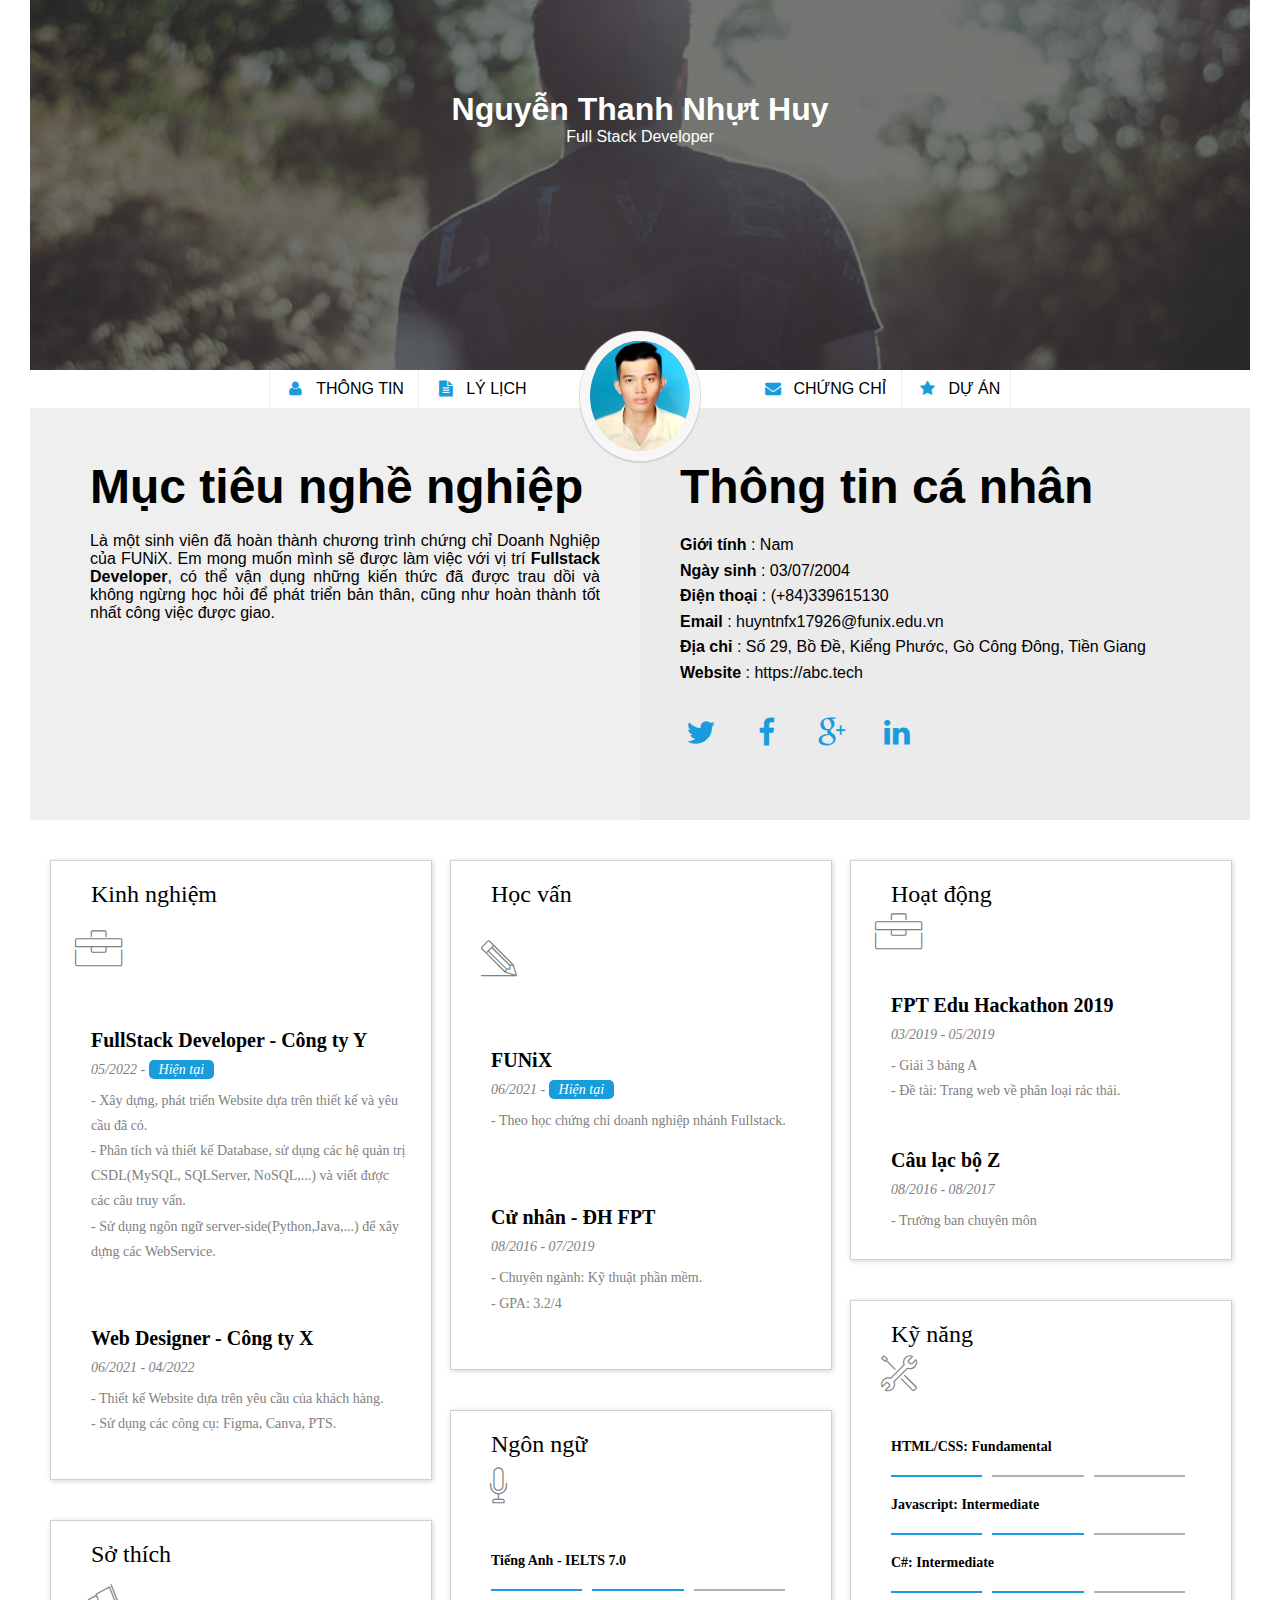
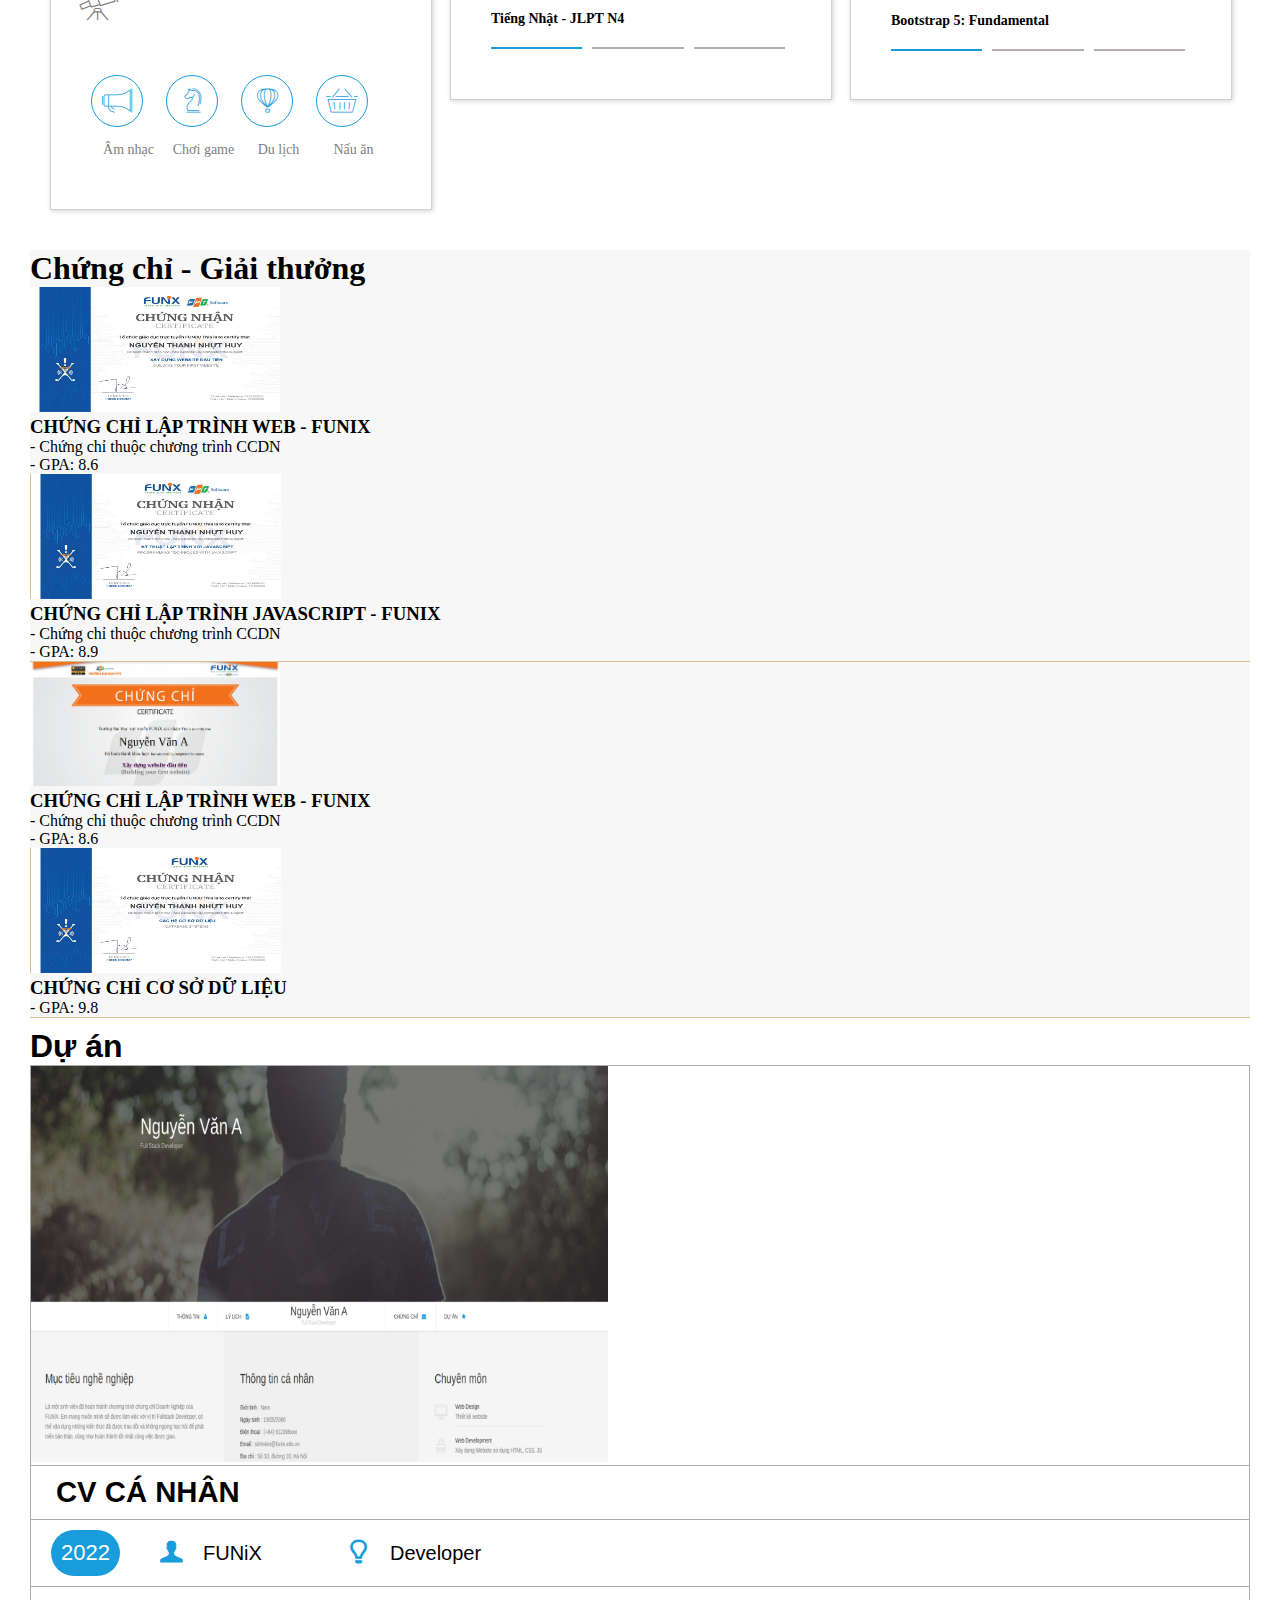
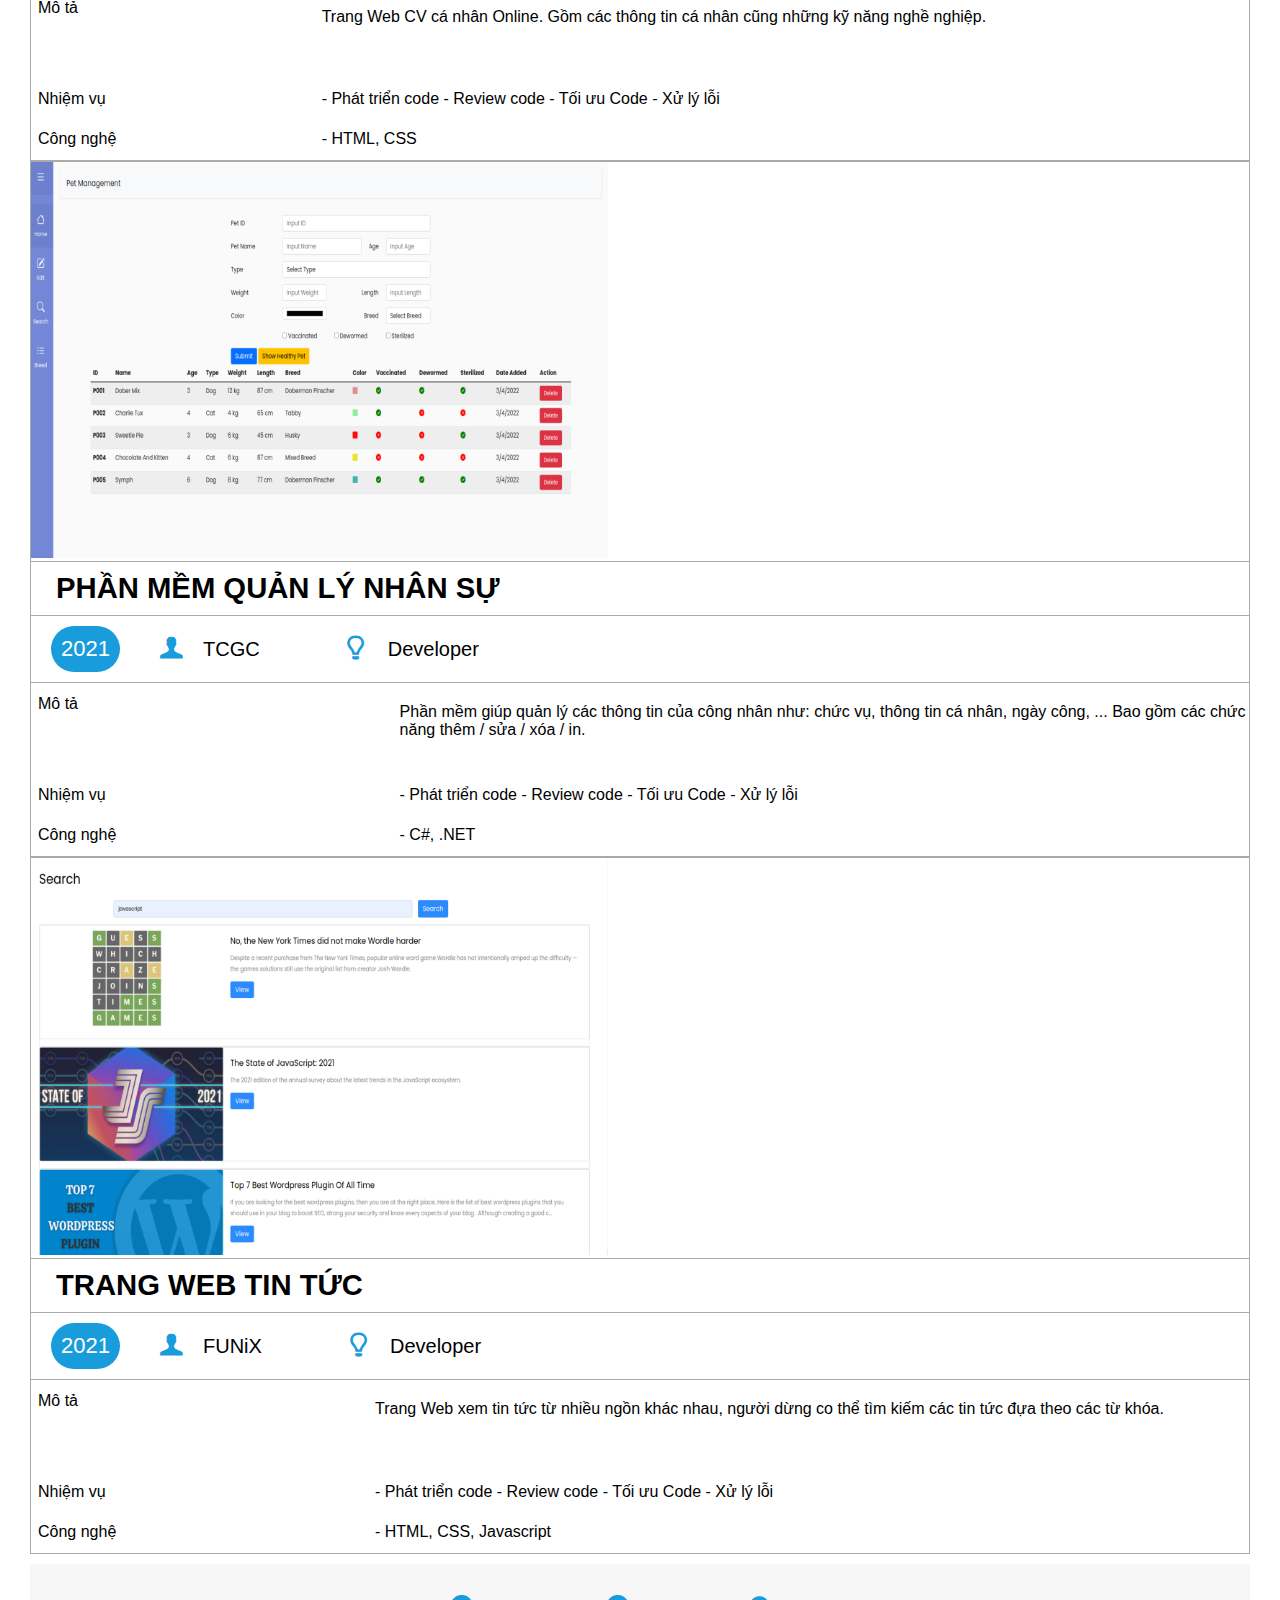
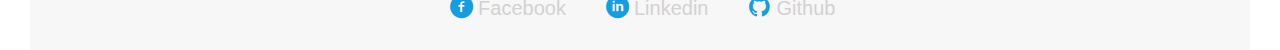
<file: index.html>
<!DOCTYPE html>
<html lang="en">
  <head>
    <meta charset="UTF-8" />
    <meta http-equiv="X-UA-Compatible" content="IE=edge" />
    <meta name="viewport" content="width=device-width, initial-scale=1.0" />
    <link
      href="https://cdn.jsdelivr.net/npm/bootstrap@5.1.3/dist/css/bootstrap.min.css"
      rel="stylesheet"
      integrity="sha384-1BmE4kWBq78iYhFldvKuhfTAU6auU8tT94WrHftjDbrCEXSU1oBoqyl2QvZ6jIW3"
      crossorigin="anonymous"
    />
    <link rel="stylesheet" href="./css/laptop.css" />
    <link rel="stylesheet" href="./css/tablet.css" />
    <link rel="stylesheet" href="./css/monile.css" />
    <link rel="stylesheet" href="./css/font.css" />
    <title>CV</title>
  </head>
  <body>
    <div id="banner" style="padding: 50px">
      <div class="banner">
        <h1 class="text-banner">Nguyễn Thanh Nhựt Huy</h1>
        <span>Full Stack Developer</span>
      </div>
    </div>

    <section id="nav-bar">
      <nav class="container">
        <img
          src="images/avata.png"
          class="avatar"
          alt="avatar"
          width="100px"
          height="110px"
        />
        <a href="#about" class="nav-text"
          ><i class="icon-user icon"></i> Thông tin
        </a>
        <a href="#job-info" class="nav-text a"
          ><i class="icon-doc-text-inv icon"></i> Lý lịch
        </a>
        <div class="nav-text">
          <!-- <h1>Nguyễn Thanh Nhựt Huy</h1>
					<span >Full Stack Developer</span> -->
        </div>
        <a href="#certificate" class="nav-text z"
          ><i class="icon-mail-alt icon"></i> Chứng chỉ
        </a>
        <a href="#project" class="nav-text"
          ><i class="icon-star-1 icon"></i> Dự Án
        </a>
      </nav>
    </section>

    <section id="about" class="bg-grey">
      <div class="about-detali">
        <div id="target">
          <h1 class="section-title info-text">Mục tiêu nghề nghiệp</h1>
          <p class="info">
            Là một sinh viên đã hoàn thành chương trình chứng chỉ Doanh Nghiệp
            của FUNiX. Em mong muốn mình sẽ được làm việc với vị trí
            <b>Fullstack Developer</b>, có thể vận dụng những kiến thức đã được
            trau dồi và không ngừng học hỏi để phát triển bản thân, cũng như
            hoàn thành tốt nhất công việc được giao.
          </p>
        </div>
      </div>
      <div class="about-info">
        <div id="personal-info">
          <h1 class="section-title info-text">Thông tin cá nhân</h1>
          <ul class="mt-40 info">
            <li><span class="text-infos">Giới tính</span> : Nam</li>
            <li><span class="text-infos">Ngày sinh</span> : 03/07/2004</li>
            <li><span class="text-infos">Điện thoại</span> : (+84)339615130</li>
            <li>
              <span class="text-infos">Email</span> : huyntnfx17926@funix.edu.vn
            </li>
            <li>
              <span class="text-infos">Địa chỉ</span> : Số 29, Bồ Đề, Kiểng
              Phước, Gò Công Đông, Tiền Giang
            </li>
            <li><span class="text-infos">Website</span> : https://abc.tech</li>
          </ul>
          <div class="icon-about">
            <a href="https://twitter.com/Huy_Nguyen3704" target="_blank"
              ><i class="icon-twitter"></i
            ></a>
            <a href="https://www.facebook.com/HuyjeroZ/" target="_blank"
              ><i class="icon-facebook"></i
            ></a>
            <a href="mailto:huyntnfx17926@funix.edu.vn" target="_blank"
              ><i class="icon-gplus"></i
            ></a>
            <a
              href="https://www.linkedin.com/in/huy-nguy%E1%BB%85n-2a9019241/"
              target="_blank"
              ><i class="icon-linkedin"></i
            ></a>
          </div>
        </div>
      </div>
    </section>

    <section id="job-info">
      <div class="container">
        <div class="column-item column-1">
          <h1>Kinh nghiệm</h1>
          <i class="ic-toolbox"></i>
          <div class="job">
            <div class="job-name">
              <h4>FullStack Developer - Công ty Y</h4>
            </div>
            <div class="time">
              <h5>05/2022 - <span class="now">Hiện tại</span></h5>
            </div>
            <div class="job-detail">
              <h5>
                - Xây dựng, phát triển Website dựa trên thiết kế và yêu cầu đã
                có.<br />
                - Phân tích và thiết kế Database, sử dụng các hệ quản trị
                CSDL(MySQL, SQLServer, NoSQL,...) và viết được các câu truy
                vấn.<br />
                - Sử dụng ngôn ngữ server-side(Python,Java,...) để xây dựng các
                WebService.
              </h5>
            </div>
          </div>
          <div class="job">
            <div class="job-name">
              <h4>Web Designer - Công ty X</h4>
            </div>
            <div class="time">
              <h5>06/2021 - 04/2022</h5>
            </div>
            <div class="job-detail">
              <h5>
                - Thiết kế Website dựa trên yêu cầu của khách hàng.<br />
                - Sử dụng các công cụ: Figma, Canva, PTS.
              </h5>
            </div>
          </div>
        </div>
        <div class="column-item column-2">
          <h1>Sở thích</h1>
          <i class="ic-telescope"></i>
          <div class="hobbies">
            <div class="hobbies-item">
              <i class="ic-megaphone"></i>
              <h5>Âm nhạc</h5>
            </div>
            <div class="hobbies-item">
              <i class="ic-strategy"></i>
              <h5>Chơi game</h5>
            </div>
            <div class="hobbies-item">
              <i class="ic-hotairballoon"></i>
              <h5>Du lịch</h5>
            </div>
            <div class="hobbies-item">
              <i class="ic-basket"></i>
              <h5>Nấu ăn</h5>
            </div>
          </div>
        </div>
        <div class="column-item column-3">
          <h1>Học vấn</h1>
          <i class="ic-pencil"></i>
          <div class="job">
            <div class="job-name">
              <h4>FUNiX</h4>
            </div>
            <div class="time">
              <h5>06/2021 - <span class="now">Hiện tại</span></h5>
            </div>
            <div class="job-detail">
              <h5>- Theo học chứng chỉ doanh nghiệp nhánh Fullstack.<br /></h5>
            </div>
          </div>
          <div class="job">
            <div class="job-name">
              <h4>Cử nhân - ĐH FPT</h4>
            </div>
            <div class="time">
              <h5>08/2016 - 07/2019</h5>
            </div>
            <div class="job-detail">
              <h5>
                - Chuyên ngành: Kỹ thuật phần mềm.<br />
                - GPA: 3.2/4
              </h5>
            </div>
          </div>
        </div>
        <div class="column-item column-4">
          <h1>Ngôn ngữ</h1>
          <i class="ic-mic"></i>
          <div class="language">
            <div class="language-item">
              <div class="language-name">
                <h5>Tiếng Anh - IELTS 7.0</h5>
              </div>
              <div class="level">
                <div class="on"></div>
                <div class="on"></div>
                <div class="off"></div>
              </div>
            </div>
            <div class="language-item">
              <div class="language-name">
                <h5>Tiếng Nhật - JLPT N4</h5>
              </div>
              <div class="level">
                <div class="on"></div>
                <div class="off"></div>
                <div class="off"></div>
              </div>
            </div>
          </div>
        </div>
        <div class="column-item column-5">
          <h1>Hoạt động</h1>
          <i class="ic-toolbox"></i>
          <div class="job">
            <div class="job-name">
              <h4>FPT Edu Hackathon 2019</h4>
            </div>
            <div class="time">
              <h5>03/2019 - 05/2019</h5>
            </div>
            <div class="job-detail">
              <h5>
                - Giải 3 bảng A<br />
                - Đề tài: Trang web về phân loại rác thải.
              </h5>
            </div>
          </div>
          <div class="job">
            <div class="job-name">
              <h4>Câu lạc bộ Z</h4>
            </div>
            <div class="time">
              <h5>08/2016 - 08/2017</h5>
            </div>
            <div class="job-detail">
              <h5>- Trưởng ban chuyên môn</h5>
            </div>
          </div>
        </div>
        <div class="column-item column-6">
          <h1>Kỹ năng</h1>
          <i class="ic-tools-2"></i>
          <div class="skill">
            <div class="skill-item">
              <div class="skill-name">
                <h5>HTML/CSS: Fundamental</h5>
              </div>
              <div class="level">
                <div class="on"></div>
                <div class="off"></div>
                <div class="off"></div>
              </div>
            </div>
            <div class="skill-item">
              <div class="skill-name">
                <h5>Javascript: Intermediate</h5>
              </div>
              <div class="level">
                <div class="on"></div>
                <div class="on"></div>
                <div class="off"></div>
              </div>
            </div>
            <div class="skill-item">
              <div class="skill-name">
                <h5>C#: Intermediate</h5>
              </div>
              <div class="level">
                <div class="on"></div>
                <div class="on"></div>
                <div class="off"></div>
              </div>
            </div>
            <div class="skill-item">
              <div class="skill-name">
                <h5>Bootstrap 5: Fundamental</h5>
              </div>
              <div class="level">
                <div class="on"></div>
                <div class="off"></div>
                <div class="off"></div>
              </div>
            </div>
          </div>
        </div>
      </div>
    </section>

    <section id="certificate" class="bg-grey">
      <div class="container-fluid">
        <h1 class="section-title">Chứng chỉ - Giải thưởng</h1>
        <div class="row row-cols-2 p-3">
          <div class="col d-flex itemc">
            <img
              src="images/FX223952SC_WEB101x_Nguyễn Thanh Nhựt Huy.jpg"
              class="img-certificate"
              alt="certificate"
            />
            <div class="d-inline-block ps-3">
              <h3 class="certificate-title">Chứng chỉ lập trình Web - FUNiX</h3>
              <p class="certificate-text">
                - Chứng chỉ thuộc chương trình CCDN
              </p>
              <p class="certificate-text">- GPA: 8.6</p>
            </div>
          </div>
          <div class="col d-flex itemc items">
            <img
              src="images/FX224985SC_PRF192x_Nguyễn Thanh Nhựt Huy.jpg"
              class="img-certificates"
              alt="certificate"
            />
            <div class="d-inline-block ps-3">
              <h3 class="certificate-title">
                Chứng chỉ lập trình Javascript - FUNiX
              </h3>
              <p class="certificate-text">
                - Chứng chỉ thuộc chương trình CCDN
              </p>
              <p class="certificate-text">- GPA: 8.9</p>
            </div>
          </div>
        </div>
        <div class="row row-cols-2 p-3">
          <div class="col d-flex itemc">
            <img
              src="images/Cert_WEB.png"
              class="img-certificate"
              alt="certificate"
            />
            <div class="d-inline-block ps-3">
              <h3 class="certificate-title">Chứng chỉ lập trình Web - FUNiX</h3>
              <p class="certificate-text">
                - Chứng chỉ thuộc chương trình CCDN
              </p>
              <p class="certificate-text">- GPA: 8.6</p>
            </div>
          </div>
          <div class="col d-flex itemc items">
            <img
              src="images/FX227689SC_DBI202x_Nguyễn Thanh Nhựt Huy[396].jpg"
              class="img-certificates"
              alt="certificate"
            />
            <div class="d-inline-block ps-3">
              <h3 class="certificate-title">Chứng chỉ Cơ Sở Dữ Liệu</h3>
              <p class="certificate-text">- GPA: 9.8</p>
            </div>
          </div>
        </div>
      </div>
    </section>

    <section id="project">
      <div class="container-fluid">
        <h1 class="section-title">Dự án</h1>
        <div class="row m-2">
          <div class="col">
            <div class="project-items">
              <img
                src="images/project_1.png"
                class="img-fluid"
                alt="Project-1"
              />
              <div class="project-id">
                <h3>
                  <a href="digital-cv1.html" target="_blank">CV cá nhân</a>
                </h3>
              </div>
              <div class="projetct-title">
                <spam class="project-date">2022</spam>
                <i class="icon-user-1 icon-prj"
                  ><span class="text-prj">FUNiX</span></i
                >
                <i class="icon-lamp icon-prj"
                  ><span class="text-prj">Developer</span></i
                >
              </div>
              <table class="table-prj">
                <tr>
                  <td class="title-table-prj">
                    Mô tả <br /><br />
                    <br />
                    <br />
                  </td>
                  <td class="text-table-prj">
                    Trang Web CV cá nhân Online. Gồm các thông tin cá nhân cũng
                    những kỹ năng nghề nghiệp.<br />
                    <br /><br />
                  </td>
                </tr>
                <tr>
                  <td class="title-table-prj">Nhiệm vụ <br /></td>
                  <td class="text-table-prj">
                    - Phát triển code - Review code - Tối ưu Code - Xử lý lỗi
                  </td>
                </tr>
                <tr>
                  <td class="alz title-table-prj">Công nghệ</td>
                  <td class="text-table-prj">- HTML, CSS</td>
                </tr>
              </table>
            </div>
          </div>
          <div class="col">
            <div class="project-items">
              <div class="img2"></div>
              <img
                src="images/project_2.png"
                class="img-fluid"
                alt="Project-2"
              />
              <div class="project-id">
                <h3>
                  <a href="digital-cv2.html" target="_blank"
                    >Phần mềm quản lý nhân sự</a
                  >
                </h3>
              </div>
              <div class="projetct-title">
                <spam class="project-date">2021</spam>
                <i class="icon-user-1 icon-prj"
                  ><span class="text-prj">TCGC</span></i
                >
                <i class="icon-lamp icon-prj"
                  ><span class="text-prj">Developer</span></i
                >
              </div>
              <table class="table-prj">
                <tr>
                  <td class="title-table-prj">
                    Mô tả <br />
                    <br />
                    <br /><br />
                  </td>
                  <td class="text-table-prj">
                    Phần mềm giúp quản lý các thông tin của công nhân như: chức
                    vụ, thông tin cá nhân, ngày công, ... Bao gồm các chức năng
                    thêm / sửa / xóa / in. <br /><br />
                  </td>
                </tr>
                <tr>
                  <td class="title-table-prj">Nhiệm vụ <br /></td>
                  <td class="text-table-prj">
                    - Phát triển code - Review code - Tối ưu Code - Xử lý lỗi
                  </td>
                </tr>
                <tr>
                  <td class="title-table-prj">Công nghệ</td>
                  <td class="text-table-prj">- C#, .NET</td>
                </tr>
              </table>
            </div>
          </div>
          <div class="col">
            <div class="project-items">
              <div class="img3"></div>
              <img src="images/project_3.png" alt="Project-1" />
              <div class="project-id">
                <h3>
                  <a href="digital-cv3.html" target="_blank"
                    >Trang Web Tin tức</a
                  >
                </h3>
              </div>
              <div class="projetct-title">
                <spam class="project-date">2021</spam>
                <i class="icon-user-1 icon-prj"
                  ><span class="text-prj">FUNiX</span></i
                >
                <i class="icon-lamp icon-prj"
                  ><span class="text-prj">Developer</span></i
                >
              </div>
              <table class="table-prj">
                <tr>
                  <td class="title-table-prj">
                    Mô tả <br />
                    <br />
                    <br /><br />
                  </td>
                  <td class="text-table-prj">
                    Trang Web xem tin tức từ nhiều ngồn khác nhau, người dừng co
                    thể tìm kiếm các tin tức đựa theo các từ khóa.<br /><br /><br />
                  </td>
                </tr>
                <tr>
                  <td class="title-table-prj">Nhiệm vụ <br /></td>
                  <td class="text-table-prj">
                    - Phát triển code - Review code - Tối ưu Code - Xử lý lỗi
                  </td>
                </tr>
                <tr>
                  <td class="title-table-prj">Công nghệ</td>
                  <td class="text-table-prj">- HTML, CSS, Javascript</td>
                </tr>
              </table>
            </div>
          </div>
        </div>
      </div>
    </section>

    <section id="footer" class="bg-grey">
      <div class="container">
        <a href="https://www.facebook.com/HuyjeroZ/" target="_blank">
          <i class="icon-facebook-circled icon-footer"
            ><span class="text-ft">Facebook</span></i
          >
        </a>
        <a
          href="https://www.linkedin.com/in/huy-nguy%E1%BB%85n-2a9019241/"
          target="_blank"
        >
          <i class="icon-linkedin-circled icon-footer"
            ><span class="text-ft">Linkedin</span></i
          >
        </a>
        <a href="https://github.com/Huyntnfx17926" target="_blank">
          <i class="icon-github-circled icon-footer"
            ><span class="text-ft">Github</span></i
          >
        </a>
      </div>
    </section>
  </body>
</html>
</file>
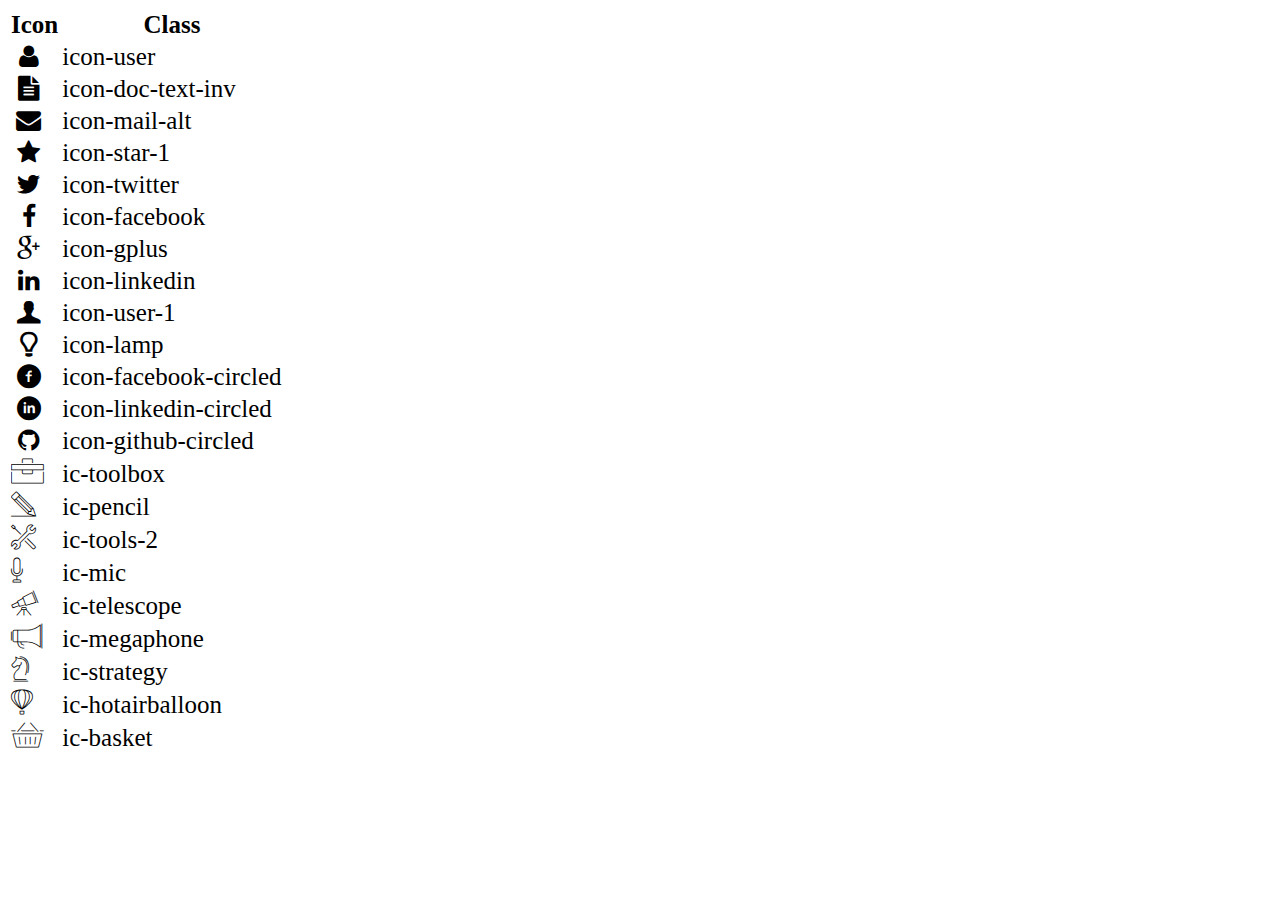
<file: icon-list.html>
<!DOCTYPE html>
<html lang="en">

<head>
    <meta charset="UTF-8">
    <meta http-equiv="X-UA-Compatible" content="IE=edge">
    <meta name="viewport" content="width=device-width, initial-scale=1.0">
    <link rel="stylesheet" href="css/font.css">
    <title>Icon List</title>
</head>

<body>
    <table style="font-size: 25px;">
        <thead>
            <tr>
                <th>Icon</th>
                <th>Class</th>
            </tr>
        </thead>
        <tbody>
            <tr>
                <td><i class="icon-user"></i></td>
                <td>icon-user</td>
            </tr>
            <tr>
                <td><i class="icon-doc-text-inv"></i></td>
                <td>icon-doc-text-inv</td>
            </tr>
            <tr>
                <td><i class="icon-mail-alt"></i></td>
                <td>icon-mail-alt</td>
            </tr>
            <tr>
                <td><i class="icon-star-1"></i></td>
                <td>icon-star-1</td>
            </tr>
            <tr>
                <td><i class="icon-twitter"></i></td>
                <td>icon-twitter</td>
            </tr>
            <tr>
                <td><i class="icon-facebook"></i></td>
                <td>icon-facebook</td>
            </tr>
            <tr>
                <td><i class="icon-gplus"></i></td>
                <td>icon-gplus</td>
            </tr>
            <tr>
                <td><i class="icon-linkedin"></i></td>
                <td>icon-linkedin</td>
            </tr>
            <tr>
                <td><i class="icon-user-1"></i></td>
                <td>icon-user-1</td>
            </tr>
            <tr>
                <td><i class="icon-lamp"></i></td>
                <td>icon-lamp</td>
            </tr>
            <tr>
                <td><i class="icon-facebook-circled"></i></td>
                <td>icon-facebook-circled</td>
            </tr>
            <tr>
                <td><i class="icon-linkedin-circled"></i></td>
                <td>icon-linkedin-circled</td>
            </tr>
            <tr>
                <td><i class="icon-github-circled"></i></td>
                <td>icon-github-circled</td>
            </tr>
            <tr>
                <td><i class="ic-toolbox"></i></td>
                <td>ic-toolbox</td>
            </tr>
            <tr>
                <td><i class="ic-pencil"></i></td>
                <td>ic-pencil</td>
            </tr>
            <tr>
                <td><i class="ic-tools-2"></i></td>
                <td>ic-tools-2</td>
            </tr>

            <tr>
                <td><i class="ic-mic"></i></td>
                <td>ic-mic</td>
            </tr>
            <tr>
                <td><i class="ic-telescope"></i></td>
                <td>ic-telescope</td>
            </tr>
            <tr>
                <td><i class="ic-megaphone"></i></td>
                <td>ic-megaphone</td>
            </tr>
            <tr>
                <td><i class="ic-strategy"></i></td>
                <td>ic-strategy</td>
            </tr>
            <tr>
                <td><i class="ic-hotairballoon"></i></td>
                <td>ic-hotairballoon</td>
            </tr>
            <tr>
                <td><i class="ic-basket"></i></td>
                <td>ic-basket</td>
            </tr>
        </tbody>
    </table>
</body>

</html>
</file>
<file: css/laptop.css>
* {
    margin: 0px;
    font-family: ;
}

/* 
SPACING SYSTEM (px)
    2 / 4 / 8 / 12 / 16 / 24 / 32 / 48 / 64 / 80 / 96 / 128

FONT SIZE SYSTEM (px)
    10 / 12 / 14 / 16 / 18 / 20 / 24 / 30 / 36 / 44 / 52 / 
    62 / 74 / 86 / 98 
*/

body{
    width: auto;
    margin: 0 30px;
}

.bg-grey {
    background: #f7f7f7;
}

a{
    padding: 10px 15px;
    text-decoration: none;
    color: black;
    text-transform: uppercase;    
}
section > .container{
    width: auto;
    margin: auto;
    display: block;

    padding: 30px 20px;
}

/* Banner */
#banner{
    background-image: linear-gradient(rgba(34,34, 34, 0.6 ),
    rgba(34,34, 34, 0.6 )), url(../images/banner.jpg);
    background-size: cover;
    height: 30vh;
    width: auto;
    font-family: 'fontello', sans-serif;
    color: #fff;
}

.banner{
    position: relative;
    top: 25%;
    left: 50%;
    transform: translate(-50%, -50%);
    text-align: center;
}
/* End Banner */
/* Navbar */
#nav-bar {
    text-align: center;
    font-family: 'fontello', sans-serif;
    display: flex;
    border-bottom: 1px solid #ebebeb;
}

#nav-bar > .container{
    padding:0px 50px;
    position: relative;
}

.nav-text{
    display:inline-block;
    padding: 0px 10px;
}
#nav-bar a{
    justify-content: center;
    border-collapse: collapse; 
    border-left: 1px solid #ebebeb;
    padding: 10px 10px;
    text-decoration: none;
    color: black;
    text-transform: uppercase;    
}

#nav-bar a:nth-child(3){
    padding-right:100px;
}
 
#nav-bar a:nth-child(5){
    padding-left: 100px;
}

#nav-bar a:last-child{
    border-right: 1px solid #ebebeb;
}

.icon{
    padding: 0 5px;
    color:#199cdb
}

.nav-text > span{
    color: #aaaaaa;
}

.nav-text > h1{
    font-weight: 500;
    font-size: 24px;
}

#nav-bar  td {
    padding-top: 10px;
    padding-bottom: 10px;
}

.avatar{
    position: absolute;
    display: block;
    top: 0%;
    left: 50%;
    transform: translate(-50%, -30%);
    border-radius: 60%;
    border: 10px solid #f7f7f7;
    box-shadow: 0px 1px 1px 1px  #d3d1d1;
}
/* End Navbar */
/* About */
#about{
    display: grid;
    grid-template-columns: 50% 50%;
    font-family:'fontello', sans-serif;
}

#target{
    padding: 50px 40px 70px 60px;
    text-align: justify;
}

.about-detali{
    background-color: #f0efef;
}

#personal-info{
    padding: 50px 30px 70px 40px;
}

.about-info{
    background-color: #ebebeb;
}

.info-text{
    font-size: 3em;
    padding-bottom: 18px;
}

.info{
    list-style: none;
    padding-left: 0px;
}

.mt-40{
    line-height: 1.6;
}

.text-infos{
    font-weight: 600;
}

.icon-about{
    display: inline-block;
    font-size:30px;
    padding-top: 30px;
}

.icon-about > a{
    color: #199cdb;
    padding-left: 0px;
}
/* End About */
/* Job */
#job-info .container {
    display: grid;
    grid-template-columns: repeat(3, 1fr);
    grid-template-rows: repeat(9, 90px);
    gap: 20px;
    margin: auto;
}

.column-1 {
    grid-column: 1 / 2;
    grid-row: 1 / 7;
}
.column-2 {
    grid-column: 1 / 2;
    grid-row: 7 / 10;
}
.column-3 {
    grid-column: 2 / 3;
    grid-row: 1 / 6;
}
.column-4 {
    grid-column: 2 / 3;
    grid-row: 6 / 9;
}
.column-5 {
    grid-column: 3 / 4;
    grid-row: 1 / 5;
}
.column-6 {
    grid-column: 3 / 4;
    grid-row: 5 / 9;
}
#job-info h4 {
    font-size: 20px;    
}
#job-info h5 {
    font-size: 14px;
}

#job-info h1 {
    font-size: 24px;
    font-weight: 500;
}
.column-item {
    display: flex;
    flex-wrap: wrap;
    width: 100%;
    border: 1px solid #d0d0d0;
    box-shadow: 1px 1px 5px #d0d0d0;
    padding: 20px 0;
    margin: 10px 0px;
}
.column-item h1 {
    width: 75%;
    padding: 0 40px;
}
.column-item i {
    width: 25%;
    text-align: center;
    font-size: 36px;
    color: gray;
}
.time h5 {
    font-style: italic;
    font-weight: unset;
    padding: 10px 0px;
    color: gray;
}
.now {
    background-color: #199cdb;
    color: white;
    border-radius: 5px;
    padding: 2px 10px;
}
.job {
    padding: 40px 20px 0px 40px;
    width: 100%;
}
.job-detail h5,
.hobbies-item h5 {
    line-height: 1.8;
    font-weight: unset;
    color: gray;
}
.hobbies-item h5 {
    padding: 10px 0px;
    text-align: center;
}
.hobbies {
    display: flex;
    flex-wrap: wrap;
    width: 100%;
    padding: 40px 40px 0px 40px;
}
.hobbies-item {
    width: 25%  ;
}
.hobbies-item i {
    width: 50px;
    color: #199cdb;
    font-size: 24px;
    height: 50px;
    border: 1px solid;
    border-radius: 50%;
    line-height: 50px;
}
.level {
    width: 80%;
    display: flex;
    flex-wrap: wrap;
    padding: 20px 0px;
}
.level div {
    margin-right: 10px;
    width: calc(33.33% - 10px);
}
.level div.on {
    height: 2px;
    background-color: #199cdb;
}
.level div.off {
    height: 2px;
    background-color: #b9aeae;
}
.language,
.skill {
    width: 100%;
    padding-top: 40px;
}
.language-item,
.skill-item {
    width: 100%;
    padding: 0px 40px;
}
/* End Job */
/*  Certificate */
.container-fluid >.row > .col .img-certificate,
.container-fluid >.row > .col .img-certificates{
    max-height: 125px;
}

.img-certificate{
    width: 250px;
    height:auto;
    display: inline-block;
}

.img-certificates{
    width: 250px;
    height:auto;
    display: inline-block;
    border-left: 1px solid #d6c08d;
}

.certificate-title{
    text-transform: uppercase;
    text-align: left;
}

#certificate >.container-fluid >.row {
    border-bottom: 1px solid #d6c08d;
}

.td-title{
    line-height: 1.6;
}

.td-text{
    padding: 10px;
}
/* End Certificate */
/* Project */
#project{
    font-family:'fontello', sans-serif;
    margin: 10px    0;
}

.project{
    display: grid;
    grid-template-columns: repeat(3,1fr );
    padding: 50px 10px;
    gap: 10px;
    justify-content: space-evenly;
}

.project-items{
    border:1px solid #aaaaaa;
}

.project-items > img{
    width: 100%;
    max-width: 577px;
    height: auto;
}

.projetct-title{
    padding: 10px 20px;
    border-bottom:1px solid #aaaaaa;
    border-top:1px solid #aaaaaa;
}

.project-id{
    text-transform: uppercase;
    font-size: 25px;
    border-top:1px solid #aaaaaa;
    padding: 10px;
}

.project-date{
    display: inline-block;
    padding: 10px 10px;
    background-color:#199cdb;
    border-radius: 50px;
    color: #fff;
    font-size: 22px;
}

.icon-prj{
   color: #199cdb;
   font-size: 150%;
   padding: 0 30px;
}

.icon-prj .text-prj{
    color: #000;
    font-style: normal;
    font-size: 20px;
    padding: 0 15px;
}

.table-prj{
    border: none;
}

.table-prj  tr{
    border-bottom: 1px solid #aaaaaa;
}

.table-prj tr > td {
    border: none;
    padding-bottom: 10px;
    padding-top: 10px;
}

.table-prj  tr:last-child{
    border: none;
}

.title-table-prj{
    width: 30%;
    text-align: start;
    padding-left: 5px;
}
/* End Project */
/* Footer */
#footer{
    font-family:'fontello', sans-serif;
    display:flex;
    justify-content: center;
}

#footer a{
    align-items: center;
}

.icon-footer{
    font-size: 150%;
    color: #199cdb;
    align-items: center;
}
.text-ft{
    font-size: 20px;
    color: #d3d1d1;
    text-align: center;
    text-transform: none;
    font-style: normal;
}
/* End Footer */
/* Digital CV */
.d-grid{
    margin-top: 50px;   
    padding: 20px 20px;
    grid-template-columns:2fr 1fr 1fr ;
    grid-template-rows:1fr auto ;
    width: 1200px;
    gap: 15px;
    background-color: #0000ff
}
.d-grid
.col{
    background-color: #f0f8ff;
    padding: 10px 10px;
}
.col >h3{
    color: #0000ff;
    padding-bottom: 10px;
    border-bottom: 1px solid #aaaaaa;
}
.title-items{
    padding-left: 10px;
}
.primary-items,
.team-items{
    width: 100%;
}
.cv-icon{
    width: 18%;
    display:inline-block;
    vertical-align: top;
    font-size: 2rem;
}
.cv-item{
    width: 75%;
    display: inline-block;
    padding: 5px 0;
}
/* Goals */
.goals-items{
    border-bottom: 1px solid #d6c08d;
    width: 100%;
}
/* Team */
.team-icon{
    width: 18%;
    display:inline-block;
    vertical-align: top;
    font-size: 3rem;
}
/* TimeLine */
.timeline{
    grid-column: 3;
    grid-row: 1/ -1;
}
.time-items > h4{
    width: 20%;
    margin-top: 25px;
    display: inline-block;
    vertical-align: top;
    text-align  : center;
    padding: 10px 5px;
    border: 1px solid #050505;
    background-color: #9e88ff;
    border-radius: 50%;
}
.time-item{
    padding-top: 10px;
    padding-bottom: 2px;
    width: 75%;
    padding-left: 5px;
    border-bottom: 1px solid #199cdb;
}
/* Scopes */
.scopes-items{
    width: 45%;
    display: inline-block;
}
.scopes-items >h4{
    padding-bottom: 10px;
}
/* End Digital CV */
</file>
<file: css/tablet.css>
@media screen and (max-width:900px) {
   /* Nav-bar */
   #nav-bar .avatar{
        display: none;
    }
    div.nav-text{
        display: none;
    }
    #nav-bar a:nth-child(3) {
        padding-right: 10px;
    }
    #nav-bar a:nth-child(5) {
        padding-left: 10px;
    }
/* About */
    .info-text{
        font-size: 2em;
    }
/* Job-Info */
   
	#job-info .container {
		display: grid;
		grid-template-columns: 50% 50%;
		grid-template-rows: repeat(14, 90px);
		margin: auto;
	}
	.column-1 {
		grid-column: 1 / 2;
		grid-row: 1 / 8;
	}
	.column-2 {
		grid-column: 1 / 2;
		grid-row: 12 / 15;
	}
	.column-3 {
		grid-column: 2 / 3;
		grid-row: 1 / 6;
	}
	.column-4 {
		grid-column: 2 / 3;
		grid-row: 10 / 13;
	}
	.column-5 {
		grid-column: 2 / 3;
		grid-row: 6 / 10;
	}
	.column-6 {
		grid-column: 1 / 2;
		grid-row: 8 / 12;
	}
	/* Certificate */
	.d-flex{
		display: block!important;
	}
	.img-certificate,
	.img-certificates{
		border: none;
		width: 100%;
		height: 500px;
	}
	.items{
		border-left: 1px solid #d6c08d;
	}
	/* Project */
	.col{
		gap: 1px;
	}
	.projetct-title {
		padding: 10px 2px;
	}
	.project-id >h3{
		font-size: 1.2rem;
	}
	.project-date {
		display: inline-block;
		padding: 5px 10px;
		border-radius: 50px;
	}
	.icon-prj {
		color: #199cdb;
		display: inline-block;
		font-size: 100%;
		padding: 0 30px;
		margin-left: -19px;
	}
	.icon-lamp{
		margin-left: 55px;
	}
	.icon-prj .text-prj {
		color: #000;
		font-style: normal;
		font-size: 20px;
		padding: 0px 0px !important;
	}

	/* Digital-CV */
	.d-grid{
		display: grid!important;
		background-color: #ffffff;
		margin-top: 20px;
	}
	.row1{
		grid-column: 1 /4;
  		grid-row: 1 / 1;
	}
	.row2{
		grid-column: 1/ 4;
		grid-row: 3 / 3;
	}
	.row3{
		grid-column: 1/ 4;
		grid-row: 5 /5; 
	}
	.row4{
		grid-column: 1/ 4;
		grid-row: 2 / 2; 	
	}
	.row5{
		grid-column: 1/ 4;
		grid-row: 4 /4; 
	}
	.cols{
		background-color: #cbdff3 !important;
	}
	.team{
		display: grid;
		grid-template-columns: 50% 50%;
	}
	.teams{
		grid-column: 1/3;
	}
	.time-items{
		padding: 10px;
	}
	.time-items h4{
		width: 10%;
	}
	.time-item {
		border-bottom: 5px #199cdb dotted;
	}
	.icons{
		display: inline-block;
	}
}
</file>
<file: css/monile.css>
@media screen and (max-width:500px) {
    /* Nav-bar */
    #nav-bar > .container {
        margin: 0 10px;
        padding: 0 5px;
    }
    #nav-bar a {
      border: none;
    }

    #nav-bar a:last-child {
        border: none;
      }

    .nav-text{
        display: block;
        text-align: left;
        border: none;
    }

    #nav-bar a:nth-child(5) {
        padding-left: 10px;
    }
    /* About */
    #about{
        display: block;
    }
    /* Job */

    #job-info .container {
        display: grid;
        grid-template-columns: 100%;
        grid-template-rows: repeat(26, 90px);
        margin: 0 10px;
    }
    .column-1 {
        grid-column: 1;
        grid-row: 1 / 8;
    }
    .column-2 {
        grid-column: 1;
        grid-row: 24 / 27;
    }
    .column-3 {
        grid-column: 1;
        grid-row: 8 / 13;
    }
    .column-4 {
        grid-column: 1;
        grid-row: 21 / 24;
    }
    .column-5 {
        grid-column: 1;
        grid-row: 13 / 17;
    }
    .column-6 {
        grid-column: 1;
        grid-row: 17 / 21;
    }
    /* Certificate */
    #certificate >.container-fluid >.row {
        border: none;
        padding: 0;
    }
    .itemc{
        margin: 0;
        display:block !important;
        width: 100%;
        border-bottom: 1px solid #d6c08d;
        border-left: none;
    }
    .img-certificate{
        width: 100%;
        height:auto;
    }
    .img-certificates{
        width: 100%;
        height:auto;
        display: inline-block;
        border:none
    }
    h3.certificate-title{
        padding: 10px 0;
    }
    /* Project */
    .row{
        display: block !important;
    }
    .projetct-title{
        padding: 5px 10px;
    }
    .project-date{
        padding: 0 10px;
    }
    .col{
        padding: 25px 0;
    }
    .icon-prj{
        display: block;
    }
    .icon-lamp{
        padding-left: 0;
        margin-left: 10px;
    }
    /* Footer  */
    .text-ft{
        display: none;
    }
    .icon-footer{
        font-size: 50px;
    }

    /* Digital CV */
    .d-grid{
        margin-top: 10px;
        display: grid !important;
        background-color: #cbdff3;
        max-width: 400px;
        margin-bottom: 10px;
    }
    .row1{
		grid-column: 1 /4;
  		grid-row: 1 / 1;
	}
	.row2{
		grid-column: 1/ 4;
		grid-row: 3 / 3;
	}
	.row3{
		grid-column: 1/ 4;
		grid-row: 5 /5; 
	}
	.row4{
		grid-column: 1/ 4;
		grid-row: 2 / 2; 	
	}
	.row5{
		grid-column: 1/ 4;
		grid-row: 4 /4; 
	}

    .col >h3{
        font-size: 2rem;
    }
    h5, h4{
        font-size: 1.5rem;
    }
    .time-items h4 {
        width: 20%;
    }
    .cols{
        display: block;
    }
    .cv-icon{
        display: none;
    }
    .scopes-items{
        display: block;
        width: 100%;
    }
    .icons{
        width: 18%;
        display:inline-block;
        vertical-align: top;
        font-size: 2rem;
    }
}
</file>
<file: css/font.css>
@font-face {
	font-family: 'open_sanslight';
	src: url('../fonts/OpenSans-Light-webfont.eot');
	src: url('../fonts/OpenSans-Light-webfont.eot#iefix') format('embedded-opentype'),
		url('../fonts/OpenSans-Light-webfont.woff') format('woff'),
		url('../fonts/OpenSans-Light-webfont.ttf') format('truetype'),
		url('../fonts/OpenSans-Light-webfont.svg#open_sanslight') format('svg');
	font-weight: normal;
	font-style: normal;

}

@font-face {
	font-family: 'open_sansitalic';
	src: url('../fonts/OpenSans-Italic-webfont.eot');
	src: url('../fonts/OpenSans-Italic-webfont.eot#iefix') format('embedded-opentype'),
		url('../fonts/OpenSans-Italic-webfont.woff') format('woff'),
		url('../fonts/OpenSans-Italic-webfont.ttf') format('truetype'),
		url('../fonts/OpenSans-Italic-webfont.svg#open_sansitalic') format('svg');
	font-weight: normal;
	font-style: normal;

}

@font-face {
	font-family: 'open_sanssemibold';
	src: url('../fonts/OpenSans-Semibold-webfont.eot');
	src: url('../fonts/OpenSans-Semibold-webfont.eot#iefix') format('embedded-opentype'),
		url('../fonts/OpenSans-Semibold-webfont.woff') format('woff'),
		url('../fonts/OpenSans-Semibold-webfont.ttf') format('truetype'),
		url('../fonts/OpenSans-Semibold-webfont.svg#open_sanssemibold') format('svg');
	font-weight: normal;
	font-style: normal;

}


@font-face {
	font-family: 'open_sanslight_italic';
	src: url('../fonts/OpenSans-LightItalic-webfont.eot');
	src: url('../fonts/OpenSans-LightItalic-webfont.eot#iefix') format('embedded-opentype'),
		url('../fonts/OpenSans-LightItalic-webfont.woff') format('woff'),
		url('../fonts/OpenSans-LightItalic-webfont.ttf') format('truetype'),
		url('../fonts/OpenSans-LightItalic-webfont.svg#open_sanslight_italic') format('svg');
	font-weight: normal;
	font-style: normal;

}

@font-face {
	font-family: 'open_sansregular';
	src: url('../fonts/OpenSans-Regular-webfont.eot');
	src: url('../fonts/OpenSans-Regular-webfont.eot#iefix') format('embedded-opentype'),
		url('../fonts/OpenSans-Regular-webfont.woff') format('woff'),
		url('../fonts/OpenSans-Regular-webfont.ttf') format('truetype'),
		url('../fonts/OpenSans-Regular-webfont.svg#open_sansregular') format('svg');
	font-weight: normal;
	font-style: normal;

}


@font-face {
	font-family: 'fontello';
	src: url('../fonts/fontello.eot');
	src: url('../fonts/fontello.eot#iefix') format('embedded-opentype'),
		url('../fonts/fontello.woff') format('woff'),
		url('../fonts/fontello.ttf') format('truetype'),
		url('../fonts/fontello.svg#fontello') format('svg');
	font-weight: normal;
	font-style: normal;
}

[class^="icon-"]:before,
[class*=" icon-"]:before {
	font-family: "fontello";
	font-style: normal;
	font-weight: normal;
	speak: none;

	display: inline-block;
	text-decoration: inherit;
	width: 1em;
	margin-right: .2em;
	text-align: center;
	/* opacity: .8; */

	/* For safety - reset parent styles, that can break glyph codes*/
	font-variant: normal;
	text-transform: none;

	/* fix buttons height, for twitter bootstrap */
	line-height: 1em;

	/* Animation center compensation - margins should be symmetric */
	/* remove if not needed */
	margin-left: .2em;

	/* you can be more comfortable with increased icons size */
	/* font-size: 120%; */

	/* Font smoothing. That was taken from TWBS */
	-webkit-font-smoothing: antialiased;
	-moz-osx-font-smoothing: grayscale;

	/* Uncomment for 3D effect */
	/* text-shadow: 1px 1px 1px rgba(127, 127, 127, 0.3); */
}

.icon-emo-happy:before {
	content: '\e800';
}

/* '' */
.icon-emo-wink:before {
	content: '\e801';
}

/* '' */
.icon-emo-wink2:before {
	content: '\e802';
}

/* '' */
.icon-emo-unhappy:before {
	content: '\e803';
}

/* '' */
.icon-emo-sleep:before {
	content: '\e804';
}

/* '' */
.icon-emo-thumbsup:before {
	content: '\e805';
}

/* '' */
.icon-emo-devil:before {
	content: '\e806';
}

/* '' */
.icon-emo-surprised:before {
	content: '\e807';
}

/* '' */
.icon-emo-tongue:before {
	content: '\e808';
}

/* '' */
.icon-emo-coffee:before {
	content: '\e809';
}

/* '' */
.icon-emo-sunglasses:before {
	content: '\e80a';
}

/* '' */
.icon-emo-displeased:before {
	content: '\e80b';
}

/* '' */
.icon-emo-beer:before {
	content: '\e80c';
}

/* '' */
.icon-emo-grin:before {
	content: '\e80d';
}

/* '' */
.icon-emo-angry:before {
	content: '\e80e';
}

/* '' */
.icon-emo-saint:before {
	content: '\e80f';
}

/* '' */
.icon-emo-cry:before {
	content: '\e810';
}

/* '' */
.icon-emo-shoot:before {
	content: '\e811';
}

/* '' */
.icon-emo-squint:before {
	content: '\e812';
}

/* '' */
.icon-emo-laugh:before {
	content: '\e813';
}

/* '' */
.icon-spin1:before {
	content: '\e814';
}

/* '' */
.icon-spin2:before {
	content: '\e815';
}

/* '' */
.icon-spin3:before {
	content: '\e816';
}

/* '' */
.icon-spin4:before {
	content: '\e817';
}

/* '' */
.icon-spin5:before {
	content: '\e818';
}

/* '' */
.icon-spin6:before {
	content: '\e819';
}

/* '' */
.icon-firefox:before {
	content: '\e81a';
}

/* '' */
.icon-chrome:before {
	content: '\e81b';
}

/* '' */
.icon-opera:before {
	content: '\e81c';
}

/* '' */
.icon-ie:before {
	content: '\e81d';
}

/* '' */
.icon-crown:before {
	content: '\e81e';
}

/* '' */
.icon-crown-plus:before {
	content: '\e81f';
}

/* '' */
.icon-crown-minus:before {
	content: '\e820';
}

/* '' */
.icon-marquee:before {
	content: '\e821';
}

/* '' */
.icon-glass:before {
	content: '\e822';
}

/* '' */
.icon-music:before {
	content: '\e823';
}

/* '' */
.icon-search:before {
	content: '\e824';
}

/* '' */
.icon-mail:before {
	content: '\e825';
}

/* '' */
.icon-mail-alt:before {
	content: '\e826';
}

/* '' */
.icon-mail-squared:before {
	content: '\e827';
}

/* '' */
.icon-heart:before {
	content: '\e828';
}

/* '' */
.icon-heart-empty:before {
	content: '\e829';
}

/* '' */
.icon-star-1:before {
	content: '\e82a';
}

/* '' */
.icon-star-empty-1:before {
	content: '\e82b';
}

/* '' */
.icon-star-half:before {
	content: '\e82c';
}

/* '' */
.icon-star-half-alt:before {
	content: '\e82d';
}

/* '' */
.icon-user:before {
	content: '\e82e';
}

/* '' */
.icon-user-plus:before {
	content: '\e82f';
}

/* '' */
.icon-user-times:before {
	content: '\e830';
}

/* '' */
.icon-users:before {
	content: '\e831';
}

/* '' */
.icon-male:before {
	content: '\e832';
}

/* '' */
.icon-female:before {
	content: '\e833';
}

/* '' */
.icon-child:before {
	content: '\e834';
}

/* '' */
.icon-user-secret:before {
	content: '\e835';
}

/* '' */
.icon-video:before {
	content: '\e836';
}

/* '' */
.icon-videocam:before {
	content: '\e837';
}

/* '' */
.icon-picture:before {
	content: '\e838';
}

/* '' */
.icon-camera:before {
	content: '\e839';
}

/* '' */
.icon-camera-alt:before {
	content: '\e83a';
}

/* '' */
.icon-th-large:before {
	content: '\e83b';
}

/* '' */
.icon-th:before {
	content: '\e83c';
}

/* '' */
.icon-th-list:before {
	content: '\e83d';
}

/* '' */
.icon-ok:before {
	content: '\e83e';
}

/* '' */
.icon-ok-circled:before {
	content: '\e83f';
}

/* '' */
.icon-ok-circled2:before {
	content: '\e840';
}

/* '' */
.icon-ok-squared:before {
	content: '\e841';
}

/* '' */
.icon-cancel:before {
	content: '\e842';
}

/* '' */
.icon-cancel-circled:before {
	content: '\e843';
}

/* '' */
.icon-cancel-circled2:before {
	content: '\e844';
}

/* '' */
.icon-plus:before {
	content: '\e845';
}

/* '' */
.icon-plus-circled:before {
	content: '\e846';
}

/* '' */
.icon-plus-squared:before {
	content: '\e847';
}

/* '' */
.icon-plus-squared-alt:before {
	content: '\e848';
}

/* '' */
.icon-minus:before {
	content: '\e849';
}

/* '' */
.icon-minus-circled:before {
	content: '\e84a';
}

/* '' */
.icon-minus-squared:before {
	content: '\e84b';
}

/* '' */
.icon-minus-squared-alt:before {
	content: '\e84c';
}

/* '' */
.icon-help:before {
	content: '\e84d';
}

/* '' */
.icon-help-circled:before {
	content: '\e84e';
}

/* '' */
.icon-info-circled:before {
	content: '\e84f';
}

/* '' */
.icon-info:before {
	content: '\e850';
}

/* '' */
.icon-home:before {
	content: '\e851';
}

/* '' */
.icon-link:before {
	content: '\e852';
}

/* '' */
.icon-unlink:before {
	content: '\e853';
}

/* '' */
.icon-link-ext:before {
	content: '\e854';
}

/* '' */
.icon-link-ext-alt:before {
	content: '\e855';
}

/* '' */
.icon-attach:before {
	content: '\e856';
}

/* '' */
.icon-lock:before {
	content: '\e857';
}

/* '' */
.icon-lock-open:before {
	content: '\e858';
}

/* '' */
.icon-lock-open-alt:before {
	content: '\e859';
}

/* '' */
.icon-pin:before {
	content: '\e85a';
}

/* '' */
.icon-eye:before {
	content: '\e85b';
}

/* '' */
.icon-eye-off:before {
	content: '\e85c';
}

/* '' */
.icon-tag-1:before {
	content: '\e85d';
}

/* '' */
.icon-tags:before {
	content: '\e85e';
}

/* '' */
.icon-bookmark:before {
	content: '\e85f';
}

/* '' */
.icon-bookmark-empty:before {
	content: '\e860';
}

/* '' */
.icon-flag:before {
	content: '\e861';
}

/* '' */
.icon-flag-empty:before {
	content: '\e862';
}

/* '' */
.icon-flag-checkered:before {
	content: '\e863';
}

/* '' */
.icon-thumbs-up:before {
	content: '\e864';
}

/* '' */
.icon-thumbs-down:before {
	content: '\e865';
}

/* '' */
.icon-thumbs-up-alt:before {
	content: '\e866';
}

/* '' */
.icon-thumbs-down-alt:before {
	content: '\e867';
}

/* '' */
.icon-download:before {
	content: '\e868';
}

/* '' */
.icon-upload:before {
	content: '\e869';
}

/* '' */
.icon-download-cloud:before {
	content: '\e86a';
}

/* '' */
.icon-upload-cloud:before {
	content: '\e86b';
}

/* '' */
.icon-reply:before {
	content: '\e86c';
}

/* '' */
.icon-reply-all:before {
	content: '\e86d';
}

/* '' */
.icon-forward:before {
	content: '\e86e';
}

/* '' */
.icon-quote-left:before {
	content: '\e86f';
}

/* '' */
.icon-quote-right:before {
	content: '\e870';
}

/* '' */
.icon-code:before {
	content: '\e871';
}

/* '' */
.icon-export:before {
	content: '\e872';
}

/* '' */
.icon-export-alt:before {
	content: '\e873';
}

/* '' */
.icon-share:before {
	content: '\e874';
}

/* '' */
.icon-share-squared:before {
	content: '\e875';
}

/* '' */
.icon-pencil:before {
	content: '\e876';
}

/* '' */
.icon-pencil-squared:before {
	content: '\e877';
}

/* '' */
.icon-edit:before {
	content: '\e878';
}

/* '' */
.icon-print:before {
	content: '\e879';
}

/* '' */
.icon-retweet:before {
	content: '\e87a';
}

/* '' */
.icon-keyboard:before {
	content: '\e87b';
}

/* '' */
.icon-gamepad:before {
	content: '\e87c';
}

/* '' */
.icon-comment:before {
	content: '\e87d';
}

/* '' */
.icon-chat:before {
	content: '\e87e';
}

/* '' */
.icon-comment-empty:before {
	content: '\e87f';
}

/* '' */
.icon-chat-empty:before {
	content: '\e880';
}

/* '' */
.icon-bell:before {
	content: '\e881';
}

/* '' */
.icon-bell-alt:before {
	content: '\e882';
}

/* '' */
.icon-bell-off:before {
	content: '\e883';
}

/* '' */
.icon-bell-off-empty:before {
	content: '\e884';
}

/* '' */
.icon-attention-alt:before {
	content: '\e885';
}

/* '' */
.icon-attention:before {
	content: '\e886';
}

/* '' */
.icon-attention-circled:before {
	content: '\e887';
}

/* '' */
.icon-location:before {
	content: '\e888';
}

/* '' */
.icon-direction:before {
	content: '\e889';
}

/* '' */
.icon-compass:before {
	content: '\e88a';
}

/* '' */
.icon-trash:before {
	content: '\e88b';
}

/* '' */
.icon-trash-empty:before {
	content: '\e88c';
}

/* '' */
.icon-doc:before {
	content: '\e88d';
}

/* '' */
.icon-docs:before {
	content: '\e88e';
}

/* '' */
.icon-doc-text:before {
	content: '\e88f';
}

/* '' */
.icon-doc-inv:before {
	content: '\e890';
}

/* '' */
.icon-doc-text-inv:before {
	content: '\e891';
}

/* '' */
.icon-file-pdf:before {
	content: '\e892';
}

/* '' */
.icon-file-word:before {
	content: '\e893';
}

/* '' */
.icon-file-excel:before {
	content: '\e894';
}

/* '' */
.icon-file-powerpoint:before {
	content: '\e895';
}

/* '' */
.icon-file-image:before {
	content: '\e896';
}

/* '' */
.icon-file-archive:before {
	content: '\e897';
}

/* '' */
.icon-file-audio:before {
	content: '\e898';
}

/* '' */
.icon-file-video:before {
	content: '\e899';
}

/* '' */
.icon-file-code:before {
	content: '\e89a';
}

/* '' */
.icon-folder:before {
	content: '\e89b';
}

/* '' */
.icon-folder-open:before {
	content: '\e89c';
}

/* '' */
.icon-folder-empty:before {
	content: '\e89d';
}

/* '' */
.icon-folder-open-empty:before {
	content: '\e89e';
}

/* '' */
.icon-box:before {
	content: '\e89f';
}

/* '' */
.icon-rss:before {
	content: '\e8a0';
}

/* '' */
.icon-rss-squared:before {
	content: '\e8a1';
}

/* '' */
.icon-phone:before {
	content: '\e8a2';
}

/* '' */
.icon-phone-squared:before {
	content: '\e8a3';
}

/* '' */
.icon-fax:before {
	content: '\e8a4';
}

/* '' */
.icon-menu:before {
	content: '\e8a5';
}

/* '' */
.icon-cog:before {
	content: '\e8a6';
}

/* '' */
.icon-cog-alt:before {
	content: '\e8a7';
}

/* '' */
.icon-wrench:before {
	content: '\e8a8';
}

/* '' */
.icon-sliders:before {
	content: '\e8a9';
}

/* '' */
.icon-basket:before {
	content: '\e8aa';
}

/* '' */
.icon-cart-plus:before {
	content: '\e8ab';
}

/* '' */
.icon-cart-arrow-down:before {
	content: '\e8ac';
}

/* '' */
.icon-calendar:before {
	content: '\e8ad';
}

/* '' */
.icon-calendar-empty:before {
	content: '\e8ae';
}

/* '' */
.icon-login:before {
	content: '\e8af';
}

/* '' */
.icon-logout:before {
	content: '\e8b0';
}

/* '' */
.icon-mic:before {
	content: '\e8b1';
}

/* '' */
.icon-mute:before {
	content: '\e8b2';
}

/* '' */
.icon-volume-off:before {
	content: '\e8b3';
}

/* '' */
.icon-volume-down:before {
	content: '\e8b4';
}

/* '' */
.icon-volume-up:before {
	content: '\e8b5';
}

/* '' */
.icon-headphones:before {
	content: '\e8b6';
}

/* '' */
.icon-clock:before {
	content: '\e8b7';
}

/* '' */
.icon-lightbulb:before {
	content: '\e8b8';
}

/* '' */
.icon-block:before {
	content: '\e8b9';
}

/* '' */
.icon-resize-full:before {
	content: '\e8ba';
}

/* '' */
.icon-resize-full-alt:before {
	content: '\e8bb';
}

/* '' */
.icon-resize-small:before {
	content: '\e8bc';
}

/* '' */
.icon-resize-vertical:before {
	content: '\e8bd';
}

/* '' */
.icon-resize-horizontal:before {
	content: '\e8be';
}

/* '' */
.icon-move:before {
	content: '\e8bf';
}

/* '' */
.icon-zoom-in:before {
	content: '\e8c0';
}

/* '' */
.icon-zoom-out:before {
	content: '\e8c1';
}

/* '' */
.icon-down-circled2:before {
	content: '\e8c2';
}

/* '' */
.icon-up-circled2:before {
	content: '\e8c3';
}

/* '' */
.icon-left-circled2:before {
	content: '\e8c4';
}

/* '' */
.icon-right-circled2:before {
	content: '\e8c5';
}

/* '' */
.icon-down-dir:before {
	content: '\e8c6';
}

/* '' */
.icon-up-dir:before {
	content: '\e8c7';
}

/* '' */
.icon-left-dir:before {
	content: '\e8c8';
}

/* '' */
.icon-right-dir:before {
	content: '\e8c9';
}

/* '' */
.icon-down-open:before {
	content: '\e8ca';
}

/* '' */
.icon-left-open:before {
	content: '\e8cb';
}

/* '' */
.icon-right-open:before {
	content: '\e8cc';
}

/* '' */
.icon-up-open:before {
	content: '\e8cd';
}

/* '' */
.icon-angle-left:before {
	content: '\e8ce';
}

/* '' */
.icon-angle-right:before {
	content: '\e8cf';
}

/* '' */
.icon-angle-up:before {
	content: '\e8d0';
}

/* '' */
.icon-angle-down:before {
	content: '\e8d1';
}

/* '' */
.icon-angle-circled-left:before {
	content: '\e8d2';
}

/* '' */
.icon-angle-circled-right:before {
	content: '\e8d3';
}

/* '' */
.icon-angle-circled-up:before {
	content: '\e8d4';
}

/* '' */
.icon-angle-circled-down:before {
	content: '\e8d5';
}

/* '' */
.icon-angle-double-left:before {
	content: '\e8d6';
}

/* '' */
.icon-angle-double-right:before {
	content: '\e8d7';
}

/* '' */
.icon-angle-double-up:before {
	content: '\e8d8';
}

/* '' */
.icon-angle-double-down:before {
	content: '\e8d9';
}

/* '' */
.icon-down:before {
	content: '\e8da';
}

/* '' */
.icon-left:before {
	content: '\e8db';
}

/* '' */
.icon-right:before {
	content: '\e8dc';
}

/* '' */
.icon-up:before {
	content: '\e8dd';
}

/* '' */
.icon-down-big:before {
	content: '\e8de';
}

/* '' */
.icon-left-big:before {
	content: '\e8df';
}

/* '' */
.icon-right-big:before {
	content: '\e8e0';
}

/* '' */
.icon-up-big:before {
	content: '\e8e1';
}

/* '' */
.icon-right-hand:before {
	content: '\e8e2';
}

/* '' */
.icon-left-hand:before {
	content: '\e8e3';
}

/* '' */
.icon-up-hand:before {
	content: '\e8e4';
}

/* '' */
.icon-down-hand:before {
	content: '\e8e5';
}

/* '' */
.icon-left-circled:before {
	content: '\e8e6';
}

/* '' */
.icon-right-circled:before {
	content: '\e8e7';
}

/* '' */
.icon-up-circled:before {
	content: '\e8e8';
}

/* '' */
.icon-down-circled:before {
	content: '\e8e9';
}

/* '' */
.icon-cw:before {
	content: '\e8ea';
}

/* '' */
.icon-ccw:before {
	content: '\e8eb';
}

/* '' */
.icon-arrows-cw:before {
	content: '\e8ec';
}

/* '' */
.icon-level-up:before {
	content: '\e8ed';
}

/* '' */
.icon-level-down:before {
	content: '\e8ee';
}

/* '' */
.icon-shuffle:before {
	content: '\e8ef';
}

/* '' */
.icon-exchange:before {
	content: '\e8f0';
}

/* '' */
.icon-history:before {
	content: '\e8f1';
}

/* '' */
.icon-expand:before {
	content: '\e8f2';
}

/* '' */
.icon-collapse:before {
	content: '\e8f3';
}

/* '' */
.icon-expand-right:before {
	content: '\e8f4';
}

/* '' */
.icon-collapse-left:before {
	content: '\e8f5';
}

/* '' */
.icon-play:before {
	content: '\e8f6';
}

/* '' */
.icon-play-circled:before {
	content: '\e8f7';
}

/* '' */
.icon-play-circled2:before {
	content: '\e8f8';
}

/* '' */
.icon-stop:before {
	content: '\e8f9';
}

/* '' */
.icon-pause:before {
	content: '\e8fa';
}

/* '' */
.icon-to-end:before {
	content: '\e8fb';
}

/* '' */
.icon-to-end-alt:before {
	content: '\e8fc';
}

/* '' */
.icon-to-start:before {
	content: '\e8fd';
}

/* '' */
.icon-to-start-alt:before {
	content: '\e8fe';
}

/* '' */
.icon-fast-fw:before {
	content: '\e8ff';
}

/* '' */
.icon-fast-bw:before {
	content: '\e900';
}

/* '' */
.icon-eject:before {
	content: '\e901';
}

/* '' */
.icon-target:before {
	content: '\e902';
}

/* '' */
.icon-signal:before {
	content: '\e903';
}

/* '' */
.icon-wifi:before {
	content: '\e904';
}

/* '' */
.icon-award:before {
	content: '\e905';
}

/* '' */
.icon-desktop:before {
	content: '\e906';
}

/* '' */
.icon-laptop:before {
	content: '\e907';
}

/* '' */
.icon-tablet:before {
	content: '\e908';
}

/* '' */
.icon-mobile:before {
	content: '\e909';
}

/* '' */
.icon-inbox:before {
	content: '\e90a';
}

/* '' */
.icon-globe:before {
	content: '\e90b';
}

/* '' */
.icon-sun:before {
	content: '\e90c';
}

/* '' */
.icon-cloud:before {
	content: '\e90d';
}

/* '' */
.icon-flash:before {
	content: '\e90e';
}

/* '' */
.icon-moon:before {
	content: '\e90f';
}

/* '' */
.icon-umbrella-1:before {
	content: '\e910';
}

/* '' */
.icon-flight:before {
	content: '\e911';
}

/* '' */
.icon-fighter-jet:before {
	content: '\e912';
}

/* '' */
.icon-paper-plane:before {
	content: '\e913';
}

/* '' */
.icon-paper-plane-empty:before {
	content: '\e914';
}

/* '' */
.icon-space-shuttle:before {
	content: '\e915';
}

/* '' */
.icon-leaf:before {
	content: '\e916';
}

/* '' */
.icon-font:before {
	content: '\e917';
}

/* '' */
.icon-bold:before {
	content: '\e918';
}

/* '' */
.icon-medium:before {
	content: '\e919';
}

/* '' */
.icon-italic:before {
	content: '\e91a';
}

/* '' */
.icon-header:before {
	content: '\e91b';
}

/* '' */
.icon-paragraph:before {
	content: '\e91c';
}

/* '' */
.icon-text-height:before {
	content: '\e91d';
}

/* '' */
.icon-text-width:before {
	content: '\e91e';
}

/* '' */
.icon-align-left:before {
	content: '\e91f';
}

/* '' */
.icon-align-center:before {
	content: '\e920';
}

/* '' */
.icon-align-right:before {
	content: '\e921';
}

/* '' */
.icon-align-justify:before {
	content: '\e922';
}

/* '' */
.icon-list:before {
	content: '\e923';
}

/* '' */
.icon-indent-left:before {
	content: '\e924';
}

/* '' */
.icon-indent-right:before {
	content: '\e925';
}

/* '' */
.icon-list-bullet:before {
	content: '\e926';
}

/* '' */
.icon-list-numbered:before {
	content: '\e927';
}

/* '' */
.icon-strike:before {
	content: '\e928';
}

/* '' */
.icon-underline:before {
	content: '\e929';
}

/* '' */
.icon-superscript:before {
	content: '\e92a';
}

/* '' */
.icon-subscript:before {
	content: '\e92b';
}

/* '' */
.icon-table:before {
	content: '\e92c';
}

/* '' */
.icon-columns:before {
	content: '\e92d';
}

/* '' */
.icon-crop:before {
	content: '\e92e';
}

/* '' */
.icon-scissors:before {
	content: '\e92f';
}

/* '' */
.icon-paste:before {
	content: '\e930';
}

/* '' */
.icon-briefcase:before {
	content: '\e931';
}

/* '' */
.icon-suitcase:before {
	content: '\e932';
}

/* '' */
.icon-ellipsis:before {
	content: '\e933';
}

/* '' */
.icon-ellipsis-vert:before {
	content: '\e934';
}

/* '' */
.icon-off:before {
	content: '\e935';
}

/* '' */
.icon-road:before {
	content: '\e936';
}

/* '' */
.icon-list-alt:before {
	content: '\e937';
}

/* '' */
.icon-qrcode:before {
	content: '\e938';
}

/* '' */
.icon-barcode:before {
	content: '\e939';
}

/* '' */
.icon-book:before {
	content: '\e93a';
}

/* '' */
.icon-ajust:before {
	content: '\e93b';
}

/* '' */
.icon-tint:before {
	content: '\e93c';
}

/* '' */
.icon-toggle-off:before {
	content: '\e93d';
}

/* '' */
.icon-toggle-on:before {
	content: '\e93e';
}

/* '' */
.icon-check:before {
	content: '\e93f';
}

/* '' */
.icon-check-empty:before {
	content: '\e940';
}

/* '' */
.icon-circle:before {
	content: '\e941';
}

/* '' */
.icon-circle-empty:before {
	content: '\e942';
}

/* '' */
.icon-circle-thin:before {
	content: '\e943';
}

/* '' */
.icon-circle-notch:before {
	content: '\e944';
}

/* '' */
.icon-dot-circled:before {
	content: '\e945';
}

/* '' */
.icon-asterisk:before {
	content: '\e946';
}

/* '' */
.icon-gift:before {
	content: '\e947';
}

/* '' */
.icon-fire:before {
	content: '\e948';
}

/* '' */
.icon-magnet:before {
	content: '\e949';
}

/* '' */
.icon-chart-bar:before {
	content: '\e94a';
}

/* '' */
.icon-chart-area:before {
	content: '\e94b';
}

/* '' */
.icon-chart-pie:before {
	content: '\e94c';
}

/* '' */
.icon-chart-line:before {
	content: '\e94d';
}

/* '' */
.icon-ticket:before {
	content: '\e94e';
}

/* '' */
.icon-credit-card:before {
	content: '\e94f';
}

/* '' */
.icon-floppy:before {
	content: '\e950';
}

/* '' */
.icon-megaphone:before {
	content: '\e951';
}

/* '' */
.icon-hdd:before {
	content: '\e952';
}

/* '' */
.icon-key:before {
	content: '\e953';
}

/* '' */
.icon-fork:before {
	content: '\e954';
}

/* '' */
.icon-rocket:before {
	content: '\e955';
}

/* '' */
.icon-bug:before {
	content: '\e956';
}

/* '' */
.icon-certificate:before {
	content: '\e957';
}

/* '' */
.icon-tasks:before {
	content: '\e958';
}

/* '' */
.icon-filter:before {
	content: '\e959';
}

/* '' */
.icon-beaker:before {
	content: '\e95a';
}

/* '' */
.icon-magic:before {
	content: '\e95b';
}

/* '' */
.icon-cab:before {
	content: '\e95c';
}

/* '' */
.icon-taxi:before {
	content: '\e95d';
}

/* '' */
.icon-truck:before {
	content: '\e95e';
}

/* '' */
.icon-bus:before {
	content: '\e95f';
}

/* '' */
.icon-bicycle:before {
	content: '\e960';
}

/* '' */
.icon-motorcycle:before {
	content: '\e961';
}

/* '' */
.icon-train:before {
	content: '\e962';
}

/* '' */
.icon-subway:before {
	content: '\e963';
}

/* '' */
.icon-ship:before {
	content: '\e964';
}

/* '' */
.icon-money:before {
	content: '\e965';
}

/* '' */
.icon-euro:before {
	content: '\e966';
}

/* '' */
.icon-pound:before {
	content: '\e967';
}

/* '' */
.icon-dollar:before {
	content: '\e968';
}

/* '' */
.icon-rupee:before {
	content: '\e969';
}

/* '' */
.icon-yen:before {
	content: '\e96a';
}

/* '' */
.icon-rouble:before {
	content: '\e96b';
}

/* '' */
.icon-shekel:before {
	content: '\e96c';
}

/* '' */
.icon-try:before {
	content: '\e96d';
}

/* '' */
.icon-won:before {
	content: '\e96e';
}

/* '' */
.icon-bitcoin:before {
	content: '\e96f';
}

/* '' */
.icon-viacoin:before {
	content: '\e970';
}

/* '' */
.icon-sort:before {
	content: '\e971';
}

/* '' */
.icon-sort-down:before {
	content: '\e972';
}

/* '' */
.icon-sort-up:before {
	content: '\e973';
}

/* '' */
.icon-sort-alt-up:before {
	content: '\e974';
}

/* '' */
.icon-sort-alt-down:before {
	content: '\e975';
}

/* '' */
.icon-sort-name-up:before {
	content: '\e976';
}

/* '' */
.icon-sort-name-down:before {
	content: '\e977';
}

/* '' */
.icon-sort-number-up:before {
	content: '\e978';
}

/* '' */
.icon-sort-number-down:before {
	content: '\e979';
}

/* '' */
.icon-hammer:before {
	content: '\e97a';
}

/* '' */
.icon-gauge:before {
	content: '\e97b';
}

/* '' */
.icon-sitemap:before {
	content: '\e97c';
}

/* '' */
.icon-spinner:before {
	content: '\e97d';
}

/* '' */
.icon-coffee:before {
	content: '\e97e';
}

/* '' */
.icon-food:before {
	content: '\e97f';
}

/* '' */
.icon-beer:before {
	content: '\e980';
}

/* '' */
.icon-user-md:before {
	content: '\e981';
}

/* '' */
.icon-stethoscope:before {
	content: '\e982';
}

/* '' */
.icon-heartbeat:before {
	content: '\e983';
}

/* '' */
.icon-ambulance:before {
	content: '\e984';
}

/* '' */
.icon-medkit:before {
	content: '\e985';
}

/* '' */
.icon-h-sigh:before {
	content: '\e986';
}

/* '' */
.icon-bed:before {
	content: '\e987';
}

/* '' */
.icon-hospital:before {
	content: '\e988';
}

/* '' */
.icon-building:before {
	content: '\e989';
}

/* '' */
.icon-building-filled:before {
	content: '\e98a';
}

/* '' */
.icon-bank:before {
	content: '\e98b';
}

/* '' */
.icon-smile:before {
	content: '\e98c';
}

/* '' */
.icon-frown:before {
	content: '\e98d';
}

/* '' */
.icon-meh:before {
	content: '\e98e';
}

/* '' */
.icon-anchor:before {
	content: '\e98f';
}

/* '' */
.icon-terminal:before {
	content: '\e990';
}

/* '' */
.icon-eraser:before {
	content: '\e991';
}

/* '' */
.icon-puzzle:before {
	content: '\e992';
}

/* '' */
.icon-shield:before {
	content: '\e993';
}

/* '' */
.icon-extinguisher:before {
	content: '\e994';
}

/* '' */
.icon-bullseye:before {
	content: '\e995';
}

/* '' */
.icon-wheelchair:before {
	content: '\e996';
}

/* '' */
.icon-language:before {
	content: '\e997';
}

/* '' */
.icon-graduation-cap:before {
	content: '\e998';
}

/* '' */
.icon-paw:before {
	content: '\e999';
}

/* '' */
.icon-spoon:before {
	content: '\e99a';
}

/* '' */
.icon-cube:before {
	content: '\e99b';
}

/* '' */
.icon-cubes:before {
	content: '\e99c';
}

/* '' */
.icon-recycle:before {
	content: '\e99d';
}

/* '' */
.icon-tree:before {
	content: '\e99e';
}

/* '' */
.icon-database:before {
	content: '\e99f';
}

/* '' */
.icon-server:before {
	content: '\e9a0';
}

/* '' */
.icon-lifebuoy:before {
	content: '\e9a1';
}

/* '' */
.icon-rebel:before {
	content: '\e9a2';
}

/* '' */
.icon-empire:before {
	content: '\e9a3';
}

/* '' */
.icon-bomb:before {
	content: '\e9a4';
}

/* '' */
.icon-soccer-ball:before {
	content: '\e9a5';
}

/* '' */
.icon-tty:before {
	content: '\e9a6';
}

/* '' */
.icon-binoculars:before {
	content: '\e9a7';
}

/* '' */
.icon-plug:before {
	content: '\e9a8';
}

/* '' */
.icon-newspaper:before {
	content: '\e9a9';
}

/* '' */
.icon-calc:before {
	content: '\e9aa';
}

/* '' */
.icon-copyright:before {
	content: '\e9ab';
}

/* '' */
.icon-at:before {
	content: '\e9ac';
}

/* '' */
.icon-eyedropper:before {
	content: '\e9ad';
}

/* '' */
.icon-brush:before {
	content: '\e9ae';
}

/* '' */
.icon-birthday:before {
	content: '\e9af';
}

/* '' */
.icon-diamond:before {
	content: '\e9b0';
}

/* '' */
.icon-street-view:before {
	content: '\e9b1';
}

/* '' */
.icon-venus:before {
	content: '\e9b2';
}

/* '' */
.icon-mars:before {
	content: '\e9b3';
}

/* '' */
.icon-mercury:before {
	content: '\e9b4';
}

/* '' */
.icon-transgender:before {
	content: '\e9b5';
}

/* '' */
.icon-transgender-alt:before {
	content: '\e9b6';
}

/* '' */
.icon-venus-double:before {
	content: '\e9b7';
}

/* '' */
.icon-mars-double:before {
	content: '\e9b8';
}

/* '' */
.icon-venus-mars:before {
	content: '\e9b9';
}

/* '' */
.icon-mars-stroke:before {
	content: '\e9ba';
}

/* '' */
.icon-mars-stroke-v:before {
	content: '\e9bb';
}

/* '' */
.icon-mars-stroke-h:before {
	content: '\e9bc';
}

/* '' */
.icon-neuter:before {
	content: '\e9bd';
}

/* '' */
.icon-cc-visa:before {
	content: '\e9be';
}

/* '' */
.icon-cc-mastercard:before {
	content: '\e9bf';
}

/* '' */
.icon-cc-discover:before {
	content: '\e9c0';
}

/* '' */
.icon-cc-amex:before {
	content: '\e9c1';
}

/* '' */
.icon-cc-paypal:before {
	content: '\e9c2';
}

/* '' */
.icon-cc-stripe:before {
	content: '\e9c3';
}

/* '' */
.icon-adn:before {
	content: '\e9c4';
}

/* '' */
.icon-android:before {
	content: '\e9c5';
}

/* '' */
.icon-angellist:before {
	content: '\e9c6';
}

/* '' */
.icon-apple:before {
	content: '\e9c7';
}

/* '' */
.icon-behance:before {
	content: '\e9c8';
}

/* '' */
.icon-behance-squared:before {
	content: '\e9c9';
}

/* '' */
.icon-bitbucket:before {
	content: '\e9ca';
}

/* '' */
.icon-bitbucket-squared:before {
	content: '\e9cb';
}

/* '' */
.icon-buysellads:before {
	content: '\e9cc';
}

/* '' */
.icon-cc:before {
	content: '\e9cd';
}

/* '' */
.icon-codeopen:before {
	content: '\e9ce';
}

/* '' */
.icon-connectdevelop:before {
	content: '\e9cf';
}

/* '' */
.icon-css3:before {
	content: '\e9d0';
}

/* '' */
.icon-dashcube:before {
	content: '\e9d1';
}

/* '' */
.icon-delicious:before {
	content: '\e9d2';
}

/* '' */
.icon-deviantart:before {
	content: '\e9d3';
}

/* '' */
.icon-digg:before {
	content: '\e9d4';
}

/* '' */
.icon-dribbble:before {
	content: '\e9d5';
}

/* '' */
.icon-dropbox:before {
	content: '\e9d6';
}

/* '' */
.icon-drupal:before {
	content: '\e9d7';
}

/* '' */
.icon-facebook:before {
	content: '\e9d8';
}

/* '' */
.icon-facebook-squared:before {
	content: '\e9d9';
}

/* '' */
.icon-facebook-official:before {
	content: '\e9da';
}

/* '' */
.icon-flickr:before {
	content: '\e9db';
}

/* '' */
.icon-forumbee:before {
	content: '\e9dc';
}

/* '' */
.icon-foursquare:before {
	content: '\e9dd';
}

/* '' */
.icon-git-squared:before {
	content: '\e9de';
}

/* '' */
.icon-git:before {
	content: '\e9df';
}

/* '' */
.icon-github:before {
	content: '\e9e0';
}

/* '' */
.icon-github-squared:before {
	content: '\e9e1';
}

/* '' */
.icon-github-circled:before {
	content: '\e9e2';
}

/* '' */
.icon-gittip:before {
	content: '\e9e3';
}

/* '' */
.icon-google:before {
	content: '\e9e4';
}

/* '' */
.icon-gplus:before {
	content: '\e9e5';
}

/* '' */
.icon-gplus-squared:before {
	content: '\e9e6';
}

/* '' */
.icon-gwallet:before {
	content: '\e9e7';
}

/* '' */
.icon-hacker-news:before {
	content: '\e9e8';
}

/* '' */
.icon-html5:before {
	content: '\e9e9';
}

/* '' */
.icon-instagram:before {
	content: '\e9ea';
}

/* '' */
.icon-ioxhost:before {
	content: '\e9eb';
}

/* '' */
.icon-joomla:before {
	content: '\e9ec';
}

/* '' */
.icon-jsfiddle:before {
	content: '\e9ed';
}

/* '' */
.icon-lastfm:before {
	content: '\e9ee';
}

/* '' */
.icon-lastfm-squared:before {
	content: '\e9ef';
}

/* '' */
.icon-leanpub:before {
	content: '\e9f0';
}

/* '' */
.icon-linkedin-squared:before {
	content: '\e9f1';
}

/* '' */
.icon-linux:before {
	content: '\e9f2';
}

/* '' */
.icon-linkedin:before {
	content: '\e9f3';
}

/* '' */
.icon-maxcdn:before {
	content: '\e9f4';
}

/* '' */
.icon-meanpath:before {
	content: '\e9f5';
}

/* '' */
.icon-openid:before {
	content: '\e9f6';
}

/* '' */
.icon-pagelines:before {
	content: '\e9f7';
}

/* '' */
.icon-paypal:before {
	content: '\e9f8';
}

/* '' */
.icon-pied-piper-squared:before {
	content: '\e9f9';
}

/* '' */
.icon-pied-piper-alt:before {
	content: '\e9fa';
}

/* '' */
.icon-pinterest:before {
	content: '\e9fb';
}

/* '' */
.icon-pinterest-circled:before {
	content: '\e9fc';
}

/* '' */
.icon-pinterest-squared:before {
	content: '\e9fd';
}

/* '' */
.icon-qq:before {
	content: '\e9fe';
}

/* '' */
.icon-reddit:before {
	content: '\e9ff';
}

/* '' */
.icon-reddit-squared:before {
	content: '\ea00';
}

/* '' */
.icon-renren:before {
	content: '\ea01';
}

/* '' */
.icon-sellsy:before {
	content: '\ea02';
}

/* '' */
.icon-shirtsinbulk:before {
	content: '\ea03';
}

/* '' */
.icon-simplybuilt:before {
	content: '\ea04';
}

/* '' */
.icon-skyatlas:before {
	content: '\ea05';
}

/* '' */
.icon-skype:before {
	content: '\ea06';
}

/* '' */
.icon-slack:before {
	content: '\ea07';
}

/* '' */
.icon-slideshare:before {
	content: '\ea08';
}

/* '' */
.icon-soundcloud:before {
	content: '\ea09';
}

/* '' */
.icon-spotify:before {
	content: '\ea0a';
}

/* '' */
.icon-stackexchange:before {
	content: '\ea0b';
}

/* '' */
.icon-stackoverflow:before {
	content: '\ea0c';
}

/* '' */
.icon-steam:before {
	content: '\ea0d';
}

/* '' */
.icon-steam-squared:before {
	content: '\ea0e';
}

/* '' */
.icon-stumbleupon:before {
	content: '\ea0f';
}

/* '' */
.icon-stumbleupon-circled:before {
	content: '\ea10';
}

/* '' */
.icon-tencent-weibo:before {
	content: '\ea11';
}

/* '' */
.icon-trello:before {
	content: '\ea12';
}

/* '' */
.icon-tumblr:before {
	content: '\ea13';
}

/* '' */
.icon-tumblr-squared:before {
	content: '\ea14';
}

/* '' */
.icon-twitch:before {
	content: '\ea15';
}

/* '' */
.icon-note:before {
	content: '\ea16';
}

/* '' */
.icon-note-beamed:before {
	content: '\ea17';
}

/* '' */
.icon-music-1:before {
	content: '\ea18';
}

/* '' */
.icon-search-1:before {
	content: '\ea19';
}

/* '' */
.icon-flashlight:before {
	content: '\ea1a';
}

/* '' */
.icon-mail-1:before {
	content: '\ea1b';
}

/* '' */
.icon-heart-1:before {
	content: '\ea1c';
}

/* '' */
.icon-heart-empty-1:before {
	content: '\ea1d';
}

/* '' */
.icon-star:before {
	content: '\ea1e';
}

/* '' */
.icon-star-empty:before {
	content: '\ea1f';
}

/* '' */
.icon-user-1:before {
	content: '\ea20';
}

/* '' */
.icon-users-1:before {
	content: '\ea21';
}

/* '' */
.icon-user-add:before {
	content: '\ea22';
}

/* '' */
.icon-video-1:before {
	content: '\ea23';
}

/* '' */
.icon-picture-1:before {
	content: '\ea24';
}

/* '' */
.icon-camera-1:before {
	content: '\ea25';
}

/* '' */
.icon-layout:before {
	content: '\ea26';
}

/* '' */
.icon-menu-1:before {
	content: '\ea27';
}

/* '' */
.icon-check-1:before {
	content: '\ea28';
}

/* '' */
.icon-cancel-1:before {
	content: '\ea29';
}

/* '' */
.icon-cancel-circled-1:before {
	content: '\ea2a';
}

/* '' */
.icon-cancel-squared:before {
	content: '\ea2b';
}

/* '' */
.icon-plus-1:before {
	content: '\ea2c';
}

/* '' */
.icon-plus-circled-1:before {
	content: '\ea2d';
}

/* '' */
.icon-plus-squared-1:before {
	content: '\ea2e';
}

/* '' */
.icon-minus-1:before {
	content: '\ea2f';
}

/* '' */
.icon-minus-circled-1:before {
	content: '\ea30';
}

/* '' */
.icon-minus-squared-1:before {
	content: '\ea31';
}

/* '' */
.icon-help-1:before {
	content: '\ea32';
}

/* '' */
.icon-help-circled-1:before {
	content: '\ea33';
}

/* '' */
.icon-info-1:before {
	content: '\ea34';
}

/* '' */
.icon-info-circled-1:before {
	content: '\ea35';
}

/* '' */
.icon-back:before {
	content: '\ea36';
}

/* '' */
.icon-home-1:before {
	content: '\ea37';
}

/* '' */
.icon-link-1:before {
	content: '\ea38';
}

/* '' */
.icon-attach-1:before {
	content: '\ea39';
}

/* '' */
.icon-lock-1:before {
	content: '\ea3a';
}

/* '' */
.icon-lock-open-1:before {
	content: '\ea3b';
}

/* '' */
.icon-eye-1:before {
	content: '\ea3c';
}

/* '' */
.icon-tag:before {
	content: '\ea3d';
}

/* '' */
.icon-bookmark-1:before {
	content: '\ea3e';
}

/* '' */
.icon-bookmarks:before {
	content: '\ea3f';
}

/* '' */
.icon-flag-1:before {
	content: '\ea40';
}

/* '' */
.icon-thumbs-up-1:before {
	content: '\ea41';
}

/* '' */
.icon-thumbs-down-1:before {
	content: '\ea42';
}

/* '' */
.icon-download-1:before {
	content: '\ea43';
}

/* '' */
.icon-upload-1:before {
	content: '\ea44';
}

/* '' */
.icon-upload-cloud-1:before {
	content: '\ea45';
}

/* '' */
.icon-reply-1:before {
	content: '\ea46';
}

/* '' */
.icon-reply-all-1:before {
	content: '\ea47';
}

/* '' */
.icon-forward-1:before {
	content: '\ea48';
}

/* '' */
.icon-quote:before {
	content: '\ea49';
}

/* '' */
.icon-code-1:before {
	content: '\ea4a';
}

/* '' */
.icon-export-1:before {
	content: '\ea4b';
}

/* '' */
.icon-pencil-1:before {
	content: '\ea4c';
}

/* '' */
.icon-feather:before {
	content: '\ea4d';
}

/* '' */
.icon-print-1:before {
	content: '\ea4e';
}

/* '' */
.icon-retweet-1:before {
	content: '\ea4f';
}

/* '' */
.icon-keyboard-1:before {
	content: '\ea50';
}

/* '' */
.icon-comment-1:before {
	content: '\ea51';
}

/* '' */
.icon-chat-1:before {
	content: '\ea52';
}

/* '' */
.icon-bell-1:before {
	content: '\ea53';
}

/* '' */
.icon-attention-1:before {
	content: '\ea54';
}

/* '' */
.icon-alert:before {
	content: '\ea55';
}

/* '' */
.icon-vcard:before {
	content: '\ea56';
}

/* '' */
.icon-address:before {
	content: '\ea57';
}

/* '' */
.icon-location-1:before {
	content: '\ea58';
}

/* '' */
.icon-map:before {
	content: '\ea59';
}

/* '' */
.icon-direction-1:before {
	content: '\ea5a';
}

/* '' */
.icon-compass-1:before {
	content: '\ea5b';
}

/* '' */
.icon-cup:before {
	content: '\ea5c';
}

/* '' */
.icon-trash-1:before {
	content: '\ea5d';
}

/* '' */
.icon-doc-1:before {
	content: '\ea5e';
}

/* '' */
.icon-docs-1:before {
	content: '\ea5f';
}

/* '' */
.icon-doc-landscape:before {
	content: '\ea60';
}

/* '' */
.icon-doc-text-1:before {
	content: '\ea61';
}

/* '' */
.icon-doc-text-inv-1:before {
	content: '\ea62';
}

/* '' */
.icon-newspaper-1:before {
	content: '\ea63';
}

/* '' */
.icon-book-open:before {
	content: '\ea64';
}

/* '' */
.icon-book-1:before {
	content: '\ea65';
}

/* '' */
.icon-folder-1:before {
	content: '\ea66';
}

/* '' */
.icon-archive:before {
	content: '\ea67';
}

/* '' */
.icon-box-1:before {
	content: '\ea68';
}

/* '' */
.icon-rss-1:before {
	content: '\ea69';
}

/* '' */
.icon-phone-1:before {
	content: '\ea6a';
}

/* '' */
.icon-cog-1:before {
	content: '\ea6b';
}

/* '' */
.icon-tools:before {
	content: '\ea6c';
}

/* '' */
.icon-share-1:before {
	content: '\ea6d';
}

/* '' */
.icon-shareable:before {
	content: '\ea6e';
}

/* '' */
.icon-basket-1:before {
	content: '\ea6f';
}

/* '' */
.icon-bag:before {
	content: '\ea70';
}

/* '' */
.icon-calendar-1:before {
	content: '\ea71';
}

/* '' */
.icon-login-1:before {
	content: '\ea72';
}

/* '' */
.icon-logout-1:before {
	content: '\ea73';
}

/* '' */
.icon-mic-1:before {
	content: '\ea74';
}

/* '' */
.icon-mute-1:before {
	content: '\ea75';
}

/* '' */
.icon-sound:before {
	content: '\ea76';
}

/* '' */
.icon-volume:before {
	content: '\ea77';
}

/* '' */
.icon-clock-1:before {
	content: '\ea78';
}

/* '' */
.icon-hourglass:before {
	content: '\ea79';
}

/* '' */
.icon-lamp:before {
	content: '\ea7a';
}

/* '' */
.icon-light-down:before {
	content: '\ea7b';
}

/* '' */
.icon-light-up:before {
	content: '\ea7c';
}

/* '' */
.icon-adjust:before {
	content: '\ea7d';
}

/* '' */
.icon-block-1:before {
	content: '\ea7e';
}

/* '' */
.icon-resize-full-1:before {
	content: '\ea7f';
}

/* '' */
.icon-resize-small-1:before {
	content: '\ea80';
}

/* '' */
.icon-popup:before {
	content: '\ea81';
}

/* '' */
.icon-publish:before {
	content: '\ea82';
}

/* '' */
.icon-window:before {
	content: '\ea83';
}

/* '' */
.icon-arrow-combo:before {
	content: '\ea84';
}

/* '' */
.icon-down-circled-1:before {
	content: '\ea85';
}

/* '' */
.icon-left-circled-1:before {
	content: '\ea86';
}

/* '' */
.icon-right-circled-1:before {
	content: '\ea87';
}

/* '' */
.icon-up-circled-1:before {
	content: '\ea88';
}

/* '' */
.icon-down-open-1:before {
	content: '\ea89';
}

/* '' */
.icon-left-open-1:before {
	content: '\ea8a';
}

/* '' */
.icon-right-open-1:before {
	content: '\ea8b';
}

/* '' */
.icon-up-open-1:before {
	content: '\ea8c';
}

/* '' */
.icon-down-open-mini:before {
	content: '\ea8d';
}

/* '' */
.icon-left-open-mini:before {
	content: '\ea8e';
}

/* '' */
.icon-right-open-mini:before {
	content: '\ea8f';
}

/* '' */
.icon-up-open-mini:before {
	content: '\ea90';
}

/* '' */
.icon-down-open-big:before {
	content: '\ea91';
}

/* '' */
.icon-left-open-big:before {
	content: '\ea92';
}

/* '' */
.icon-right-open-big:before {
	content: '\ea93';
}

/* '' */
.icon-up-open-big:before {
	content: '\ea94';
}

/* '' */
.icon-down-1:before {
	content: '\ea95';
}

/* '' */
.icon-left-1:before {
	content: '\ea96';
}

/* '' */
.icon-right-1:before {
	content: '\ea97';
}

/* '' */
.icon-up-1:before {
	content: '\ea98';
}

/* '' */
.icon-down-dir-1:before {
	content: '\ea99';
}

/* '' */
.icon-left-dir-1:before {
	content: '\ea9a';
}

/* '' */
.icon-right-dir-1:before {
	content: '\ea9b';
}

/* '' */
.icon-up-dir-1:before {
	content: '\ea9c';
}

/* '' */
.icon-down-bold:before {
	content: '\ea9d';
}

/* '' */
.icon-left-bold:before {
	content: '\ea9e';
}

/* '' */
.icon-right-bold:before {
	content: '\ea9f';
}

/* '' */
.icon-up-bold:before {
	content: '\eaa0';
}

/* '' */
.icon-down-thin:before {
	content: '\eaa1';
}

/* '' */
.icon-left-thin:before {
	content: '\eaa2';
}

/* '' */
.icon-right-thin:before {
	content: '\eaa3';
}

/* '' */
.icon-up-thin:before {
	content: '\eaa4';
}

/* '' */
.icon-ccw-1:before {
	content: '\eaa5';
}

/* '' */
.icon-cw-1:before {
	content: '\eaa6';
}

/* '' */
.icon-arrows-ccw:before {
	content: '\eaa7';
}

/* '' */
.icon-level-down-1:before {
	content: '\eaa8';
}

/* '' */
.icon-level-up-1:before {
	content: '\eaa9';
}

/* '' */
.icon-shuffle-1:before {
	content: '\eaaa';
}

/* '' */
.icon-loop:before {
	content: '\eaab';
}

/* '' */
.icon-switch:before {
	content: '\eaac';
}

/* '' */
.icon-play-1:before {
	content: '\eaad';
}

/* '' */
.icon-stop-1:before {
	content: '\eaae';
}

/* '' */
.icon-pause-1:before {
	content: '\eaaf';
}

/* '' */
.icon-record:before {
	content: '\eab0';
}

/* '' */
.icon-to-end-1:before {
	content: '\eab1';
}

/* '' */
.icon-to-start-1:before {
	content: '\eab2';
}

/* '' */
.icon-fast-forward:before {
	content: '\eab3';
}

/* '' */
.icon-fast-backward:before {
	content: '\eab4';
}

/* '' */
.icon-progress-0:before {
	content: '\eab5';
}

/* '' */
.icon-progress-1:before {
	content: '\eab6';
}

/* '' */
.icon-progress-2:before {
	content: '\eab7';
}

/* '' */
.icon-progress-3:before {
	content: '\eab8';
}

/* '' */
.icon-target-1:before {
	content: '\eab9';
}

/* '' */
.icon-palette:before {
	content: '\eaba';
}

/* '' */
.icon-list-1:before {
	content: '\eabb';
}

/* '' */
.icon-list-add:before {
	content: '\eabc';
}

/* '' */
.icon-signal-1:before {
	content: '\eabd';
}

/* '' */
.icon-trophy:before {
	content: '\eabe';
}

/* '' */
.icon-battery:before {
	content: '\eabf';
}

/* '' */
.icon-back-in-time:before {
	content: '\eac0';
}

/* '' */
.icon-monitor:before {
	content: '\eac1';
}

/* '' */
.icon-mobile-1:before {
	content: '\eac2';
}

/* '' */
.icon-network:before {
	content: '\eac3';
}

/* '' */
.icon-cd:before {
	content: '\eac4';
}

/* '' */
.icon-inbox-1:before {
	content: '\eac5';
}

/* '' */
.icon-install:before {
	content: '\eac6';
}

/* '' */
.icon-globe-1:before {
	content: '\eac7';
}

/* '' */
.icon-cloud-1:before {
	content: '\eac8';
}

/* '' */
.icon-cloud-thunder:before {
	content: '\eac9';
}

/* '' */
.icon-flash-1:before {
	content: '\eaca';
}

/* '' */
.icon-moon-1:before {
	content: '\eacb';
}

/* '' */
.icon-flight-1:before {
	content: '\eacc';
}

/* '' */
.icon-paper-plane-1:before {
	content: '\eacd';
}

/* '' */
.icon-leaf-1:before {
	content: '\eace';
}

/* '' */
.icon-lifebuoy-1:before {
	content: '\eacf';
}

/* '' */
.icon-mouse:before {
	content: '\ead0';
}

/* '' */
.icon-briefcase-1:before {
	content: '\ead1';
}

/* '' */
.icon-suitcase-1:before {
	content: '\ead2';
}

/* '' */
.icon-dot:before {
	content: '\ead3';
}

/* '' */
.icon-dot-2:before {
	content: '\ead4';
}

/* '' */
.icon-dot-3:before {
	content: '\ead5';
}

/* '' */
.icon-brush-1:before {
	content: '\ead6';
}

/* '' */
.icon-magnet-1:before {
	content: '\ead7';
}

/* '' */
.icon-infinity:before {
	content: '\ead8';
}

/* '' */
.icon-erase:before {
	content: '\ead9';
}

/* '' */
.icon-chart-pie-1:before {
	content: '\eada';
}

/* '' */
.icon-chart-line-1:before {
	content: '\eadb';
}

/* '' */
.icon-chart-bar-1:before {
	content: '\eadc';
}

/* '' */
.icon-chart-area-1:before {
	content: '\eadd';
}

/* '' */
.icon-tape:before {
	content: '\eade';
}

/* '' */
.icon-graduation-cap-1:before {
	content: '\eadf';
}

/* '' */
.icon-language-1:before {
	content: '\eae0';
}

/* '' */
.icon-ticket-1:before {
	content: '\eae1';
}

/* '' */
.icon-water:before {
	content: '\eae2';
}

/* '' */
.icon-droplet:before {
	content: '\eae3';
}

/* '' */
.icon-air:before {
	content: '\eae4';
}

/* '' */
.icon-credit-card-1:before {
	content: '\eae5';
}

/* '' */
.icon-floppy-1:before {
	content: '\eae6';
}

/* '' */
.icon-clipboard:before {
	content: '\eae7';
}

/* '' */
.icon-megaphone-1:before {
	content: '\eae8';
}

/* '' */
.icon-database-1:before {
	content: '\eae9';
}

/* '' */
.icon-drive:before {
	content: '\eaea';
}

/* '' */
.icon-bucket:before {
	content: '\eaeb';
}

/* '' */
.icon-thermometer:before {
	content: '\eaec';
}

/* '' */
.icon-key-1:before {
	content: '\eaed';
}

/* '' */
.icon-flow-cascade:before {
	content: '\eaee';
}

/* '' */
.icon-flow-branch:before {
	content: '\eaef';
}

/* '' */
.icon-flow-tree:before {
	content: '\eaf0';
}

/* '' */
.icon-flow-line:before {
	content: '\eaf1';
}

/* '' */
.icon-flow-parallel:before {
	content: '\eaf2';
}

/* '' */
.icon-rocket-1:before {
	content: '\eaf3';
}

/* '' */
.icon-gauge-1:before {
	content: '\eaf4';
}

/* '' */
.icon-traffic-cone:before {
	content: '\eaf5';
}

/* '' */
.icon-cc-1:before {
	content: '\eaf6';
}

/* '' */
.icon-cc-by:before {
	content: '\eaf7';
}

/* '' */
.icon-cc-nc:before {
	content: '\eaf8';
}

/* '' */
.icon-cc-nc-eu:before {
	content: '\eaf9';
}

/* '' */
.icon-cc-nc-jp:before {
	content: '\eafa';
}

/* '' */
.icon-cc-sa:before {
	content: '\eafb';
}

/* '' */
.icon-cc-nd:before {
	content: '\eafc';
}

/* '' */
.icon-cc-pd:before {
	content: '\eafd';
}

/* '' */
.icon-cc-zero:before {
	content: '\eafe';
}

/* '' */
.icon-cc-share:before {
	content: '\eaff';
}

/* '' */
.icon-cc-remix:before {
	content: '\eb00';
}

/* '' */
.icon-github-1:before {
	content: '\eb01';
}

/* '' */
.icon-github-circled-1:before {
	content: '\eb02';
}

/* '' */
.icon-flickr-1:before {
	content: '\eb03';
}

/* '' */
.icon-flickr-circled:before {
	content: '\eb04';
}

/* '' */
.icon-vimeo:before {
	content: '\eb05';
}

/* '' */
.icon-vimeo-circled:before {
	content: '\eb06';
}

/* '' */
.icon-twitter:before {
	content: '\eb07';
}

/* '' */
.icon-twitter-circled:before {
	content: '\eb08';
}

/* '' */
.icon-facebook-1:before {
	content: '\eb09';
}

/* '' */
.icon-facebook-circled:before {
	content: '\eb0a';
}

/* '' */
.icon-facebook-squared-1:before {
	content: '\eb0b';
}

/* '' */
.icon-gplus-1:before {
	content: '\eb0c';
}

/* '' */
.icon-gplus-circled:before {
	content: '\eb0d';
}

/* '' */
.icon-pinterest-1:before {
	content: '\eb0e';
}

/* '' */
.icon-pinterest-circled-1:before {
	content: '\eb0f';
}

/* '' */
.icon-tumblr-1:before {
	content: '\eb10';
}

/* '' */
.icon-tumblr-circled:before {
	content: '\eb11';
}

/* '' */
.icon-linkedin-1:before {
	content: '\eb12';
}

/* '' */
.icon-linkedin-circled:before {
	content: '\eb13';
}

/* '' */
.icon-dribbble-1:before {
	content: '\eb14';
}

/* '' */
.icon-dribbble-circled:before {
	content: '\eb15';
}

/* '' */
.icon-stumbleupon-1:before {
	content: '\eb16';
}

/* '' */
.icon-stumbleupon-circled-1:before {
	content: '\eb17';
}

/* '' */
.icon-lastfm-1:before {
	content: '\eb18';
}

/* '' */
.icon-lastfm-circled:before {
	content: '\eb19';
}

/* '' */
.icon-rdio:before {
	content: '\eb1a';
}

/* '' */
.icon-rdio-circled:before {
	content: '\eb1b';
}

/* '' */
.icon-spotify-1:before {
	content: '\eb1c';
}

/* '' */
.icon-spotify-circled:before {
	content: '\eb1d';
}

/* '' */
.icon-qq-1:before {
	content: '\eb1e';
}

/* '' */
.icon-instagram-1:before {
	content: '\eb1f';
}

/* '' */
.icon-dropbox-1:before {
	content: '\eb20';
}

/* '' */
.icon-evernote:before {
	content: '\eb21';
}

/* '' */
.icon-flattr:before {
	content: '\eb22';
}

/* '' */
.icon-skype-1:before {
	content: '\eb23';
}

/* '' */
.icon-skype-circled:before {
	content: '\eb24';
}

/* '' */
.icon-renren-1:before {
	content: '\eb25';
}

/* '' */
.icon-sina-weibo:before {
	content: '\eb26';
}

/* '' */
.icon-paypal-1:before {
	content: '\eb27';
}

/* '' */
.icon-picasa:before {
	content: '\eb28';
}

/* '' */
.icon-soundcloud-1:before {
	content: '\eb29';
}

/* '' */
.icon-mixi:before {
	content: '\eb2a';
}

/* '' */
.icon-behance-1:before {
	content: '\eb2b';
}

/* '' */
.icon-google-circles:before {
	content: '\eb2c';
}

/* '' */
.icon-vkontakte:before {
	content: '\eb2d';
}

/* '' */
.icon-music-outline:before {
	content: '\eb2e';
}

/* '' */
.icon-music-2:before {
	content: '\eb2f';
}

/* '' */
.icon-search-outline:before {
	content: '\eb30';
}

/* '' */
.icon-search-2:before {
	content: '\eb31';
}

/* '' */
.icon-mail-2:before {
	content: '\eb32';
}

/* '' */
.icon-heart-2:before {
	content: '\eb33';
}

/* '' */
.icon-heart-filled:before {
	content: '\eb34';
}

/* '' */
.icon-star-2:before {
	content: '\eb35';
}

/* '' */
.icon-star-filled:before {
	content: '\eb36';
}

/* '' */
.icon-user-outline:before {
	content: '\eb37';
}

/* '' */
.icon-user-2:before {
	content: '\eb38';
}

/* '' */
.icon-users-outline:before {
	content: '\eb39';
}

/* '' */
.icon-users-2:before {
	content: '\eb3a';
}

/* '' */
.icon-user-add-outline:before {
	content: '\eb3b';
}

/* '' */
.icon-user-add-1:before {
	content: '\eb3c';
}

/* '' */
.icon-user-delete-outline:before {
	content: '\eb3d';
}

/* '' */
.icon-user-delete:before {
	content: '\eb3e';
}

/* '' */
.icon-video-2:before {
	content: '\eb3f';
}

/* '' */
.icon-videocam-outline:before {
	content: '\eb40';
}

/* '' */
.icon-videocam-1:before {
	content: '\eb41';
}

/* '' */
.icon-picture-outline:before {
	content: '\eb42';
}

/* '' */
.icon-picture-2:before {
	content: '\eb43';
}

/* '' */
.icon-camera-outline:before {
	content: '\eb44';
}

/* '' */
.icon-camera-2:before {
	content: '\eb45';
}

/* '' */
.icon-th-outline:before {
	content: '\eb46';
}

/* '' */
.icon-th-1:before {
	content: '\eb47';
}

/* '' */
.icon-th-large-outline:before {
	content: '\eb48';
}

/* '' */
.icon-th-large-1:before {
	content: '\eb49';
}

/* '' */
.icon-th-list-outline:before {
	content: '\eb4a';
}

/* '' */
.icon-th-list-1:before {
	content: '\eb4b';
}

/* '' */
.icon-ok-outline:before {
	content: '\eb4c';
}

/* '' */
.icon-ok-1:before {
	content: '\eb4d';
}

/* '' */
.icon-cancel-outline:before {
	content: '\eb4e';
}

/* '' */
.icon-cancel-2:before {
	content: '\eb4f';
}

/* '' */
.icon-cancel-alt:before {
	content: '\eb50';
}

/* '' */
.icon-cancel-alt-filled:before {
	content: '\eb51';
}

/* '' */
.icon-cancel-circled-outline:before {
	content: '\eb52';
}

/* '' */
.icon-cancel-circled-2:before {
	content: '\eb53';
}

/* '' */
.icon-plus-outline:before {
	content: '\eb54';
}

/* '' */
.icon-plus-2:before {
	content: '\eb55';
}

/* '' */
.icon-minus-outline:before {
	content: '\eb56';
}

/* '' */
.icon-minus-2:before {
	content: '\eb57';
}

/* '' */
.icon-divide-outline:before {
	content: '\eb58';
}

/* '' */
.icon-divide:before {
	content: '\eb59';
}

/* '' */
.icon-eq-outline:before {
	content: '\eb5a';
}

/* '' */
.icon-eq:before {
	content: '\eb5b';
}

/* '' */
.icon-info-outline:before {
	content: '\eb5c';
}

/* '' */
.icon-info-2:before {
	content: '\eb5d';
}

/* '' */
.icon-home-outline:before {
	content: '\eb5e';
}

/* '' */
.icon-home-2:before {
	content: '\eb5f';
}

/* '' */
.icon-link-outline:before {
	content: '\eb60';
}

/* '' */
.icon-link-2:before {
	content: '\eb61';
}

/* '' */
.icon-attach-outline:before {
	content: '\eb62';
}

/* '' */
.icon-attach-2:before {
	content: '\eb63';
}

/* '' */
.icon-lock-2:before {
	content: '\eb64';
}

/* '' */
.icon-lock-filled:before {
	content: '\eb65';
}

/* '' */
.icon-lock-open-2:before {
	content: '\eb66';
}

/* '' */
.icon-lock-open-filled:before {
	content: '\eb67';
}

/* '' */
.icon-pin-outline:before {
	content: '\eb68';
}

/* '' */
.icon-pin-1:before {
	content: '\eb69';
}

/* '' */
.icon-eye-outline:before {
	content: '\eb6a';
}

/* '' */
.icon-eye-2:before {
	content: '\eb6b';
}

/* '' */
.icon-tag-2:before {
	content: '\eb6c';
}

/* '' */
.icon-tags-1:before {
	content: '\eb6d';
}

/* '' */
.icon-bookmark-2:before {
	content: '\eb6e';
}

/* '' */
.icon-flag-2:before {
	content: '\eb6f';
}

/* '' */
.icon-flag-filled:before {
	content: '\eb70';
}

/* '' */
.icon-thumbs-up-2:before {
	content: '\eb71';
}

/* '' */
.icon-thumbs-down-2:before {
	content: '\eb72';
}

/* '' */
.icon-download-outline:before {
	content: '\eb73';
}

/* '' */
.icon-download-2:before {
	content: '\eb74';
}

/* '' */
.icon-upload-outline:before {
	content: '\eb75';
}

/* '' */
.icon-upload-2:before {
	content: '\eb76';
}

/* '' */
.icon-upload-cloud-outline:before {
	content: '\eb77';
}

/* '' */
.icon-upload-cloud-2:before {
	content: '\eb78';
}

/* '' */
.icon-reply-outline:before {
	content: '\eb79';
}

/* '' */
.icon-reply-2:before {
	content: '\eb7a';
}

/* '' */
.icon-forward-outline:before {
	content: '\eb7b';
}

/* '' */
.icon-forward-2:before {
	content: '\eb7c';
}

/* '' */
.icon-code-outline:before {
	content: '\eb7d';
}

/* '' */
.icon-code-2:before {
	content: '\eb7e';
}

/* '' */
.icon-export-outline:before {
	content: '\eb7f';
}

/* '' */
.icon-export-2:before {
	content: '\eb80';
}

/* '' */
.icon-pencil-2:before {
	content: '\eb81';
}

/* '' */
.icon-pen:before {
	content: '\eb82';
}

/* '' */
.icon-feather-1:before {
	content: '\eb83';
}

/* '' */
.icon-edit-1:before {
	content: '\eb84';
}

/* '' */
.icon-print-2:before {
	content: '\eb85';
}

/* '' */
.icon-comment-2:before {
	content: '\eb86';
}

/* '' */
.icon-chat-2:before {
	content: '\eb87';
}

/* '' */
.icon-chat-alt:before {
	content: '\eb88';
}

/* '' */
.icon-bell-2:before {
	content: '\eb89';
}

/* '' */
.icon-attention-2:before {
	content: '\eb8a';
}

/* '' */
.icon-attention-filled:before {
	content: '\eb8b';
}

/* '' */
.icon-warning-empty:before {
	content: '\eb8c';
}

/* '' */
.icon-warning:before {
	content: '\eb8d';
}

/* '' */
.icon-contacts:before {
	content: '\eb8e';
}

/* '' */
.icon-vcard-1:before {
	content: '\eb8f';
}

/* '' */
.icon-address-1:before {
	content: '\eb90';
}

/* '' */
.icon-location-outline:before {
	content: '\eb91';
}

/* '' */
.icon-location-2:before {
	content: '\eb92';
}

/* '' */
.icon-map-1:before {
	content: '\eb93';
}

/* '' */
.icon-direction-outline:before {
	content: '\eb94';
}

/* '' */
.icon-direction-2:before {
	content: '\eb95';
}

/* '' */
.icon-compass-2:before {
	content: '\eb96';
}

/* '' */
.icon-trash-2:before {
	content: '\eb97';
}

/* '' */
.icon-doc-2:before {
	content: '\eb98';
}

/* '' */
.icon-doc-text-2:before {
	content: '\eb99';
}

/* '' */
.icon-doc-add:before {
	content: '\eb9a';
}

/* '' */
.icon-doc-remove:before {
	content: '\eb9b';
}

/* '' */
.icon-news:before {
	content: '\eb9c';
}

/* '' */
.icon-folder-2:before {
	content: '\eb9d';
}

/* '' */
.icon-folder-add:before {
	content: '\eb9e';
}

/* '' */
.icon-folder-delete:before {
	content: '\eb9f';
}

/* '' */
.icon-archive-1:before {
	content: '\eba0';
}

/* '' */
.icon-box-2:before {
	content: '\eba1';
}

/* '' */
.icon-rss-outline:before {
	content: '\eba2';
}

/* '' */
.icon-rss-2:before {
	content: '\eba3';
}

/* '' */
.icon-phone-outline:before {
	content: '\eba4';
}

/* '' */
.icon-phone-2:before {
	content: '\eba5';
}

/* '' */
.icon-menu-outline:before {
	content: '\eba6';
}

/* '' */
.icon-menu-2:before {
	content: '\eba7';
}

/* '' */
.icon-cog-outline:before {
	content: '\eba8';
}

/* '' */
.icon-cog-2:before {
	content: '\eba9';
}

/* '' */
.icon-wrench-outline:before {
	content: '\ebaa';
}

/* '' */
.icon-wrench-1:before {
	content: '\ebab';
}

/* '' */
.icon-basket-2:before {
	content: '\ebac';
}

/* '' */
.icon-calendar-outlilne:before {
	content: '\ebad';
}

/* '' */
.icon-calendar-2:before {
	content: '\ebae';
}

/* '' */
.icon-mic-outline:before {
	content: '\ebaf';
}

/* '' */
.icon-mic-2:before {
	content: '\ebb0';
}

/* '' */
.icon-volume-off-1:before {
	content: '\ebb1';
}

/* '' */
.icon-volume-low:before {
	content: '\ebb2';
}

/* '' */
.icon-volume-middle:before {
	content: '\ebb3';
}

/* '' */
.icon-volume-high:before {
	content: '\ebb4';
}

/* '' */
.icon-headphones-1:before {
	content: '\ebb5';
}

/* '' */
.icon-clock-2:before {
	content: '\ebb6';
}

/* '' */
.icon-wristwatch:before {
	content: '\ebb7';
}

/* '' */
.icon-stopwatch:before {
	content: '\ebb8';
}

/* '' */
.icon-lightbulb-1:before {
	content: '\ebb9';
}

/* '' */
.icon-block-outline:before {
	content: '\ebba';
}

/* '' */
.icon-block-2:before {
	content: '\ebbb';
}

/* '' */
.icon-resize-full-outline:before {
	content: '\ebbc';
}

/* '' */
.icon-resize-full-2:before {
	content: '\ebbd';
}

/* '' */
.icon-resize-normal-outline:before {
	content: '\ebbe';
}

/* '' */
.icon-resize-normal:before {
	content: '\ebbf';
}

/* '' */
.icon-move-outline:before {
	content: '\ebc0';
}

/* '' */
.icon-move-1:before {
	content: '\ebc1';
}

/* '' */
.icon-popup-1:before {
	content: '\ebc2';
}

/* '' */
.icon-zoom-in-outline:before {
	content: '\ebc3';
}

/* '' */
.icon-zoom-in-1:before {
	content: '\ebc4';
}

/* '' */
.icon-zoom-out-outline:before {
	content: '\ebc5';
}

/* '' */
.icon-zoom-out-1:before {
	content: '\ebc6';
}

/* '' */
.icon-popup-2:before {
	content: '\ebc7';
}

/* '' */
.icon-left-open-outline:before {
	content: '\ebc8';
}

/* '' */
.icon-left-open-2:before {
	content: '\ebc9';
}

/* '' */
.icon-right-open-outline:before {
	content: '\ebca';
}

/* '' */
.icon-right-open-2:before {
	content: '\ebcb';
}

/* '' */
.icon-down-2:before {
	content: '\ebcc';
}

/* '' */
.icon-left-2:before {
	content: '\ebcd';
}

/* '' */
.icon-right-2:before {
	content: '\ebce';
}

/* '' */
.icon-up-2:before {
	content: '\ebcf';
}

/* '' */
.icon-down-outline:before {
	content: '\ebd0';
}

/* '' */
.icon-left-outline:before {
	content: '\ebd1';
}

/* '' */
.icon-right-outline:before {
	content: '\ebd2';
}

/* '' */
.icon-up-outline:before {
	content: '\ebd3';
}

/* '' */
.icon-down-small:before {
	content: '\ebd4';
}

/* '' */
.icon-left-small:before {
	content: '\ebd5';
}

/* '' */
.icon-right-small:before {
	content: '\ebd6';
}

/* '' */
.icon-up-small:before {
	content: '\ebd7';
}

/* '' */
.icon-cw-outline:before {
	content: '\ebd8';
}

/* '' */
.icon-cw-2:before {
	content: '\ebd9';
}

/* '' */
.icon-arrows-cw-outline:before {
	content: '\ebda';
}

/* '' */
.icon-arrows-cw-1:before {
	content: '\ebdb';
}

/* '' */
.icon-loop-outline:before {
	content: '\ebdc';
}

/* '' */
.icon-loop-1:before {
	content: '\ebdd';
}

/* '' */
.icon-loop-alt-outline:before {
	content: '\ebde';
}

/* '' */
.icon-loop-alt:before {
	content: '\ebdf';
}

/* '' */
.icon-shuffle-2:before {
	content: '\ebe0';
}

/* '' */
.icon-play-outline:before {
	content: '\ebe1';
}

/* '' */
.icon-play-2:before {
	content: '\ebe2';
}

/* '' */
.icon-stop-outline:before {
	content: '\ebe3';
}

/* '' */
.icon-stop-2:before {
	content: '\ebe4';
}

/* '' */
.icon-pause-outline:before {
	content: '\ebe5';
}

/* '' */
.icon-pause-2:before {
	content: '\ebe6';
}

/* '' */
.icon-fast-fw-outline:before {
	content: '\ebe7';
}

/* '' */
.icon-fast-fw-1:before {
	content: '\ebe8';
}

/* '' */
.icon-rewind-outline:before {
	content: '\ebe9';
}

/* '' */
.icon-rewind:before {
	content: '\ebea';
}

/* '' */
.icon-record-outline:before {
	content: '\ebeb';
}

/* '' */
.icon-record-1:before {
	content: '\ebec';
}

/* '' */
.icon-eject-outline:before {
	content: '\ebed';
}

/* '' */
.icon-eject-1:before {
	content: '\ebee';
}

/* '' */
.icon-eject-alt-outline:before {
	content: '\ebef';
}

/* '' */
.icon-eject-alt:before {
	content: '\ebf0';
}

/* '' */
.icon-bat1:before {
	content: '\ebf1';
}

/* '' */
.icon-bat2:before {
	content: '\ebf2';
}

/* '' */
.icon-bat3:before {
	content: '\ebf3';
}

/* '' */
.icon-bat4:before {
	content: '\ebf4';
}

/* '' */
.icon-bat-charge:before {
	content: '\ebf5';
}

/* '' */
.icon-plug-1:before {
	content: '\ebf6';
}

/* '' */
.icon-target-outline:before {
	content: '\ebf7';
}

/* '' */
.icon-target-2:before {
	content: '\ebf8';
}

/* '' */
.icon-wifi-outline:before {
	content: '\ebf9';
}

/* '' */
.icon-wifi-1:before {
	content: '\ebfa';
}

/* '' */
.icon-desktop-1:before {
	content: '\ebfb';
}

/* '' */
.icon-laptop-1:before {
	content: '\ebfc';
}

/* '' */
.icon-tablet-1:before {
	content: '\ebfd';
}

/* '' */
.icon-mobile-2:before {
	content: '\ebfe';
}

/* '' */
.icon-contrast:before {
	content: '\ebff';
}

/* '' */
.icon-globe-outline:before {
	content: '\ec00';
}

/* '' */
.icon-globe-2:before {
	content: '\ec01';
}

/* '' */
.icon-globe-alt-outline:before {
	content: '\ec02';
}

/* '' */
.icon-globe-alt:before {
	content: '\ec03';
}

/* '' */
.icon-sun-1:before {
	content: '\ec04';
}

/* '' */
.icon-sun-filled:before {
	content: '\ec05';
}

/* '' */
.icon-cloud-2:before {
	content: '\ec06';
}

/* '' */
.icon-flash-outline:before {
	content: '\ec07';
}

/* '' */
.icon-flash-2:before {
	content: '\ec08';
}

/* '' */
.icon-moon-2:before {
	content: '\ec09';
}

/* '' */
.icon-waves-outline:before {
	content: '\ec0a';
}

/* '' */
.icon-waves:before {
	content: '\ec0b';
}

/* '' */
.icon-rain:before {
	content: '\ec0c';
}

/* '' */
.icon-cloud-sun:before {
	content: '\ec0d';
}

/* '' */
.icon-drizzle:before {
	content: '\ec0e';
}

/* '' */
.icon-snow:before {
	content: '\ec0f';
}

/* '' */
.icon-cloud-flash:before {
	content: '\ec10';
}

/* '' */
.icon-cloud-wind:before {
	content: '\ec11';
}

/* '' */
.icon-wind:before {
	content: '\ec12';
}

/* '' */
.icon-plane-outline:before {
	content: '\ec13';
}

/* '' */
.icon-plane:before {
	content: '\ec14';
}

/* '' */
.icon-leaf-2:before {
	content: '\ec15';
}

/* '' */
.icon-lifebuoy-2:before {
	content: '\ec16';
}

/* '' */
.icon-briefcase-2:before {
	content: '\ec17';
}

/* '' */
.icon-brush-2:before {
	content: '\ec18';
}

/* '' */
.icon-pipette:before {
	content: '\ec19';
}

/* '' */
.icon-power-outline:before {
	content: '\ec1a';
}

/* '' */
.icon-power:before {
	content: '\ec1b';
}

/* '' */
.icon-check-outline:before {
	content: '\ec1c';
}

/* '' */
.icon-check-2:before {
	content: '\ec1d';
}

/* '' */
.icon-gift-1:before {
	content: '\ec1e';
}

/* '' */
.icon-temperatire:before {
	content: '\ec1f';
}

/* '' */
.icon-chart-outline:before {
	content: '\ec20';
}

/* '' */
.icon-chart:before {
	content: '\ec21';
}

/* '' */
.icon-chart-alt-outline:before {
	content: '\ec22';
}

/* '' */
.icon-chart-alt:before {
	content: '\ec23';
}

/* '' */
.icon-chart-bar-outline:before {
	content: '\ec24';
}

/* '' */
.icon-chart-bar-2:before {
	content: '\ec25';
}

/* '' */
.icon-chart-pie-outline:before {
	content: '\ec26';
}

/* '' */
.icon-chart-pie-2:before {
	content: '\ec27';
}

/* '' */
.icon-ticket-2:before {
	content: '\ec28';
}

/* '' */
.icon-credit-card-2:before {
	content: '\ec29';
}

/* '' */
.icon-clipboard-1:before {
	content: '\ec2a';
}

/* '' */
.icon-database-2:before {
	content: '\ec2b';
}

/* '' */
.icon-key-outline:before {
	content: '\ec2c';
}

/* '' */
.icon-key-2:before {
	content: '\ec2d';
}

/* '' */
.icon-flow-split:before {
	content: '\ec2e';
}

/* '' */
.icon-flow-merge:before {
	content: '\ec2f';
}

/* '' */
.icon-flow-parallel-1:before {
	content: '\ec30';
}

/* '' */
.icon-flow-cross:before {
	content: '\ec31';
}

/* '' */
.icon-certificate-outline:before {
	content: '\ec32';
}

/* '' */
.icon-certificate-1:before {
	content: '\ec33';
}

/* '' */
.icon-scissors-outline:before {
	content: '\ec34';
}

/* '' */
.icon-scissors-1:before {
	content: '\ec35';
}

/* '' */
.icon-flask:before {
	content: '\ec36';
}

/* '' */
.icon-wine:before {
	content: '\ec37';
}

/* '' */
.icon-coffee-1:before {
	content: '\ec38';
}

/* '' */
.icon-beer-1:before {
	content: '\ec39';
}

/* '' */
.icon-anchor-outline:before {
	content: '\ec3a';
}

/* '' */
.icon-anchor-1:before {
	content: '\ec3b';
}

/* '' */
.icon-puzzle-outline:before {
	content: '\ec3c';
}

/* '' */
.icon-puzzle-1:before {
	content: '\ec3d';
}

/* '' */
.icon-tree-1:before {
	content: '\ec3e';
}

/* '' */
.icon-calculator:before {
	content: '\ec3f';
}

/* '' */
.icon-infinity-outline:before {
	content: '\ec40';
}

/* '' */
.icon-infinity-1:before {
	content: '\ec41';
}

/* '' */
.icon-pi-outline:before {
	content: '\ec42';
}

/* '' */
.icon-pi:before {
	content: '\ec43';
}

/* '' */
.icon-at-1:before {
	content: '\ec44';
}

/* '' */
.icon-at-circled:before {
	content: '\ec45';
}

/* '' */
.icon-looped-square-outline:before {
	content: '\ec46';
}

/* '' */
.icon-looped-square-interest:before {
	content: '\ec47';
}

/* '' */
.icon-sort-alphabet-outline:before {
	content: '\ec48';
}

/* '' */
.icon-sort-alphabet:before {
	content: '\ec49';
}

/* '' */
.icon-sort-numeric-outline:before {
	content: '\ec4a';
}

/* '' */
.icon-sort-numeric:before {
	content: '\ec4b';
}

/* '' */
.icon-dribbble-circled-1:before {
	content: '\ec4c';
}

/* '' */
.icon-dribbble-2:before {
	content: '\ec4d';
}

/* '' */
.icon-facebook-circled-1:before {
	content: '\ec4e';
}

/* '' */
.icon-facebook-2:before {
	content: '\ec4f';
}

/* '' */
.icon-flickr-circled-1:before {
	content: '\ec50';
}

/* '' */
.icon-flickr-2:before {
	content: '\ec51';
}

/* '' */
.icon-github-circled-2:before {
	content: '\ec52';
}

/* '' */
.icon-github-2:before {
	content: '\ec53';
}

/* '' */
.icon-lastfm-circled-1:before {
	content: '\ec54';
}

/* '' */
.icon-lastfm-2:before {
	content: '\ec55';
}

/* '' */
.icon-linkedin-circled-1:before {
	content: '\ec56';
}

/* '' */
.icon-linkedin-2:before {
	content: '\ec57';
}

/* '' */
.icon-pinterest-circled-2:before {
	content: '\ec58';
}

/* '' */
.icon-pinterest-2:before {
	content: '\ec59';
}

/* '' */
.icon-skype-outline:before {
	content: '\ec5a';
}

/* '' */
.icon-skype-2:before {
	content: '\ec5b';
}

/* '' */
.icon-tumbler-circled:before {
	content: '\ec5c';
}

/* '' */
.icon-tumbler:before {
	content: '\ec5d';
}

/* '' */
.icon-twitter-circled-1:before {
	content: '\ec5e';
}

/* '' */
.icon-twitter-1:before {
	content: '\ec5f';
}

/* '' */
.icon-vimeo-circled-1:before {
	content: '\ec60';
}

/* '' */
.icon-vimeo-1:before {
	content: '\ec61';
}

/* '' */
.icon-search-3:before {
	content: '\ec62';
}

/* '' */
.icon-mail-3:before {
	content: '\ec63';
}

/* '' */
.icon-heart-3:before {
	content: '\ec64';
}

/* '' */
.icon-heart-empty-2:before {
	content: '\ec65';
}

/* '' */
.icon-star-3:before {
	content: '\ec66';
}

/* '' */
.icon-user-3:before {
	content: '\ec67';
}

/* '' */
.icon-video-3:before {
	content: '\ec68';
}

/* '' */
.icon-picture-3:before {
	content: '\ec69';
}

/* '' */
.icon-camera-3:before {
	content: '\ec6a';
}

/* '' */
.icon-ok-2:before {
	content: '\ec6b';
}

/* '' */
.icon-ok-circle:before {
	content: '\ec6c';
}

/* '' */
.icon-cancel-3:before {
	content: '\ec6d';
}

/* '' */
.icon-cancel-circle:before {
	content: '\ec6e';
}

/* '' */
.icon-plus-3:before {
	content: '\ec6f';
}

/* '' */
.icon-plus-circle:before {
	content: '\ec70';
}

/* '' */
.icon-minus-3:before {
	content: '\ec71';
}

/* '' */
.icon-minus-circle:before {
	content: '\ec72';
}

/* '' */
.icon-help-2:before {
	content: '\ec73';
}

/* '' */
.icon-info-3:before {
	content: '\ec74';
}

/* '' */
.icon-home-3:before {
	content: '\ec75';
}

/* '' */
.icon-link-3:before {
	content: '\ec76';
}

/* '' */
.icon-attach-3:before {
	content: '\ec77';
}

/* '' */
.icon-lock-3:before {
	content: '\ec78';
}

/* '' */
.icon-lock-empty:before {
	content: '\ec79';
}

/* '' */
.icon-lock-open-3:before {
	content: '\ec7a';
}

/* '' */
.icon-lock-open-empty:before {
	content: '\ec7b';
}

/* '' */
.icon-pin-2:before {
	content: '\ec7c';
}

/* '' */
.icon-eye-3:before {
	content: '\ec7d';
}

/* '' */
.icon-tag-3:before {
	content: '\ec7e';
}

/* '' */
.icon-tag-empty:before {
	content: '\ec7f';
}

/* '' */
.icon-download-3:before {
	content: '\ec80';
}

/* '' */
.icon-upload-3:before {
	content: '\ec81';
}

/* '' */
.icon-download-cloud-1:before {
	content: '\ec82';
}

/* '' */
.icon-upload-cloud-3:before {
	content: '\ec83';
}

/* '' */
.icon-quote-left-1:before {
	content: '\ec84';
}

/* '' */
.icon-quote-right-1:before {
	content: '\ec85';
}

/* '' */
.icon-quote-left-alt:before {
	content: '\ec86';
}

/* '' */
.icon-quote-right-alt:before {
	content: '\ec87';
}

/* '' */
.icon-pencil-3:before {
	content: '\ec88';
}

/* '' */
.icon-pencil-neg:before {
	content: '\ec89';
}

/* '' */
.icon-pencil-alt:before {
	content: '\ec8a';
}

/* '' */
.icon-undo:before {
	content: '\ec8b';
}

/* '' */
.icon-comment-3:before {
	content: '\ec8c';
}

/* '' */
.icon-comment-inv:before {
	content: '\ec8d';
}

/* '' */
.icon-comment-alt:before {
	content: '\ec8e';
}

/* '' */
.icon-comment-inv-alt:before {
	content: '\ec8f';
}

/* '' */
.icon-comment-alt2:before {
	content: '\ec90';
}

/* '' */
.icon-comment-inv-alt2:before {
	content: '\ec91';
}

/* '' */
.icon-chat-3:before {
	content: '\ec92';
}

/* '' */
.icon-chat-inv:before {
	content: '\ec93';
}

/* '' */
.icon-location-3:before {
	content: '\ec94';
}

/* '' */
.icon-location-inv:before {
	content: '\ec95';
}

/* '' */
.icon-location-alt:before {
	content: '\ec96';
}

/* '' */
.icon-compass-3:before {
	content: '\ec97';
}

/* '' */
.icon-trash-3:before {
	content: '\ec98';
}

/* '' */
.icon-trash-empty-1:before {
	content: '\ec99';
}

/* '' */
.icon-doc-3:before {
	content: '\ec9a';
}

/* '' */
.icon-doc-inv-1:before {
	content: '\ec9b';
}

/* '' */
.icon-doc-alt:before {
	content: '\ec9c';
}

/* '' */
.icon-doc-inv-alt:before {
	content: '\ec9d';
}

/* '' */
.icon-article:before {
	content: '\ec9e';
}

/* '' */
.icon-article-alt:before {
	content: '\ec9f';
}

/* '' */
.icon-book-open-1:before {
	content: '\eca0';
}

/* '' */
.icon-folder-3:before {
	content: '\eca1';
}

/* '' */
.icon-folder-empty-1:before {
	content: '\eca2';
}

/* '' */
.icon-box-3:before {
	content: '\eca3';
}

/* '' */
.icon-rss-3:before {
	content: '\eca4';
}

/* '' */
.icon-rss-alt:before {
	content: '\eca5';
}

/* '' */
.icon-cog-3:before {
	content: '\eca6';
}

/* '' */
.icon-wrench-2:before {
	content: '\eca7';
}

/* '' */
.icon-share-2:before {
	content: '\eca8';
}

/* '' */
.icon-calendar-3:before {
	content: '\eca9';
}

/* '' */
.icon-calendar-inv:before {
	content: '\ecaa';
}

/* '' */
.icon-calendar-alt:before {
	content: '\ecab';
}

/* '' */
.icon-mic-3:before {
	content: '\ecac';
}

/* '' */
.icon-volume-off-2:before {
	content: '\ecad';
}

/* '' */
.icon-volume-up-1:before {
	content: '\ecae';
}

/* '' */
.icon-headphones-2:before {
	content: '\ecaf';
}

/* '' */
.icon-clock-3:before {
	content: '\ecb0';
}

/* '' */
.icon-lamp-1:before {
	content: '\ecb1';
}

/* '' */
.icon-block-3:before {
	content: '\ecb2';
}

/* '' */
.icon-resize-full-3:before {
	content: '\ecb3';
}

/* '' */
.icon-resize-full-alt-1:before {
	content: '\ecb4';
}

/* '' */
.icon-resize-small-2:before {
	content: '\ecb5';
}

/* '' */
.icon-resize-small-alt:before {
	content: '\ecb6';
}

/* '' */
.icon-resize-vertical-1:before {
	content: '\ecb7';
}

/* '' */
.icon-resize-horizontal-1:before {
	content: '\ecb8';
}

/* '' */
.icon-move-2:before {
	content: '\ecb9';
}

/* '' */
.icon-popup-3:before {
	content: '\ecba';
}

/* '' */
.icon-down-3:before {
	content: '\ecbb';
}

/* '' */
.icon-left-3:before {
	content: '\ecbc';
}

/* '' */
.icon-right-3:before {
	content: '\ecbd';
}

/* '' */
.icon-up-3:before {
	content: '\ecbe';
}

/* '' */
.icon-down-circle:before {
	content: '\ecbf';
}

/* '' */
.icon-left-circle:before {
	content: '\ecc0';
}

/* '' */
.icon-right-circle:before {
	content: '\ecc1';
}

/* '' */
.icon-up-circle:before {
	content: '\ecc2';
}

/* '' */
.icon-cw-3:before {
	content: '\ecc3';
}

/* '' */
.icon-loop-2:before {
	content: '\ecc4';
}

/* '' */
.icon-loop-alt-1:before {
	content: '\ecc5';
}

/* '' */
.icon-exchange-1:before {
	content: '\ecc6';
}

/* '' */
.icon-split:before {
	content: '\ecc7';
}

/* '' */
.icon-arrow-curved:before {
	content: '\ecc8';
}

/* '' */
.icon-play-3:before {
	content: '\ecc9';
}

/* '' */
.icon-play-circle2:before {
	content: '\ecca';
}

/* '' */
.icon-stop-3:before {
	content: '\eccb';
}

/* '' */
.icon-pause-3:before {
	content: '\eccc';
}

/* '' */
.icon-to-start-2:before {
	content: '\eccd';
}

/* '' */
.icon-to-end-2:before {
	content: '\ecce';
}

/* '' */
.icon-eject-2:before {
	content: '\eccf';
}

/* '' */
.icon-target-3:before {
	content: '\ecd0';
}

/* '' */
.icon-signal-2:before {
	content: '\ecd1';
}

/* '' */
.icon-award-1:before {
	content: '\ecd2';
}

/* '' */
.icon-award-empty:before {
	content: '\ecd3';
}

/* '' */
.icon-list-2:before {
	content: '\ecd4';
}

/* '' */
.icon-list-nested:before {
	content: '\ecd5';
}

/* '' */
.icon-bat-empty:before {
	content: '\ecd6';
}

/* '' */
.icon-bat-half:before {
	content: '\ecd7';
}

/* '' */
.icon-bat-full:before {
	content: '\ecd8';
}

/* '' */
.icon-bat-charge-1:before {
	content: '\ecd9';
}

/* '' */
.icon-mobile-3:before {
	content: '\ecda';
}

/* '' */
.icon-cd-1:before {
	content: '\ecdb';
}

/* '' */
.icon-equalizer:before {
	content: '\ecdc';
}

/* '' */
.icon-cursor:before {
	content: '\ecdd';
}

/* '' */
.icon-aperture:before {
	content: '\ecde';
}

/* '' */
.icon-aperture-alt:before {
	content: '\ecdf';
}

/* '' */
.icon-steering-wheel:before {
	content: '\ece0';
}

/* '' */
.icon-book-2:before {
	content: '\ece1';
}

/* '' */
.icon-book-alt:before {
	content: '\ece2';
}

/* '' */
.icon-brush-3:before {
	content: '\ece3';
}

/* '' */
.icon-brush-alt:before {
	content: '\ece4';
}

/* '' */
.icon-eyedropper-1:before {
	content: '\ece5';
}

/* '' */
.icon-layers:before {
	content: '\ece6';
}

/* '' */
.icon-layers-alt:before {
	content: '\ece7';
}

/* '' */
.icon-sun-2:before {
	content: '\ece8';
}

/* '' */
.icon-sun-inv:before {
	content: '\ece9';
}

/* '' */
.icon-cloud-3:before {
	content: '\ecea';
}

/* '' */
.icon-rain-1:before {
	content: '\eceb';
}

/* '' */
.icon-flash-3:before {
	content: '\ecec';
}

/* '' */
.icon-moon-3:before {
	content: '\eced';
}

/* '' */
.icon-moon-inv:before {
	content: '\ecee';
}

/* '' */
.icon-umbrella:before {
	content: '\ecef';
}

/* '' */
.icon-chart-bar-3:before {
	content: '\ecf0';
}

/* '' */
.icon-chart-pie-3:before {
	content: '\ecf1';
}

/* '' */
.icon-chart-pie-alt:before {
	content: '\ecf2';
}

/* '' */
.icon-key-3:before {
	content: '\ecf3';
}

/* '' */
.icon-key-inv:before {
	content: '\ecf4';
}

/* '' */
.icon-hash:before {
	content: '\ecf5';
}

/* '' */
.icon-at-2:before {
	content: '\ecf6';
}

/* '' */
.icon-pilcrow:before {
	content: '\ecf7';
}

/* '' */
.icon-dial:before {
	content: '\ecf8';
}

/* '' */
.icon-search-4:before {
	content: '\ecf9';
}

/* '' */
.icon-mail-4:before {
	content: '\ecfa';
}

/* '' */
.icon-heart-4:before {
	content: '\ecfb';
}

/* '' */
.icon-star-4:before {
	content: '\ecfc';
}

/* '' */
.icon-user-4:before {
	content: '\ecfd';
}

/* '' */
.icon-user-woman:before {
	content: '\ecfe';
}

/* '' */
.icon-user-pair:before {
	content: '\ecff';
}

/* '' */
.icon-video-alt:before {
	content: '\ed00';
}

/* '' */
.icon-videocam-2:before {
	content: '\ed01';
}

/* '' */
.icon-videocam-alt:before {
	content: '\ed02';
}

/* '' */
.icon-camera-4:before {
	content: '\ed03';
}

/* '' */
.icon-th-2:before {
	content: '\ed04';
}

/* '' */
.icon-th-list-2:before {
	content: '\ed05';
}

/* '' */
.icon-ok-3:before {
	content: '\ed06';
}

/* '' */
.icon-cancel-4:before {
	content: '\ed07';
}

/* '' */
.icon-cancel-circle-1:before {
	content: '\ed08';
}

/* '' */
.icon-plus-4:before {
	content: '\ed09';
}

/* '' */
.icon-home-4:before {
	content: '\ed0a';
}

/* '' */
.icon-lock-4:before {
	content: '\ed0b';
}

/* '' */
.icon-lock-open-4:before {
	content: '\ed0c';
}

/* '' */
.icon-eye-4:before {
	content: '\ed0d';
}

/* '' */
.icon-tag-4:before {
	content: '\ed0e';
}

/* '' */
.icon-thumbs-up-3:before {
	content: '\ed0f';
}

/* '' */
.icon-thumbs-down-3:before {
	content: '\ed10';
}

/* '' */
.icon-download-4:before {
	content: '\ed11';
}

/* '' */
.icon-export-3:before {
	content: '\ed12';
}

/* '' */
.icon-pencil-4:before {
	content: '\ed13';
}

/* '' */
.icon-pencil-alt-1:before {
	content: '\ed14';
}

/* '' */
.icon-edit-2:before {
	content: '\ed15';
}

/* '' */
.icon-chat-4:before {
	content: '\ed16';
}

/* '' */
.icon-print-3:before {
	content: '\ed17';
}

/* '' */
.icon-bell-3:before {
	content: '\ed18';
}

/* '' */
.icon-attention-3:before {
	content: '\ed19';
}

/* '' */
.icon-info-4:before {
	content: '\ed1a';
}

/* '' */
.icon-question:before {
	content: '\ed1b';
}

/* '' */
.icon-location-4:before {
	content: '\ed1c';
}

/* '' */
.icon-trash-4:before {
	content: '\ed1d';
}

/* '' */
.icon-doc-4:before {
	content: '\ed1e';
}

/* '' */
.icon-article-1:before {
	content: '\ed1f';
}

/* '' */
.icon-article-alt-1:before {
	content: '\ed20';
}

/* '' */
.icon-rss-4:before {
	content: '\ed21';
}

/* '' */
.icon-wrench-3:before {
	content: '\ed22';
}

/* '' */
.icon-basket-3:before {
	content: '\ed23';
}

/* '' */
.icon-basket-alt:before {
	content: '\ed24';
}

/* '' */
.icon-calendar-4:before {
	content: '\ed25';
}

/* '' */
.icon-calendar-alt-1:before {
	content: '\ed26';
}

/* '' */
.icon-volume-off-3:before {
	content: '\ed27';
}

/* '' */
.icon-volume-down-1:before {
	content: '\ed28';
}

/* '' */
.icon-volume-up-2:before {
	content: '\ed29';
}

/* '' */
.icon-bullhorn:before {
	content: '\ed2a';
}

/* '' */
.icon-clock-4:before {
	content: '\ed2b';
}

/* '' */
.icon-clock-alt:before {
	content: '\ed2c';
}

/* '' */
.icon-stop-4:before {
	content: '\ed2d';
}

/* '' */
.icon-resize-full-4:before {
	content: '\ed2e';
}

/* '' */
.icon-resize-small-3:before {
	content: '\ed2f';
}

/* '' */
.icon-zoom-in-2:before {
	content: '\ed30';
}

/* '' */
.icon-zoom-out-2:before {
	content: '\ed31';
}

/* '' */
.icon-popup-4:before {
	content: '\ed32';
}

/* '' */
.icon-down-dir-2:before {
	content: '\ed33';
}

/* '' */
.icon-left-dir-2:before {
	content: '\ed34';
}

/* '' */
.icon-right-dir-2:before {
	content: '\ed35';
}

/* '' */
.icon-up-dir-2:before {
	content: '\ed36';
}

/* '' */
.icon-down-4:before {
	content: '\ed37';
}

/* '' */
.icon-up-4:before {
	content: '\ed38';
}

/* '' */
.icon-cw-4:before {
	content: '\ed39';
}

/* '' */
.icon-signal-3:before {
	content: '\ed3a';
}

/* '' */
.icon-award-2:before {
	content: '\ed3b';
}

/* '' */
.icon-mobile-4:before {
	content: '\ed3c';
}

/* '' */
.icon-mobile-alt:before {
	content: '\ed3d';
}

/* '' */
.icon-tablet-2:before {
	content: '\ed3e';
}

/* '' */
.icon-ipod:before {
	content: '\ed3f';
}

/* '' */
.icon-cd-2:before {
	content: '\ed40';
}

/* '' */
.icon-grid:before {
	content: '\ed41';
}

/* '' */
.icon-book-3:before {
	content: '\ed42';
}

/* '' */
.icon-easel:before {
	content: '\ed43';
}

/* '' */
.icon-globe-3:before {
	content: '\ed44';
}

/* '' */
.icon-chart-1:before {
	content: '\ed45';
}

/* '' */
.icon-chart-bar-4:before {
	content: '\ed46';
}

/* '' */
.icon-chart-pie-4:before {
	content: '\ed47';
}

/* '' */
.icon-dollar-1:before {
	content: '\ed48';
}

/* '' */
.icon-at-3:before {
	content: '\ed49';
}

/* '' */
.icon-colon:before {
	content: '\ed4a';
}

/* '' */
.icon-semicolon:before {
	content: '\ed4b';
}

/* '' */
.icon-squares:before {
	content: '\ed4c';
}

/* '' */
.icon-money-1:before {
	content: '\ed4d';
}

/* '' */
.icon-facebook-3:before {
	content: '\ed4e';
}

/* '' */
.icon-facebook-rect:before {
	content: '\ed4f';
}

/* '' */
.icon-twitter-2:before {
	content: '\ed50';
}

/* '' */
.icon-twitter-bird:before {
	content: '\ed51';
}

/* '' */
.icon-twitter-rect:before {
	content: '\ed52';
}

/* '' */
.icon-youtube:before {
	content: '\ed53';
}

/* '' */
.icon-windy-rain-inv:before {
	content: '\ed54';
}

/* '' */
.icon-snow-inv:before {
	content: '\ed55';
}

/* '' */
.icon-snow-heavy-inv:before {
	content: '\ed56';
}

/* '' */
.icon-hail-inv:before {
	content: '\ed57';
}

/* '' */
.icon-clouds-inv:before {
	content: '\ed58';
}

/* '' */
.icon-clouds-flash-inv:before {
	content: '\ed59';
}

/* '' */
.icon-temperature:before {
	content: '\ed5a';
}

/* '' */
.icon-compass-4:before {
	content: '\ed5b';
}

/* '' */
.icon-na:before {
	content: '\ed5c';
}

/* '' */
.icon-celcius:before {
	content: '\ed5d';
}

/* '' */
.icon-fahrenheit:before {
	content: '\ed5e';
}

/* '' */
.icon-clouds-flash-alt:before {
	content: '\ed5f';
}

/* '' */
.icon-sun-inv-1:before {
	content: '\ed60';
}

/* '' */
.icon-moon-inv-1:before {
	content: '\ed61';
}

/* '' */
.icon-cloud-sun-inv:before {
	content: '\ed62';
}

/* '' */
.icon-cloud-moon-inv:before {
	content: '\ed63';
}

/* '' */
.icon-cloud-inv:before {
	content: '\ed64';
}

/* '' */
.icon-cloud-flash-inv:before {
	content: '\ed65';
}

/* '' */
.icon-drizzle-inv:before {
	content: '\ed66';
}

/* '' */
.icon-rain-inv:before {
	content: '\ed67';
}

/* '' */
.icon-windy-inv:before {
	content: '\ed68';
}

/* '' */
.icon-sunrise:before {
	content: '\ed69';
}

/* '' */
.icon-sun-3:before {
	content: '\ed6a';
}

/* '' */
.icon-moon-4:before {
	content: '\ed6b';
}

/* '' */
.icon-eclipse:before {
	content: '\ed6c';
}

/* '' */
.icon-mist:before {
	content: '\ed6d';
}

/* '' */
.icon-wind-1:before {
	content: '\ed6e';
}

/* '' */
.icon-snowflake:before {
	content: '\ed6f';
}

/* '' */
.icon-cloud-sun-1:before {
	content: '\ed70';
}

/* '' */
.icon-cloud-moon:before {
	content: '\ed71';
}

/* '' */
.icon-fog-sun:before {
	content: '\ed72';
}

/* '' */
.icon-fog-moon:before {
	content: '\ed73';
}

/* '' */
.icon-fog-cloud:before {
	content: '\ed74';
}

/* '' */
.icon-fog:before {
	content: '\ed75';
}

/* '' */
.icon-cloud-4:before {
	content: '\ed76';
}

/* '' */
.icon-cloud-flash-1:before {
	content: '\ed77';
}

/* '' */
.icon-cloud-flash-alt:before {
	content: '\ed78';
}

/* '' */
.icon-drizzle-1:before {
	content: '\ed79';
}

/* '' */
.icon-rain-2:before {
	content: '\ed7a';
}

/* '' */
.icon-windy:before {
	content: '\ed7b';
}

/* '' */
.icon-windy-rain:before {
	content: '\ed7c';
}

/* '' */
.icon-snow-1:before {
	content: '\ed7d';
}

/* '' */
.icon-snow-alt:before {
	content: '\ed7e';
}

/* '' */
.icon-snow-heavy:before {
	content: '\ed7f';
}

/* '' */
.icon-hail:before {
	content: '\ed80';
}

/* '' */
.icon-clouds:before {
	content: '\ed81';
}

/* '' */
.icon-clouds-flash:before {
	content: '\ed82';
}

/* '' */
.icon-search-5:before {
	content: '\ed83';
}

/* '' */
.icon-mail-5:before {
	content: '\ed84';
}

/* '' */
.icon-heart-5:before {
	content: '\ed85';
}

/* '' */
.icon-heart-broken:before {
	content: '\ed86';
}

/* '' */
.icon-star-5:before {
	content: '\ed87';
}

/* '' */
.icon-star-empty-2:before {
	content: '\ed88';
}

/* '' */
.icon-star-half-1:before {
	content: '\ed89';
}

/* '' */
.icon-star-half_empty:before {
	content: '\ed8a';
}

/* '' */
.icon-user-5:before {
	content: '\ed8b';
}

/* '' */
.icon-user-male:before {
	content: '\ed8c';
}

/* '' */
.icon-user-female:before {
	content: '\ed8d';
}

/* '' */
.icon-users-3:before {
	content: '\ed8e';
}

/* '' */
.icon-movie:before {
	content: '\ed8f';
}

/* '' */
.icon-videocam-3:before {
	content: '\ed90';
}

/* '' */
.icon-isight:before {
	content: '\ed91';
}

/* '' */
.icon-camera-5:before {
	content: '\ed92';
}

/* '' */
.icon-menu-3:before {
	content: '\ed93';
}

/* '' */
.icon-th-thumb:before {
	content: '\ed94';
}

/* '' */
.icon-th-thumb-empty:before {
	content: '\ed95';
}

/* '' */
.icon-th-list-3:before {
	content: '\ed96';
}

/* '' */
.icon-ok-4:before {
	content: '\ed97';
}

/* '' */
.icon-ok-circled-1:before {
	content: '\ed98';
}

/* '' */
.icon-cancel-5:before {
	content: '\ed99';
}

/* '' */
.icon-cancel-circled-3:before {
	content: '\ed9a';
}

/* '' */
.icon-plus-5:before {
	content: '\ed9b';
}

/* '' */
.icon-help-circled-2:before {
	content: '\ed9c';
}

/* '' */
.icon-help-circled-alt:before {
	content: '\ed9d';
}

/* '' */
.icon-info-circled-2:before {
	content: '\ed9e';
}

/* '' */
.icon-info-circled-alt:before {
	content: '\ed9f';
}

/* '' */
.icon-home-5:before {
	content: '\eda0';
}

/* '' */
.icon-link-4:before {
	content: '\eda1';
}

/* '' */
.icon-attach-4:before {
	content: '\eda2';
}

/* '' */
.icon-lock-5:before {
	content: '\eda3';
}

/* '' */
.icon-lock-alt:before {
	content: '\eda4';
}

/* '' */
.icon-lock-open-5:before {
	content: '\eda5';
}

/* '' */
.icon-lock-open-alt-1:before {
	content: '\eda6';
}

/* '' */
.icon-eye-5:before {
	content: '\eda7';
}

/* '' */
.icon-download-5:before {
	content: '\eda8';
}

/* '' */
.icon-upload-4:before {
	content: '\eda9';
}

/* '' */
.icon-download-cloud-2:before {
	content: '\edaa';
}

/* '' */
.icon-upload-cloud-4:before {
	content: '\edab';
}

/* '' */
.icon-reply-3:before {
	content: '\edac';
}

/* '' */
.icon-pencil-5:before {
	content: '\edad';
}

/* '' */
.icon-export-4:before {
	content: '\edae';
}

/* '' */
.icon-print-4:before {
	content: '\edaf';
}

/* '' */
.icon-retweet-2:before {
	content: '\edb0';
}

/* '' */
.icon-comment-4:before {
	content: '\edb1';
}

/* '' */
.icon-chat-5:before {
	content: '\edb2';
}

/* '' */
.icon-bell-4:before {
	content: '\edb3';
}

/* '' */
.icon-attention-4:before {
	content: '\edb4';
}

/* '' */
.icon-attention-alt-1:before {
	content: '\edb5';
}

/* '' */
.icon-location-5:before {
	content: '\edb6';
}

/* '' */
.icon-trash-5:before {
	content: '\edb7';
}

/* '' */
.icon-doc-5:before {
	content: '\edb8';
}

/* '' */
.icon-newspaper-2:before {
	content: '\edb9';
}

/* '' */
.icon-folder-4:before {
	content: '\edba';
}

/* '' */
.icon-folder-open-1:before {
	content: '\edbb';
}

/* '' */
.icon-folder-empty-2:before {
	content: '\edbc';
}

/* '' */
.icon-folder-open-empty-1:before {
	content: '\edbd';
}

/* '' */
.icon-cog-4:before {
	content: '\edbe';
}

/* '' */
.icon-calendar-5:before {
	content: '\edbf';
}

/* '' */
.icon-login-2:before {
	content: '\edc0';
}

/* '' */
.icon-logout-2:before {
	content: '\edc1';
}

/* '' */
.icon-mic-4:before {
	content: '\edc2';
}

/* '' */
.icon-mic-off:before {
	content: '\edc3';
}

/* '' */
.icon-clock-5:before {
	content: '\edc4';
}

/* '' */
.icon-stopwatch-1:before {
	content: '\edc5';
}

/* '' */
.icon-hourglass-1:before {
	content: '\edc6';
}

/* '' */
.icon-zoom-in-3:before {
	content: '\edc7';
}

/* '' */
.icon-zoom-out-3:before {
	content: '\edc8';
}

/* '' */
.icon-down-open-2:before {
	content: '\edc9';
}

/* '' */
.icon-left-open-3:before {
	content: '\edca';
}

/* '' */
.icon-right-open-3:before {
	content: '\edcb';
}

/* '' */
.icon-up-open-2:before {
	content: '\edcc';
}

/* '' */
.icon-down-5:before {
	content: '\edcd';
}

/* '' */
.icon-left-4:before {
	content: '\edce';
}

/* '' */
.icon-right-4:before {
	content: '\edcf';
}

/* '' */
.icon-up-5:before {
	content: '\edd0';
}

/* '' */
.icon-down-bold-1:before {
	content: '\edd1';
}

/* '' */
.icon-left-bold-1:before {
	content: '\edd2';
}

/* '' */
.icon-right-bold-1:before {
	content: '\edd3';
}

/* '' */
.icon-up-bold-1:before {
	content: '\edd4';
}

/* '' */
.icon-down-fat:before {
	content: '\edd5';
}

/* '' */
.icon-left-fat:before {
	content: '\edd6';
}

/* '' */
.icon-right-fat:before {
	content: '\edd7';
}

/* '' */
.icon-up-fat:before {
	content: '\edd8';
}

/* '' */
.icon-ccw-2:before {
	content: '\edd9';
}

/* '' */
.icon-shuffle-3:before {
	content: '\edda';
}

/* '' */
.icon-play-4:before {
	content: '\eddb';
}

/* '' */
.icon-pause-4:before {
	content: '\eddc';
}

/* '' */
.icon-stop-5:before {
	content: '\eddd';
}

/* '' */
.icon-to-end-3:before {
	content: '\edde';
}

/* '' */
.icon-to-start-3:before {
	content: '\eddf';
}

/* '' */
.icon-fast-forward-1:before {
	content: '\ede0';
}

/* '' */
.icon-fast-backward-1:before {
	content: '\ede1';
}

/* '' */
.icon-trophy-1:before {
	content: '\ede2';
}

/* '' */
.icon-monitor-1:before {
	content: '\ede3';
}

/* '' */
.icon-tablet-3:before {
	content: '\ede4';
}

/* '' */
.icon-mobile-5:before {
	content: '\ede5';
}

/* '' */
.icon-data-science:before {
	content: '\ede6';
}

/* '' */
.icon-data-science-inv:before {
	content: '\ede7';
}

/* '' */
.icon-inbox-2:before {
	content: '\ede8';
}

/* '' */
.icon-globe-4:before {
	content: '\ede9';
}

/* '' */
.icon-globe-inv:before {
	content: '\edea';
}

/* '' */
.icon-flash-4:before {
	content: '\edeb';
}

/* '' */
.icon-cloud-5:before {
	content: '\edec';
}

/* '' */
.icon-coverflow:before {
	content: '\eded';
}

/* '' */
.icon-coverflow-empty:before {
	content: '\edee';
}

/* '' */
.icon-math:before {
	content: '\edef';
}

/* '' */
.icon-math-circled:before {
	content: '\edf0';
}

/* '' */
.icon-math-circled-empty:before {
	content: '\edf1';
}

/* '' */
.icon-paper-plane-2:before {
	content: '\edf2';
}

/* '' */
.icon-paper-plane-alt:before {
	content: '\edf3';
}

/* '' */
.icon-paper-plane-alt2:before {
	content: '\edf4';
}

/* '' */
.icon-fontsize:before {
	content: '\edf5';
}

/* '' */
.icon-color-adjust:before {
	content: '\edf6';
}

/* '' */
.icon-fire-1:before {
	content: '\edf7';
}

/* '' */
.icon-chart-bar-5:before {
	content: '\edf8';
}

/* '' */
.icon-hdd-1:before {
	content: '\edf9';
}

/* '' */
.icon-connected-object:before {
	content: '\edfa';
}

/* '' */
.icon-ruler:before {
	content: '\edfb';
}

/* '' */
.icon-vector:before {
	content: '\edfc';
}

/* '' */
.icon-vector-pencil:before {
	content: '\edfd';
}

/* '' */
.icon-at-4:before {
	content: '\edfe';
}

/* '' */
.icon-hash-1:before {
	content: '\edff';
}

/* '' */
.icon-female-1:before {
	content: '\ee00';
}

/* '' */
.icon-male-1:before {
	content: '\ee01';
}

/* '' */
.icon-spread:before {
	content: '\ee02';
}

/* '' */
.icon-king:before {
	content: '\ee03';
}

/* '' */
.icon-anchor-2:before {
	content: '\ee04';
}

/* '' */
.icon-joystick:before {
	content: '\ee05';
}

/* '' */
.icon-spinner1:before {
	content: '\ee06';
}

/* '' */
.icon-spinner2:before {
	content: '\ee07';
}

/* '' */
.icon-github-3:before {
	content: '\ee08';
}

/* '' */
.icon-github-circled-3:before {
	content: '\ee09';
}

/* '' */
.icon-github-circled-alt:before {
	content: '\ee0a';
}

/* '' */
.icon-github-circled-alt2:before {
	content: '\ee0b';
}

/* '' */
.icon-twitter-3:before {
	content: '\ee0c';
}

/* '' */
.icon-twitter-circled-2:before {
	content: '\ee0d';
}

/* '' */
.icon-facebook-4:before {
	content: '\ee0e';
}

/* '' */
.icon-facebook-circled-2:before {
	content: '\ee0f';
}

/* '' */
.icon-gplus-2:before {
	content: '\ee10';
}

/* '' */
.icon-gplus-circled-1:before {
	content: '\ee11';
}

/* '' */
.icon-linkedin-3:before {
	content: '\ee12';
}

/* '' */
.icon-linkedin-circled-2:before {
	content: '\ee13';
}

/* '' */
.icon-dribbble-3:before {
	content: '\ee14';
}

/* '' */
.icon-dribbble-circled-2:before {
	content: '\ee15';
}

/* '' */
.icon-instagram-2:before {
	content: '\ee16';
}

/* '' */
.icon-instagram-circled:before {
	content: '\ee17';
}

/* '' */
.icon-soundcloud-2:before {
	content: '\ee18';
}

/* '' */
.icon-soundcloud-circled:before {
	content: '\ee19';
}

/* '' */
.icon-mfg-logo:before {
	content: '\ee1a';
}

/* '' */
.icon-mfg-logo-circled:before {
	content: '\ee1b';
}

/* '' */
.icon-aboveground-rail:before {
	content: '\ee1c';
}

/* '' */
.icon-airfield:before {
	content: '\ee1d';
}

/* '' */
.icon-airport:before {
	content: '\ee1e';
}

/* '' */
.icon-art-gallery:before {
	content: '\ee1f';
}

/* '' */
.icon-bar:before {
	content: '\ee20';
}

/* '' */
.icon-baseball:before {
	content: '\ee21';
}

/* '' */
.icon-basketball:before {
	content: '\ee22';
}

/* '' */
.icon-beer-2:before {
	content: '\ee23';
}

/* '' */
.icon-belowground-rail:before {
	content: '\ee24';
}

/* '' */
.icon-bicycle-1:before {
	content: '\ee25';
}

/* '' */
.icon-bus-1:before {
	content: '\ee26';
}

/* '' */
.icon-cafe:before {
	content: '\ee27';
}

/* '' */
.icon-campsite:before {
	content: '\ee28';
}

/* '' */
.icon-cemetery:before {
	content: '\ee29';
}

/* '' */
.icon-cinema:before {
	content: '\ee2a';
}

/* '' */
.icon-college:before {
	content: '\ee2b';
}

/* '' */
.icon-commerical-building:before {
	content: '\ee2c';
}

/* '' */
.icon-credit-card-3:before {
	content: '\ee2d';
}

/* '' */
.icon-cricket:before {
	content: '\ee2e';
}

/* '' */
.icon-embassy:before {
	content: '\ee2f';
}

/* '' */
.icon-fast-food:before {
	content: '\ee30';
}

/* '' */
.icon-ferry:before {
	content: '\ee31';
}

/* '' */
.icon-fire-station:before {
	content: '\ee32';
}

/* '' */
.icon-football:before {
	content: '\ee33';
}

/* '' */
.icon-fuel:before {
	content: '\ee34';
}

/* '' */
.icon-garden:before {
	content: '\ee35';
}

/* '' */
.icon-giraffe:before {
	content: '\ee36';
}

/* '' */
.icon-golf:before {
	content: '\ee37';
}

/* '' */
.icon-grocery-store:before {
	content: '\ee38';
}

/* '' */
.icon-harbor:before {
	content: '\ee39';
}

/* '' */
.icon-heliport:before {
	content: '\ee3a';
}

/* '' */
.icon-hospital-1:before {
	content: '\ee3b';
}

/* '' */
.icon-industrial-building:before {
	content: '\ee3c';
}

/* '' */
.icon-library:before {
	content: '\ee3d';
}

/* '' */
.icon-lodging:before {
	content: '\ee3e';
}

/* '' */
.icon-london-underground:before {
	content: '\ee3f';
}

/* '' */
.icon-minefield:before {
	content: '\ee40';
}

/* '' */
.icon-monument:before {
	content: '\ee41';
}

/* '' */
.icon-museum:before {
	content: '\ee42';
}

/* '' */
.icon-pharmacy:before {
	content: '\ee43';
}

/* '' */
.icon-pitch:before {
	content: '\ee44';
}

/* '' */
.icon-police:before {
	content: '\ee45';
}

/* '' */
.icon-post:before {
	content: '\ee46';
}

/* '' */
.icon-prison:before {
	content: '\ee47';
}

/* '' */
.icon-rail:before {
	content: '\ee48';
}

/* '' */
.icon-religious-christian:before {
	content: '\ee49';
}

/* '' */
.icon-religious-islam:before {
	content: '\ee4a';
}

/* '' */
.icon-religious-jewish:before {
	content: '\ee4b';
}

/* '' */
.icon-restaurant:before {
	content: '\ee4c';
}

/* '' */
.icon-roadblock:before {
	content: '\ee4d';
}

/* '' */
.icon-school:before {
	content: '\ee4e';
}

/* '' */
.icon-shop:before {
	content: '\ee4f';
}

/* '' */
.icon-skiing:before {
	content: '\ee50';
}

/* '' */
.icon-soccer:before {
	content: '\ee51';
}

/* '' */
.icon-swimming:before {
	content: '\ee52';
}

/* '' */
.icon-tennis:before {
	content: '\ee53';
}

/* '' */
.icon-theatre:before {
	content: '\ee54';
}

/* '' */
.icon-toilet:before {
	content: '\ee55';
}

/* '' */
.icon-town-hall:before {
	content: '\ee56';
}

/* '' */
.icon-trash-6:before {
	content: '\ee57';
}

/* '' */
.icon-tree-2:before {
	content: '\ee58';
}

/* '' */
.icon-tree-3:before {
	content: '\ee59';
}

/* '' */
.icon-warehouse:before {
	content: '\ee5a';
}

/* '' */
.icon-duckduckgo:before {
	content: '\ee5b';
}

/* '' */
.icon-aim:before {
	content: '\ee5c';
}

/* '' */
.icon-delicious-1:before {
	content: '\ee5d';
}

/* '' */
.icon-paypal-2:before {
	content: '\ee5e';
}

/* '' */
.icon-flattr-1:before {
	content: '\ee5f';
}

/* '' */
.icon-android-1:before {
	content: '\ee60';
}

/* '' */
.icon-eventful:before {
	content: '\ee61';
}

/* '' */
.icon-smashmag:before {
	content: '\ee62';
}

/* '' */
.icon-gplus-3:before {
	content: '\ee63';
}

/* '' */
.icon-wikipedia:before {
	content: '\ee64';
}

/* '' */
.icon-lanyrd:before {
	content: '\ee65';
}

/* '' */
.icon-calendar-6:before {
	content: '\ee66';
}

/* '' */
.icon-stumbleupon-2:before {
	content: '\ee67';
}

/* '' */
.icon-fivehundredpx:before {
	content: '\ee68';
}

/* '' */
.icon-pinterest-3:before {
	content: '\ee69';
}

/* '' */
.icon-bitcoin-1:before {
	content: '\ee6a';
}

/* '' */
.icon-w3c:before {
	content: '\ee6b';
}

/* '' */
.icon-foursquare-1:before {
	content: '\ee6c';
}

/* '' */
.icon-html5-1:before {
	content: '\ee6d';
}

/* '' */
.icon-ie-1:before {
	content: '\ee6e';
}

/* '' */
.icon-call:before {
	content: '\ee6f';
}

/* '' */
.icon-grooveshark:before {
	content: '\ee70';
}

/* '' */
.icon-ninetyninedesigns:before {
	content: '\ee71';
}

/* '' */
.icon-forrst:before {
	content: '\ee72';
}

/* '' */
.icon-digg-1:before {
	content: '\ee73';
}

/* '' */
.icon-spotify-2:before {
	content: '\ee74';
}

/* '' */
.icon-reddit-1:before {
	content: '\ee75';
}

/* '' */
.icon-guest:before {
	content: '\ee76';
}

/* '' */
.icon-gowalla:before {
	content: '\ee77';
}

/* '' */
.icon-appstore:before {
	content: '\ee78';
}

/* '' */
.icon-blogger:before {
	content: '\ee79';
}

/* '' */
.icon-cc-2:before {
	content: '\ee7a';
}

/* '' */
.icon-dribbble-4:before {
	content: '\ee7b';
}

/* '' */
.icon-evernote-1:before {
	content: '\ee7c';
}

/* '' */
.icon-flickr-3:before {
	content: '\ee7d';
}

/* '' */
.icon-google-1:before {
	content: '\ee7e';
}

/* '' */
.icon-viadeo:before {
	content: '\ee7f';
}

/* '' */
.icon-instapaper:before {
	content: '\ee80';
}

/* '' */
.icon-weibo:before {
	content: '\ee81';
}

/* '' */
.icon-klout:before {
	content: '\ee82';
}

/* '' */
.icon-linkedin-4:before {
	content: '\ee83';
}

/* '' */
.icon-meetup:before {
	content: '\ee84';
}

/* '' */
.icon-vk:before {
	content: '\ee85';
}

/* '' */
.icon-plancast:before {
	content: '\ee86';
}

/* '' */
.icon-disqus:before {
	content: '\ee87';
}

/* '' */
.icon-rss-5:before {
	content: '\ee88';
}

/* '' */
.icon-skype-3:before {
	content: '\ee89';
}

/* '' */
.icon-twitter-4:before {
	content: '\ee8a';
}

/* '' */
.icon-youtube-1:before {
	content: '\ee8b';
}

/* '' */
.icon-vimeo-2:before {
	content: '\ee8c';
}

/* '' */
.icon-windows:before {
	content: '\ee8d';
}

/* '' */
.icon-xing:before {
	content: '\ee8e';
}

/* '' */
.icon-yahoo:before {
	content: '\ee8f';
}

/* '' */
.icon-chrome-1:before {
	content: '\ee90';
}

/* '' */
.icon-email:before {
	content: '\ee91';
}

/* '' */
.icon-macstore:before {
	content: '\ee92';
}

/* '' */
.icon-myspace:before {
	content: '\ee93';
}

/* '' */
.icon-podcast:before {
	content: '\ee94';
}

/* '' */
.icon-amazon:before {
	content: '\ee95';
}

/* '' */
.icon-steam-1:before {
	content: '\ee96';
}

/* '' */
.icon-cloudapp:before {
	content: '\ee97';
}

/* '' */
.icon-dropbox-2:before {
	content: '\ee98';
}

/* '' */
.icon-ebay:before {
	content: '\ee99';
}

/* '' */
.icon-facebook-5:before {
	content: '\ee9a';
}

/* '' */
.icon-github-4:before {
	content: '\ee9b';
}

/* '' */
.icon-github-circled-4:before {
	content: '\ee9c';
}

/* '' */
.icon-googleplay:before {
	content: '\ee9d';
}

/* '' */
.icon-itunes:before {
	content: '\ee9e';
}

/* '' */
.icon-plurk:before {
	content: '\ee9f';
}

/* '' */
.icon-songkick:before {
	content: '\eea0';
}

/* '' */
.icon-lastfm-3:before {
	content: '\eea1';
}

/* '' */
.icon-gmail:before {
	content: '\eea2';
}

/* '' */
.icon-pinboard:before {
	content: '\eea3';
}

/* '' */
.icon-openid-1:before {
	content: '\eea4';
}

/* '' */
.icon-quora:before {
	content: '\eea5';
}

/* '' */
.icon-soundcloud-3:before {
	content: '\eea6';
}

/* '' */
.icon-tumblr-2:before {
	content: '\eea7';
}

/* '' */
.icon-eventasaurus:before {
	content: '\eea8';
}

/* '' */
.icon-wordpress:before {
	content: '\eea9';
}

/* '' */
.icon-yelp:before {
	content: '\eeaa';
}

/* '' */
.icon-intensedebate:before {
	content: '\eeab';
}

/* '' */
.icon-eventbrite:before {
	content: '\eeac';
}

/* '' */
.icon-scribd:before {
	content: '\eead';
}

/* '' */
.icon-posterous:before {
	content: '\eeae';
}

/* '' */
.icon-stripe:before {
	content: '\eeaf';
}

/* '' */
.icon-opentable:before {
	content: '\eeb0';
}

/* '' */
.icon-cart:before {
	content: '\eeb1';
}

/* '' */
.icon-print-5:before {
	content: '\eeb2';
}

/* '' */
.icon-angellist-1:before {
	content: '\eeb3';
}

/* '' */
.icon-instagram-3:before {
	content: '\eeb4';
}

/* '' */
.icon-dwolla:before {
	content: '\eeb5';
}

/* '' */
.icon-appnet:before {
	content: '\eeb6';
}

/* '' */
.icon-statusnet:before {
	content: '\eeb7';
}

/* '' */
.icon-acrobat:before {
	content: '\eeb8';
}

/* '' */
.icon-drupal-1:before {
	content: '\eeb9';
}

/* '' */
.icon-buffer:before {
	content: '\eeba';
}

/* '' */
.icon-pocket:before {
	content: '\eebb';
}

/* '' */
.icon-bitbucket-1:before {
	content: '\eebc';
}

/* '' */
.icon-lego:before {
	content: '\eebd';
}

/* '' */
.icon-login-3:before {
	content: '\eebe';
}

/* '' */
.icon-stackoverflow-1:before {
	content: '\eebf';
}

/* '' */
.icon-hackernews:before {
	content: '\eec0';
}

/* '' */
.icon-lkdto:before {
	content: '\eec1';
}

/* '' */
.icon-glass-1:before {
	content: '\eec2';
}

/* '' */
.icon-music-3:before {
	content: '\eec3';
}

/* '' */
.icon-search-6:before {
	content: '\eec4';
}

/* '' */
.icon-search-circled:before {
	content: '\eec5';
}

/* '' */
.icon-mail-6:before {
	content: '\eec6';
}

/* '' */
.icon-mail-circled:before {
	content: '\eec7';
}

/* '' */
.icon-heart-6:before {
	content: '\eec8';
}

/* '' */
.icon-heart-circled:before {
	content: '\eec9';
}

/* '' */
.icon-heart-empty-3:before {
	content: '\eeca';
}

/* '' */
.icon-star-6:before {
	content: '\eecb';
}

/* '' */
.icon-star-circled:before {
	content: '\eecc';
}

/* '' */
.icon-star-empty-3:before {
	content: '\eecd';
}

/* '' */
.icon-user-6:before {
	content: '\eece';
}

/* '' */
.icon-group:before {
	content: '\eecf';
}

/* '' */
.icon-group-circled:before {
	content: '\eed0';
}

/* '' */
.icon-torso:before {
	content: '\eed1';
}

/* '' */
.icon-video-4:before {
	content: '\eed2';
}

/* '' */
.icon-video-circled:before {
	content: '\eed3';
}

/* '' */
.icon-video-alt-1:before {
	content: '\eed4';
}

/* '' */
.icon-videocam-4:before {
	content: '\eed5';
}

/* '' */
.icon-video-chat:before {
	content: '\eed6';
}

/* '' */
.icon-picture-4:before {
	content: '\eed7';
}

/* '' */
.icon-camera-6:before {
	content: '\eed8';
}

/* '' */
.icon-photo:before {
	content: '\eed9';
}

/* '' */
.icon-photo-circled:before {
	content: '\eeda';
}

/* '' */
.icon-th-large-2:before {
	content: '\eedb';
}

/* '' */
.icon-th-3:before {
	content: '\eedc';
}

/* '' */
.icon-th-list-4:before {
	content: '\eedd';
}

/* '' */
.icon-view-mode:before {
	content: '\eede';
}

/* '' */
.icon-ok-5:before {
	content: '\eedf';
}

/* '' */
.icon-ok-circled-2:before {
	content: '\eee0';
}

/* '' */
.icon-ok-circled2-1:before {
	content: '\eee1';
}

/* '' */
.icon-cancel-6:before {
	content: '\eee2';
}

/* '' */
.icon-cancel-circled-4:before {
	content: '\eee3';
}

/* '' */
.icon-cancel-circled2-1:before {
	content: '\eee4';
}

/* '' */
.icon-plus-6:before {
	content: '\eee5';
}

/* '' */
.icon-plus-circled-2:before {
	content: '\eee6';
}

/* '' */
.icon-minus-4:before {
	content: '\eee7';
}

/* '' */
.icon-minus-circled-2:before {
	content: '\eee8';
}

/* '' */
.icon-help-3:before {
	content: '\eee9';
}

/* '' */
.icon-help-circled-3:before {
	content: '\eeea';
}

/* '' */
.icon-info-circled-3:before {
	content: '\eeeb';
}

/* '' */
.icon-home-6:before {
	content: '\eeec';
}

/* '' */
.icon-home-circled:before {
	content: '\eeed';
}

/* '' */
.icon-website:before {
	content: '\eeee';
}

/* '' */
.icon-website-circled:before {
	content: '\eeef';
}

/* '' */
.icon-attach-5:before {
	content: '\eef0';
}

/* '' */
.icon-attach-circled:before {
	content: '\eef1';
}

/* '' */
.icon-lock-6:before {
	content: '\eef2';
}

/* '' */
.icon-lock-circled:before {
	content: '\eef3';
}

/* '' */
.icon-lock-open-6:before {
	content: '\eef4';
}

/* '' */
.icon-lock-open-alt-2:before {
	content: '\eef5';
}

/* '' */
.icon-eye-6:before {
	content: '\eef6';
}

/* '' */
.icon-eye-off-1:before {
	content: '\eef7';
}

/* '' */
.icon-tag-5:before {
	content: '\eef8';
}

/* '' */
.icon-tags-2:before {
	content: '\eef9';
}

/* '' */
.icon-bookmark-3:before {
	content: '\eefa';
}

/* '' */
.icon-bookmark-empty-1:before {
	content: '\eefb';
}

/* '' */
.icon-flag-3:before {
	content: '\eefc';
}

/* '' */
.icon-flag-circled:before {
	content: '\eefd';
}

/* '' */
.icon-thumbs-up-4:before {
	content: '\eefe';
}

/* '' */
.icon-thumbs-down-4:before {
	content: '\eeff';
}

/* '' */
.icon-download-6:before {
	content: '\ef00';
}

/* '' */
.icon-download-alt:before {
	content: '\ef01';
}

/* '' */
.icon-upload-5:before {
	content: '\ef02';
}

/* '' */
.icon-share-3:before {
	content: '\ef03';
}

/* '' */
.icon-quote-1:before {
	content: '\ef04';
}

/* '' */
.icon-quote-circled:before {
	content: '\ef05';
}

/* '' */
.icon-export-5:before {
	content: '\ef06';
}

/* '' */
.icon-pencil-6:before {
	content: '\ef07';
}

/* '' */
.icon-pencil-circled:before {
	content: '\ef08';
}

/* '' */
.icon-edit-3:before {
	content: '\ef09';
}

/* '' */
.icon-edit-circled:before {
	content: '\ef0a';
}

/* '' */
.icon-edit-alt:before {
	content: '\ef0b';
}

/* '' */
.icon-print-6:before {
	content: '\ef0c';
}

/* '' */
.icon-retweet-3:before {
	content: '\ef0d';
}

/* '' */
.icon-comment-5:before {
	content: '\ef0e';
}

/* '' */
.icon-comment-alt-1:before {
	content: '\ef0f';
}

/* '' */
.icon-bell-5:before {
	content: '\ef10';
}

/* '' */
.icon-warning-1:before {
	content: '\ef11';
}

/* '' */
.icon-exclamation:before {
	content: '\ef12';
}

/* '' */
.icon-error:before {
	content: '\ef13';
}

/* '' */
.icon-error-alt:before {
	content: '\ef14';
}

/* '' */
.icon-location-6:before {
	content: '\ef15';
}

/* '' */
.icon-location-circled:before {
	content: '\ef16';
}

/* '' */
.icon-compass-5:before {
	content: '\ef17';
}

/* '' */
.icon-compass-circled:before {
	content: '\ef18';
}

/* '' */
.icon-trash-7:before {
	content: '\ef19';
}

/* '' */
.icon-trash-circled:before {
	content: '\ef1a';
}

/* '' */
.icon-doc-6:before {
	content: '\ef1b';
}

/* '' */
.icon-doc-circled:before {
	content: '\ef1c';
}

/* '' */
.icon-doc-new:before {
	content: '\ef1d';
}

/* '' */
.icon-doc-new-circled:before {
	content: '\ef1e';
}

/* '' */
.icon-folder-5:before {
	content: '\ef1f';
}

/* '' */
.icon-folder-circled:before {
	content: '\ef20';
}

/* '' */
.icon-folder-close:before {
	content: '\ef21';
}

/* '' */
.icon-folder-open-2:before {
	content: '\ef22';
}

/* '' */
.icon-rss-6:before {
	content: '\ef23';
}

/* '' */
.icon-phone-3:before {
	content: '\ef24';
}

/* '' */
.icon-phone-circled:before {
	content: '\ef25';
}

/* '' */
.icon-cog-5:before {
	content: '\ef26';
}

/* '' */
.icon-cog-circled:before {
	content: '\ef27';
}

/* '' */
.icon-cogs:before {
	content: '\ef28';
}

/* '' */
.icon-wrench-4:before {
	content: '\ef29';
}

/* '' */
.icon-wrench-circled:before {
	content: '\ef2a';
}

/* '' */
.icon-basket-4:before {
	content: '\ef2b';
}

/* '' */
.icon-basket-circled:before {
	content: '\ef2c';
}

/* '' */
.icon-calendar-7:before {
	content: '\ef2d';
}

/* '' */
.icon-calendar-circled:before {
	content: '\ef2e';
}

/* '' */
.icon-mic-5:before {
	content: '\ef2f';
}

/* '' */
.icon-mic-circled:before {
	content: '\ef30';
}

/* '' */
.icon-volume-off-4:before {
	content: '\ef31';
}

/* '' */
.icon-volume-down-2:before {
	content: '\ef32';
}

/* '' */
.icon-volume-1:before {
	content: '\ef33';
}

/* '' */
.icon-volume-up-3:before {
	content: '\ef34';
}

/* '' */
.icon-headphones-3:before {
	content: '\ef35';
}

/* '' */
.icon-clock-6:before {
	content: '\ef36';
}

/* '' */
.icon-clock-circled:before {
	content: '\ef37';
}

/* '' */
.icon-lightbulb-2:before {
	content: '\ef38';
}

/* '' */
.icon-lightbulb-alt:before {
	content: '\ef39';
}

/* '' */
.icon-block-4:before {
	content: '\ef3a';
}

/* '' */
.icon-resize-full-5:before {
	content: '\ef3b';
}

/* '' */
.icon-resize-full-alt-2:before {
	content: '\ef3c';
}

/* '' */
.icon-resize-small-4:before {
	content: '\ef3d';
}

/* '' */
.icon-resize-vertical-2:before {
	content: '\ef3e';
}

/* '' */
.icon-resize-horizontal-2:before {
	content: '\ef3f';
}

/* '' */
.icon-move-3:before {
	content: '\ef40';
}

/* '' */
.icon-zoom-in-4:before {
	content: '\ef41';
}

/* '' */
.icon-zoom-out-4:before {
	content: '\ef42';
}

/* '' */
.icon-down-open-3:before {
	content: '\ef43';
}

/* '' */
.icon-left-open-4:before {
	content: '\ef44';
}

/* '' */
.icon-right-open-4:before {
	content: '\ef45';
}

/* '' */
.icon-up-open-3:before {
	content: '\ef46';
}

/* '' */
.icon-down-6:before {
	content: '\ef47';
}

/* '' */
.icon-left-5:before {
	content: '\ef48';
}

/* '' */
.icon-right-5:before {
	content: '\ef49';
}

/* '' */
.icon-up-6:before {
	content: '\ef4a';
}

/* '' */
.icon-down-circled-2:before {
	content: '\ef4b';
}

/* '' */
.icon-left-circled-2:before {
	content: '\ef4c';
}

/* '' */
.icon-right-circled-2:before {
	content: '\ef4d';
}

/* '' */
.icon-up-circled-2:before {
	content: '\ef4e';
}

/* '' */
.icon-down-hand-1:before {
	content: '\ef4f';
}

/* '' */
.icon-left-hand-1:before {
	content: '\ef50';
}

/* '' */
.icon-right-hand-1:before {
	content: '\ef51';
}

/* '' */
.icon-up-hand-1:before {
	content: '\ef52';
}

/* '' */
.icon-cw-5:before {
	content: '\ef53';
}

/* '' */
.icon-cw-circled:before {
	content: '\ef54';
}

/* '' */
.icon-arrows-cw-2:before {
	content: '\ef55';
}

/* '' */
.icon-shuffle-4:before {
	content: '\ef56';
}

/* '' */
.icon-play-5:before {
	content: '\ef57';
}

/* '' */
.icon-play-circled-1:before {
	content: '\ef58';
}

/* '' */
.icon-play-circled2-1:before {
	content: '\ef59';
}

/* '' */
.icon-stop-6:before {
	content: '\ef5a';
}

/* '' */
.icon-stop-circled:before {
	content: '\ef5b';
}

/* '' */
.icon-pause-5:before {
	content: '\ef5c';
}

/* '' */
.icon-pause-circled:before {
	content: '\ef5d';
}

/* '' */
.icon-record-2:before {
	content: '\ef5e';
}

/* '' */
.icon-eject-3:before {
	content: '\ef5f';
}

/* '' */
.icon-backward:before {
	content: '\ef60';
}

/* '' */
.icon-backward-circled:before {
	content: '\ef61';
}

/* '' */
.icon-fast-backward-2:before {
	content: '\ef62';
}

/* '' */
.icon-fast-forward-2:before {
	content: '\ef63';
}

/* '' */
.icon-forward-3:before {
	content: '\ef64';
}

/* '' */
.icon-forward-circled:before {
	content: '\ef65';
}

/* '' */
.icon-step-backward:before {
	content: '\ef66';
}

/* '' */
.icon-step-forward:before {
	content: '\ef67';
}

/* '' */
.icon-target-4:before {
	content: '\ef68';
}

/* '' */
.icon-signal-4:before {
	content: '\ef69';
}

/* '' */
.icon-desktop-2:before {
	content: '\ef6a';
}

/* '' */
.icon-desktop-circled:before {
	content: '\ef6b';
}

/* '' */
.icon-laptop-2:before {
	content: '\ef6c';
}

/* '' */
.icon-laptop-circled:before {
	content: '\ef6d';
}

/* '' */
.icon-network-1:before {
	content: '\ef6e';
}

/* '' */
.icon-inbox-3:before {
	content: '\ef6f';
}

/* '' */
.icon-inbox-circled:before {
	content: '\ef70';
}

/* '' */
.icon-inbox-alt:before {
	content: '\ef71';
}

/* '' */
.icon-globe-5:before {
	content: '\ef72';
}

/* '' */
.icon-globe-alt-1:before {
	content: '\ef73';
}

/* '' */
.icon-cloud-6:before {
	content: '\ef74';
}

/* '' */
.icon-cloud-circled:before {
	content: '\ef75';
}

/* '' */
.icon-flight-2:before {
	content: '\ef76';
}

/* '' */
.icon-leaf-3:before {
	content: '\ef77';
}

/* '' */
.icon-font-1:before {
	content: '\ef78';
}

/* '' */
.icon-fontsize-1:before {
	content: '\ef79';
}

/* '' */
.icon-bold-1:before {
	content: '\ef7a';
}

/* '' */
.icon-italic-1:before {
	content: '\ef7b';
}

/* '' */
.icon-text-height-1:before {
	content: '\ef7c';
}

/* '' */
.icon-text-width-1:before {
	content: '\ef7d';
}

/* '' */
.icon-align-left-1:before {
	content: '\ef7e';
}

/* '' */
.icon-align-center-1:before {
	content: '\ef7f';
}

/* '' */
.icon-align-right-1:before {
	content: '\ef80';
}

/* '' */
.icon-align-justify-1:before {
	content: '\ef81';
}

/* '' */
.icon-list-3:before {
	content: '\ef82';
}

/* '' */
.icon-indent-left-1:before {
	content: '\ef83';
}

/* '' */
.icon-indent-right-1:before {
	content: '\ef84';
}

/* '' */
.icon-briefcase-3:before {
	content: '\ef85';
}

/* '' */
.icon-off-1:before {
	content: '\ef86';
}

/* '' */
.icon-road-1:before {
	content: '\ef87';
}

/* '' */
.icon-qrcode-1:before {
	content: '\ef88';
}

/* '' */
.icon-barcode-1:before {
	content: '\ef89';
}

/* '' */
.icon-braille:before {
	content: '\ef8a';
}

/* '' */
.icon-book-4:before {
	content: '\ef8b';
}

/* '' */
.icon-adjust-1:before {
	content: '\ef8c';
}

/* '' */
.icon-tint-1:before {
	content: '\ef8d';
}

/* '' */
.icon-check-3:before {
	content: '\ef8e';
}

/* '' */
.icon-check-empty-1:before {
	content: '\ef8f';
}

/* '' */
.icon-asterisk-1:before {
	content: '\ef90';
}

/* '' */
.icon-gift-2:before {
	content: '\ef91';
}

/* '' */
.icon-fire-2:before {
	content: '\ef92';
}

/* '' */
.icon-magnet-2:before {
	content: '\ef93';
}

/* '' */
.icon-chart-2:before {
	content: '\ef94';
}

/* '' */
.icon-chart-circled:before {
	content: '\ef95';
}

/* '' */
.icon-credit-card-4:before {
	content: '\ef96';
}

/* '' */
.icon-megaphone-2:before {
	content: '\ef97';
}

/* '' */
.icon-clipboard-2:before {
	content: '\ef98';
}

/* '' */
.icon-hdd-2:before {
	content: '\ef99';
}

/* '' */
.icon-key-4:before {
	content: '\ef9a';
}

/* '' */
.icon-certificate-2:before {
	content: '\ef9b';
}

/* '' */
.icon-tasks-1:before {
	content: '\ef9c';
}

/* '' */
.icon-filter-1:before {
	content: '\ef9d';
}

/* '' */
.icon-gauge-2:before {
	content: '\ef9e';
}

/* '' */
.icon-smiley:before {
	content: '\ef9f';
}

/* '' */
.icon-smiley-circled:before {
	content: '\efa0';
}

/* '' */
.icon-address-book:before {
	content: '\efa1';
}

/* '' */
.icon-address-book-alt:before {
	content: '\efa2';
}

/* '' */
.icon-asl:before {
	content: '\efa3';
}

/* '' */
.icon-glasses:before {
	content: '\efa4';
}

/* '' */
.icon-hearing-impaired:before {
	content: '\efa5';
}

/* '' */
.icon-iphone-home:before {
	content: '\efa6';
}

/* '' */
.icon-person:before {
	content: '\efa7';
}

/* '' */
.icon-adult:before {
	content: '\efa8';
}

/* '' */
.icon-child-1:before {
	content: '\efa9';
}

/* '' */
.icon-blind:before {
	content: '\efaa';
}

/* '' */
.icon-guidedog:before {
	content: '\efab';
}

/* '' */
.icon-accessibility:before {
	content: '\efac';
}

/* '' */
.icon-universal-access:before {
	content: '\efad';
}

/* '' */
.icon-male-2:before {
	content: '\efae';
}

/* '' */
.icon-female-2:before {
	content: '\efaf';
}

/* '' */
.icon-behance-2:before {
	content: '\efb0';
}

/* '' */
.icon-blogger-1:before {
	content: '\efb1';
}

/* '' */
.icon-cc-3:before {
	content: '\efb2';
}

/* '' */
.icon-css:before {
	content: '\efb3';
}

/* '' */
.icon-delicious-2:before {
	content: '\efb4';
}

/* '' */
.icon-deviantart-1:before {
	content: '\efb5';
}

/* '' */
.icon-digg-2:before {
	content: '\efb6';
}

/* '' */
.icon-dribbble-5:before {
	content: '\efb7';
}

/* '' */
.icon-facebook-6:before {
	content: '\efb8';
}

/* '' */
.icon-flickr-4:before {
	content: '\efb9';
}

/* '' */
.icon-foursquare-2:before {
	content: '\efba';
}

/* '' */
.icon-friendfeed:before {
	content: '\efbb';
}

/* '' */
.icon-friendfeed-rect:before {
	content: '\efbc';
}

/* '' */
.icon-github-5:before {
	content: '\efbd';
}

/* '' */
.icon-github-text:before {
	content: '\efbe';
}

/* '' */
.icon-googleplus:before {
	content: '\efbf';
}

/* '' */
.icon-instagram-4:before {
	content: '\efc0';
}

/* '' */
.icon-linkedin-5:before {
	content: '\efc1';
}

/* '' */
.icon-path:before {
	content: '\efc2';
}

/* '' */
.icon-picasa-1:before {
	content: '\efc3';
}

/* '' */
.icon-pinterest-4:before {
	content: '\efc4';
}

/* '' */
.icon-reddit-2:before {
	content: '\efc5';
}

/* '' */
.icon-skype-4:before {
	content: '\efc6';
}

/* '' */
.icon-slideshare-1:before {
	content: '\efc7';
}

/* '' */
.icon-stackoverflow-2:before {
	content: '\efc8';
}

/* '' */
.icon-stumbleupon-3:before {
	content: '\efc9';
}

/* '' */
.icon-twitter-5:before {
	content: '\efca';
}

/* '' */
.icon-tumblr-3:before {
	content: '\efcb';
}

/* '' */
.icon-vimeo-3:before {
	content: '\efcc';
}

/* '' */
.icon-vkontakte-1:before {
	content: '\efcd';
}

/* '' */
.icon-w3c-1:before {
	content: '\efce';
}

/* '' */
.icon-wordpress-1:before {
	content: '\efcf';
}

/* '' */
.icon-youtube-2:before {
	content: '\efd0';
}

/* '' */
.icon-music-4:before {
	content: '\efd1';
}

/* '' */
.icon-search-7:before {
	content: '\efd2';
}

/* '' */
.icon-mail-7:before {
	content: '\efd3';
}

/* '' */
.icon-heart-7:before {
	content: '\efd4';
}

/* '' */
.icon-star-7:before {
	content: '\efd5';
}

/* '' */
.icon-user-7:before {
	content: '\efd6';
}

/* '' */
.icon-videocam-5:before {
	content: '\efd7';
}

/* '' */
.icon-camera-7:before {
	content: '\efd8';
}

/* '' */
.icon-photo-1:before {
	content: '\efd9';
}

/* '' */
.icon-attach-6:before {
	content: '\efda';
}

/* '' */
.icon-lock-7:before {
	content: '\efdb';
}

/* '' */
.icon-eye-7:before {
	content: '\efdc';
}

/* '' */
.icon-tag-6:before {
	content: '\efdd';
}

/* '' */
.icon-thumbs-up-5:before {
	content: '\efde';
}

/* '' */
.icon-pencil-7:before {
	content: '\efdf';
}

/* '' */
.icon-comment-6:before {
	content: '\efe0';
}

/* '' */
.icon-location-7:before {
	content: '\efe1';
}

/* '' */
.icon-cup-1:before {
	content: '\efe2';
}

/* '' */
.icon-trash-8:before {
	content: '\efe3';
}

/* '' */
.icon-doc-7:before {
	content: '\efe4';
}

/* '' */
.icon-note-1:before {
	content: '\efe5';
}

/* '' */
.icon-cog-6:before {
	content: '\efe6';
}

/* '' */
.icon-params:before {
	content: '\efe7';
}

/* '' */
.icon-calendar-8:before {
	content: '\efe8';
}

/* '' */
.icon-sound-1:before {
	content: '\efe9';
}

/* '' */
.icon-clock-7:before {
	content: '\efea';
}

/* '' */
.icon-lightbulb-3:before {
	content: '\efeb';
}

/* '' */
.icon-tv:before {
	content: '\efec';
}

/* '' */
.icon-desktop-3:before {
	content: '\efed';
}

/* '' */
.icon-mobile-6:before {
	content: '\efee';
}

/* '' */
.icon-cd-3:before {
	content: '\efef';
}

/* '' */
.icon-inbox-4:before {
	content: '\eff0';
}

/* '' */
.icon-globe-6:before {
	content: '\eff1';
}

/* '' */
.icon-cloud-7:before {
	content: '\eff2';
}

/* '' */
.icon-paper-plane-3:before {
	content: '\eff3';
}

/* '' */
.icon-fire-3:before {
	content: '\eff4';
}

/* '' */
.icon-graduation-cap-2:before {
	content: '\eff5';
}

/* '' */
.icon-megaphone-3:before {
	content: '\eff6';
}

/* '' */
.icon-database-3:before {
	content: '\eff7';
}

/* '' */
.icon-key-5:before {
	content: '\eff8';
}

/* '' */
.icon-beaker-1:before {
	content: '\eff9';
}

/* '' */
.icon-truck-1:before {
	content: '\effa';
}

/* '' */
.icon-money-2:before {
	content: '\effb';
}

/* '' */
.icon-food-1:before {
	content: '\effc';
}

/* '' */
.icon-shop-1:before {
	content: '\effd';
}

/* '' */
.icon-diamond-1:before {
	content: '\effe';
}

/* '' */
.icon-t-shirt:before {
	content: '\efff';
}

/* '' */
.icon-wallet:before {
	content: '\f000';
}

/* '' */
.icon-search-8:before {
	content: '\f001';
}

/* '' */
.icon-mail-8:before {
	content: '\f002';
}

/* '' */
.icon-heart-8:before {
	content: '\f003';
}

/* '' */
.icon-heart-empty-4:before {
	content: '\f004';
}

/* '' */
.icon-star-8:before {
	content: '\f005';
}

/* '' */
.icon-user-8:before {
	content: '\f006';
}

/* '' */
.icon-video-5:before {
	content: '\f007';
}

/* '' */
.icon-picture-5:before {
	content: '\f008';
}

/* '' */
.icon-th-large-3:before {
	content: '\f009';
}

/* '' */
.icon-th-4:before {
	content: '\f00a';
}

/* '' */
.icon-th-list-5:before {
	content: '\f00b';
}

/* '' */
.icon-ok-6:before {
	content: '\f00c';
}

/* '' */
.icon-ok-circle-1:before {
	content: '\f00d';
}

/* '' */
.icon-cancel-7:before {
	content: '\f00e';
}

/* '' */
.icon-cancel-circle-2:before {
	content: '\f00f';
}

/* '' */
.icon-plus-circle-1:before {
	content: '\f010';
}

/* '' */
.icon-minus-circle-1:before {
	content: '\f011';
}

/* '' */
.icon-link-5:before {
	content: '\f012';
}

/* '' */
.icon-attach-7:before {
	content: '\f013';
}

/* '' */
.icon-lock-8:before {
	content: '\f014';
}

/* '' */
.icon-lock-open-7:before {
	content: '\f015';
}

/* '' */
.icon-tag-7:before {
	content: '\f016';
}

/* '' */
.icon-reply-4:before {
	content: '\f017';
}

/* '' */
.icon-reply-all-2:before {
	content: '\f018';
}

/* '' */
.icon-forward-4:before {
	content: '\f019';
}

/* '' */
.icon-code-3:before {
	content: '\f01a';
}

/* '' */
.icon-retweet-4:before {
	content: '\f01b';
}

/* '' */
.icon-comment-7:before {
	content: '\f01c';
}

/* '' */
.icon-comment-alt-2:before {
	content: '\f01d';
}

/* '' */
.icon-chat-6:before {
	content: '\f01e';
}

/* '' */
.icon-attention-5:before {
	content: '\f01f';
}

/* '' */
.icon-location-8:before {
	content: '\f020';
}

/* '' */
.icon-doc-8:before {
	content: '\f021';
}

/* '' */
.icon-docs-landscape:before {
	content: '\f022';
}

/* '' */
.icon-folder-6:before {
	content: '\f023';
}

/* '' */
.icon-archive-2:before {
	content: '\f024';
}

/* '' */
.icon-rss-7:before {
	content: '\f025';
}

/* '' */
.icon-rss-alt-1:before {
	content: '\f026';
}

/* '' */
.icon-cog-7:before {
	content: '\f027';
}

/* '' */
.icon-logout-3:before {
	content: '\f028';
}

/* '' */
.icon-clock-8:before {
	content: '\f029';
}

/* '' */
.icon-block-5:before {
	content: '\f02a';
}

/* '' */
.icon-resize-full-6:before {
	content: '\f02b';
}

/* '' */
.icon-resize-full-circle:before {
	content: '\f02c';
}

/* '' */
.icon-popup-5:before {
	content: '\f02d';
}

/* '' */
.icon-left-open-5:before {
	content: '\f02e';
}

/* '' */
.icon-right-open-5:before {
	content: '\f02f';
}

/* '' */
.icon-down-circle-1:before {
	content: '\f030';
}

/* '' */
.icon-left-circle-1:before {
	content: '\f031';
}

/* '' */
.icon-right-circle-1:before {
	content: '\f032';
}

/* '' */
.icon-up-circle-1:before {
	content: '\f033';
}

/* '' */
.icon-down-dir-3:before {
	content: '\f034';
}

/* '' */
.icon-right-dir-3:before {
	content: '\f035';
}

/* '' */
.icon-down-micro:before {
	content: '\f036';
}

/* '' */
.icon-up-micro:before {
	content: '\f037';
}

/* '' */
.icon-cw-circle:before {
	content: '\f038';
}

/* '' */
.icon-arrows-cw-3:before {
	content: '\f039';
}

/* '' */
.icon-updown-circle:before {
	content: '\f03a';
}

/* '' */
.icon-target-5:before {
	content: '\f03b';
}

/* '' */
.icon-signal-5:before {
	content: '\f03c';
}

/* '' */
.icon-progress-4:before {
	content: '\f03d';
}

/* '' */
.icon-progress-5:before {
	content: '\f03e';
}

/* '' */
.icon-progress-6:before {
	content: '\f03f';
}

/* '' */
.icon-progress-7:before {
	content: '\f040';
}

/* '' */
.icon-progress-8:before {
	content: '\f041';
}

/* '' */
.icon-progress-9:before {
	content: '\f042';
}

/* '' */
.icon-progress-10:before {
	content: '\f043';
}

/* '' */
.icon-progress-11:before {
	content: '\f044';
}

/* '' */
.icon-font-2:before {
	content: '\f045';
}

/* '' */
.icon-list-4:before {
	content: '\f046';
}

/* '' */
.icon-list-numbered-1:before {
	content: '\f047';
}

/* '' */
.icon-indent-left-2:before {
	content: '\f048';
}

/* '' */
.icon-indent-right-2:before {
	content: '\f049';
}

/* '' */
.icon-cloud-8:before {
	content: '\f04a';
}

/* '' */
.icon-terminal-1:before {
	content: '\f04b';
}

/* '' */
.icon-facebook-rect-1:before {
	content: '\f04c';
}

/* '' */
.icon-twitter-bird-1:before {
	content: '\f04d';
}

/* '' */
.icon-vimeo-rect:before {
	content: '\f04e';
}

/* '' */
.icon-tumblr-rect:before {
	content: '\f04f';
}

/* '' */
.icon-googleplus-rect:before {
	content: '\f050';
}

/* '' */
.icon-linkedin-rect:before {
	content: '\f051';
}

/* '' */
.icon-skype-5:before {
	content: '\f052';
}

/* '' */
.icon-vkontakte-rect:before {
	content: '\f053';
}

/* '' */
.icon-youtube-3:before {
	content: '\f054';
}

/* '' */
.icon-odnoklassniki-rect:before {
	content: '\f055';
}

/* '' */
.icon-facebook-7:before {
	content: '\f056';
}

/* '' */
.icon-facebook-rect-2:before {
	content: '\f057';
}

/* '' */
.icon-twitter-6:before {
	content: '\f058';
}

/* '' */
.icon-twitter-bird-2:before {
	content: '\f059';
}

/* '' */
.icon-vimeo-4:before {
	content: '\f05a';
}

/* '' */
.icon-vimeo-rect-1:before {
	content: '\f05b';
}

/* '' */
.icon-tumblr-4:before {
	content: '\f05c';
}

/* '' */
.icon-tumblr-rect-1:before {
	content: '\f05d';
}

/* '' */
.icon-googleplus-rect-1:before {
	content: '\f05e';
}

/* '' */
.icon-github-text-1:before {
	content: '\f05f';
}

/* '' */
.icon-github-6:before {
	content: '\f060';
}

/* '' */
.icon-skype-6:before {
	content: '\f061';
}

/* '' */
.icon-icq:before {
	content: '\f062';
}

/* '' */
.icon-yandex:before {
	content: '\f063';
}

/* '' */
.icon-yandex-rect:before {
	content: '\f064';
}

/* '' */
.icon-vkontakte-rect-1:before {
	content: '\f065';
}

/* '' */
.icon-odnoklassniki:before {
	content: '\f066';
}

/* '' */
.icon-odnoklassniki-rect-1:before {
	content: '\f067';
}

/* '' */
.icon-friendfeed-1:before {
	content: '\f068';
}

/* '' */
.icon-friendfeed-rect-1:before {
	content: '\f069';
}

/* '' */
.icon-blogger-2:before {
	content: '\f06a';
}

/* '' */
.icon-blogger-rect:before {
	content: '\f06b';
}

/* '' */
.icon-deviantart-2:before {
	content: '\f06c';
}

/* '' */
.icon-jabber:before {
	content: '\f06d';
}

/* '' */
.icon-lastfm-4:before {
	content: '\f06e';
}

/* '' */
.icon-lastfm-rect:before {
	content: '\f06f';
}

/* '' */
.icon-linkedin-6:before {
	content: '\f070';
}

/* '' */
.icon-linkedin-rect-1:before {
	content: '\f071';
}

/* '' */
.icon-picasa-2:before {
	content: '\f072';
}

/* '' */
.icon-wordpress-2:before {
	content: '\f073';
}

/* '' */
.icon-instagram-5:before {
	content: '\f074';
}

/* '' */
.icon-instagram-filled:before {
	content: '\f075';
}

/* '' */
.icon-diigo:before {
	content: '\f076';
}

/* '' */
.icon-box-4:before {
	content: '\f077';
}

/* '' */
.icon-box-rect:before {
	content: '\f078';
}

/* '' */
.icon-tudou:before {
	content: '\f079';
}

/* '' */
.icon-youku:before {
	content: '\f07a';
}

/* '' */
.icon-win8:before {
	content: '\f07b';
}

/* '' */
.icon-amex:before {
	content: '\f07c';
}

/* '' */
.icon-discover:before {
	content: '\f07d';
}

/* '' */
.icon-visa:before {
	content: '\f07e';
}

/* '' */
.icon-mastercard:before {
	content: '\f07f';
}

/* '' */
.icon-houzz:before {
	content: '\f080';
}

/* '' */
.icon-bandcamp:before {
	content: '\f081';
}

/* '' */
.icon-codepen:before {
	content: '\f082';
}

/* '' */


/*ETLINE*/

@font-face {
	font-family: 'et-line';
	src: url('../fonts/et-line.eot');
	src: url('../fonts/et-line.eot#iefix') format('embedded-opentype'),
		url('../fonts/et-line.woff') format('woff'),
		url('../fonts/et-line.ttf') format('truetype'),
		url('../fonts/et-line.svg#et-line') format('svg');
	font-weight: normal;
	font-style: normal;
}

/* Use the following CSS code if you want to use data attributes for inserting your icons */
[data-icon]:before {
	font-family: 'et-line';
	content: attr(data-icon);
	speak: none;
	font-weight: normal;
	font-variant: normal;
	text-transform: none;
	line-height: 1;
	-webkit-font-smoothing: antialiased;
	-moz-osx-font-smoothing: grayscale;
	display: inline-block;
}

/* Use the following CSS code if you want to have a class per icon */
/*
Instead of a list of all class selectors,
you can use the generic selector below, but it's slower:
[class*="icon-"] {
*/
.ic-mobile,
.ic-laptop,
.ic-desktop,
.ic-tablet,
.ic-phone,
.ic-document,
.ic-documents,
.ic-search,
.ic-clipboard,
.ic-newspaper,
.ic-notebook,
.ic-book-open,
.ic-browser,
.ic-calendar,
.ic-presentation,
.ic-picture,
.ic-pictures,
.ic-video,
.ic-camera,
.ic-printer,
.ic-toolbox,
.ic-briefcase,
.ic-wallet,
.ic-gift,
.ic-bargraph,
.ic-grid,
.ic-expand,
.ic-focus,
.ic-edit,
.ic-adjustments,
.ic-ribbon,
.ic-hourglass,
.ic-lock,
.ic-megaphone,
.ic-shield,
.ic-trophy,
.ic-flag,
.ic-map,
.ic-puzzle,
.ic-basket,
.ic-envelope,
.ic-streetsign,
.ic-telescope,
.ic-gears,
.ic-key,
.ic-paperclip,
.ic-attachment,
.ic-pricetags,
.ic-lightbulb,
.ic-layers,
.ic-pencil,
.ic-tools,
.ic-tools-2,
.ic-scissors,
.ic-paintbrush,
.ic-magnifying-glass,
.ic-circle-compass,
.ic-linegraph,
.ic-mic,
.ic-strategy,
.ic-beaker,
.ic-caution,
.ic-recycle,
.ic-anchor,
.ic-profile-male,
.ic-profile-female,
.ic-bike,
.ic-wine,
.ic-hotairballoon,
.ic-globe,
.ic-genius,
.ic-map-pin,
.ic-dial,
.ic-chat,
.ic-heart,
.ic-cloud,
.ic-upload,
.ic-download,
.ic-target,
.ic-hazardous,
.ic-piechart,
.ic-speedometer,
.ic-global,
.ic-compass,
.ic-lifesaver,
.ic-clock,
.ic-aperture,
.ic-quote,
.ic-scope,
.ic-alarmclock,
.ic-refresh,
.ic-happy,
.ic-sad,
.ic-facebook,
.ic-twitter,
.ic-googleplus,
.ic-rss,
.ic-tumblr,
.ic-linkedin,
.ic-dribbble {
	font-family: 'et-line';
	speak: none;
	font-style: normal;
	font-weight: normal;
	font-variant: normal;
	text-transform: none;
	line-height: 1;
	-webkit-font-smoothing: antialiased;
	-moz-osx-font-smoothing: grayscale;
	display: inline-block;
}

.ic-mobile:before {
	content: "\e000";
}

.ic-laptop:before {
	content: "\e001";
}

.ic-desktop:before {
	content: "\e002";
}

.ic-tablet:before {
	content: "\e003";
}

.ic-phone:before {
	content: "\e004";
}

.ic-document:before {
	content: "\e005";
}

.ic-documents:before {
	content: "\e006";
}

.ic-search:before {
	content: "\e007";
}

.ic-clipboard:before {
	content: "\e008";
}

.ic-newspaper:before {
	content: "\e009";
}

.ic-notebook:before {
	content: "\e00a";
}

.ic-book-open:before {
	content: "\e00b";
}

.ic-browser:before {
	content: "\e00c";
}

.ic-calendar:before {
	content: "\e00d";
}

.ic-presentation:before {
	content: "\e00e";
}

.ic-picture:before {
	content: "\e00f";
}

.ic-pictures:before {
	content: "\e010";
}

.ic-video:before {
	content: "\e011";
}

.ic-camera:before {
	content: "\e012";
}

.ic-printer:before {
	content: "\e013";
}

.ic-toolbox:before {
	content: "\e014";
}

.ic-briefcase:before {
	content: "\e015";
}

.ic-wallet:before {
	content: "\e016";
}

.ic-gift:before {
	content: "\e017";
}

.ic-bargraph:before {
	content: "\e018";
}

.ic-grid:before {
	content: "\e019";
}

.icon-expand:before {
	content: "\e01a";
}

.ic-focus:before {
	content: "\e01b";
}

.ic-edit:before {
	content: "\e01c";
}

.ic-adjustments:before {
	content: "\e01d";
}

.ic-ribbon:before {
	content: "\e01e";
}

.ic-hourglass:before {
	content: "\e01f";
}

.ic-lock:before {
	content: "\e020";
}

.ic-megaphone:before {
	content: "\e021";
}

.ic-shield:before {
	content: "\e022";
}

.ic-trophy:before {
	content: "\e023";
}

.ic-flag:before {
	content: "\e024";
}

.ic-map:before {
	content: "\e025";
}

.ic-puzzle:before {
	content: "\e026";
}

.ic-basket:before {
	content: "\e027";
}

.ic-envelope:before {
	content: "\e028";
}

.ic-streetsign:before {
	content: "\e029";
}

.ic-telescope:before {
	content: "\e02a";
}

.ic-gears:before {
	content: "\e02b";
}

.ic-key:before {
	content: "\e02c";
}

.ic-paperclip:before {
	content: "\e02d";
}

.ic-attachment:before {
	content: "\e02e";
}

.ic-pricetags:before {
	content: "\e02f";
}

.ic-lightbulb:before {
	content: "\e030";
}

.ic-layers:before {
	content: "\e031";
}

.ic-pencil:before {
	content: "\e032";
}

.ic-tools:before {
	content: "\e033";
}

.ic-tools-2:before {
	content: "\e034";
}

.ic-scissors:before {
	content: "\e035";
}

.ic-paintbrush:before {
	content: "\e036";
}

.ic-magnifying-glass:before {
	content: "\e037";
}

.ic-circle-compass:before {
	content: "\e038";
}

.ic-linegraph:before {
	content: "\e039";
}

.ic-mic:before {
	content: "\e03a";
}

.ic-strategy:before {
	content: "\e03b";
}

.ic-beaker:before {
	content: "\e03c";
}

.ic-caution:before {
	content: "\e03d";
}

.ic-recycle:before {
	content: "\e03e";
}

.ic-anchor:before {
	content: "\e03f";
}

.ic.profile-male:before {
	content: "\e040";
}

.ic-profile-female:before {
	content: "\e041";
}

.ic-bike:before {
	content: "\e042";
}

.ic-wine:before {
	content: "\e043";
}

.ic-hotairballoon:before {
	content: "\e044";
}

.ic-globe:before {
	content: "\e045";
}

.ic-genius:before {
	content: "\e046";
}

.ic-map-pin:before {
	content: "\e047";
}

.ic-dial:before {
	content: "\e048";
}

.ic-chat:before {
	content: "\e049";
}

.ic-heart:before {
	content: "\e04a";
}

.ic-cloud:before {
	content: "\e04b";
}

.ic-upload:before {
	content: "\e04c";
}

.ic-download:before {
	content: "\e04d";
}

.ic-target:before {
	content: "\e04e";
}

.ic-hazardous:before {
	content: "\e04f";
}

.ic-piechart:before {
	content: "\e050";
}

.ic-speedometer:before {
	content: "\e051";
}

.ic-global:before {
	content: "\e052";
}

.ic-compass:before {
	content: "\e053";
}

.ic-lifesaver:before {
	content: "\e054";
}

.ic-clock:before {
	content: "\e055";
}

.ic-aperture:before {
	content: "\e056";
}

.ic-scope:before {
	content: "\e058";
}

.ic-alarmclock:before {
	content: "\e059";
}

.ic-refresh:before {
	content: "\e05a";
}

.ic-presentation:before {
	content: "\e00e";
}
</file>
